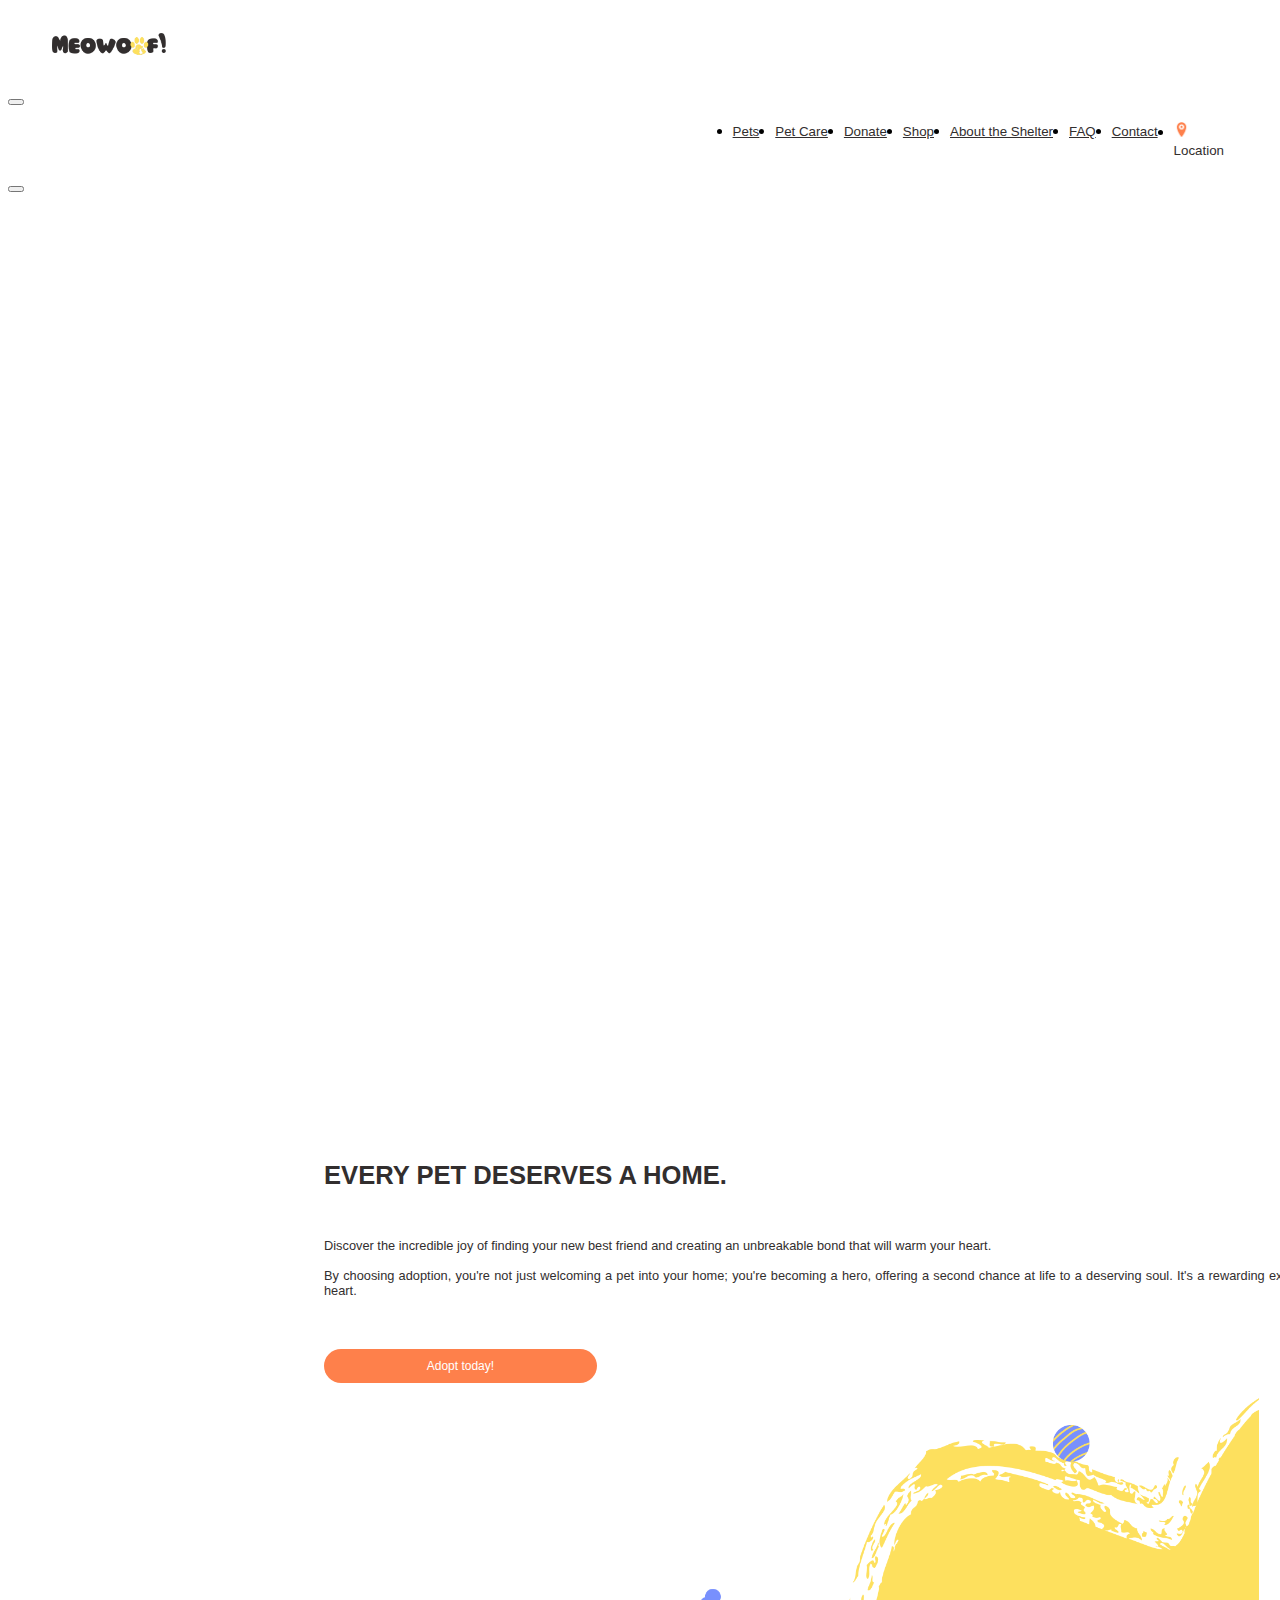
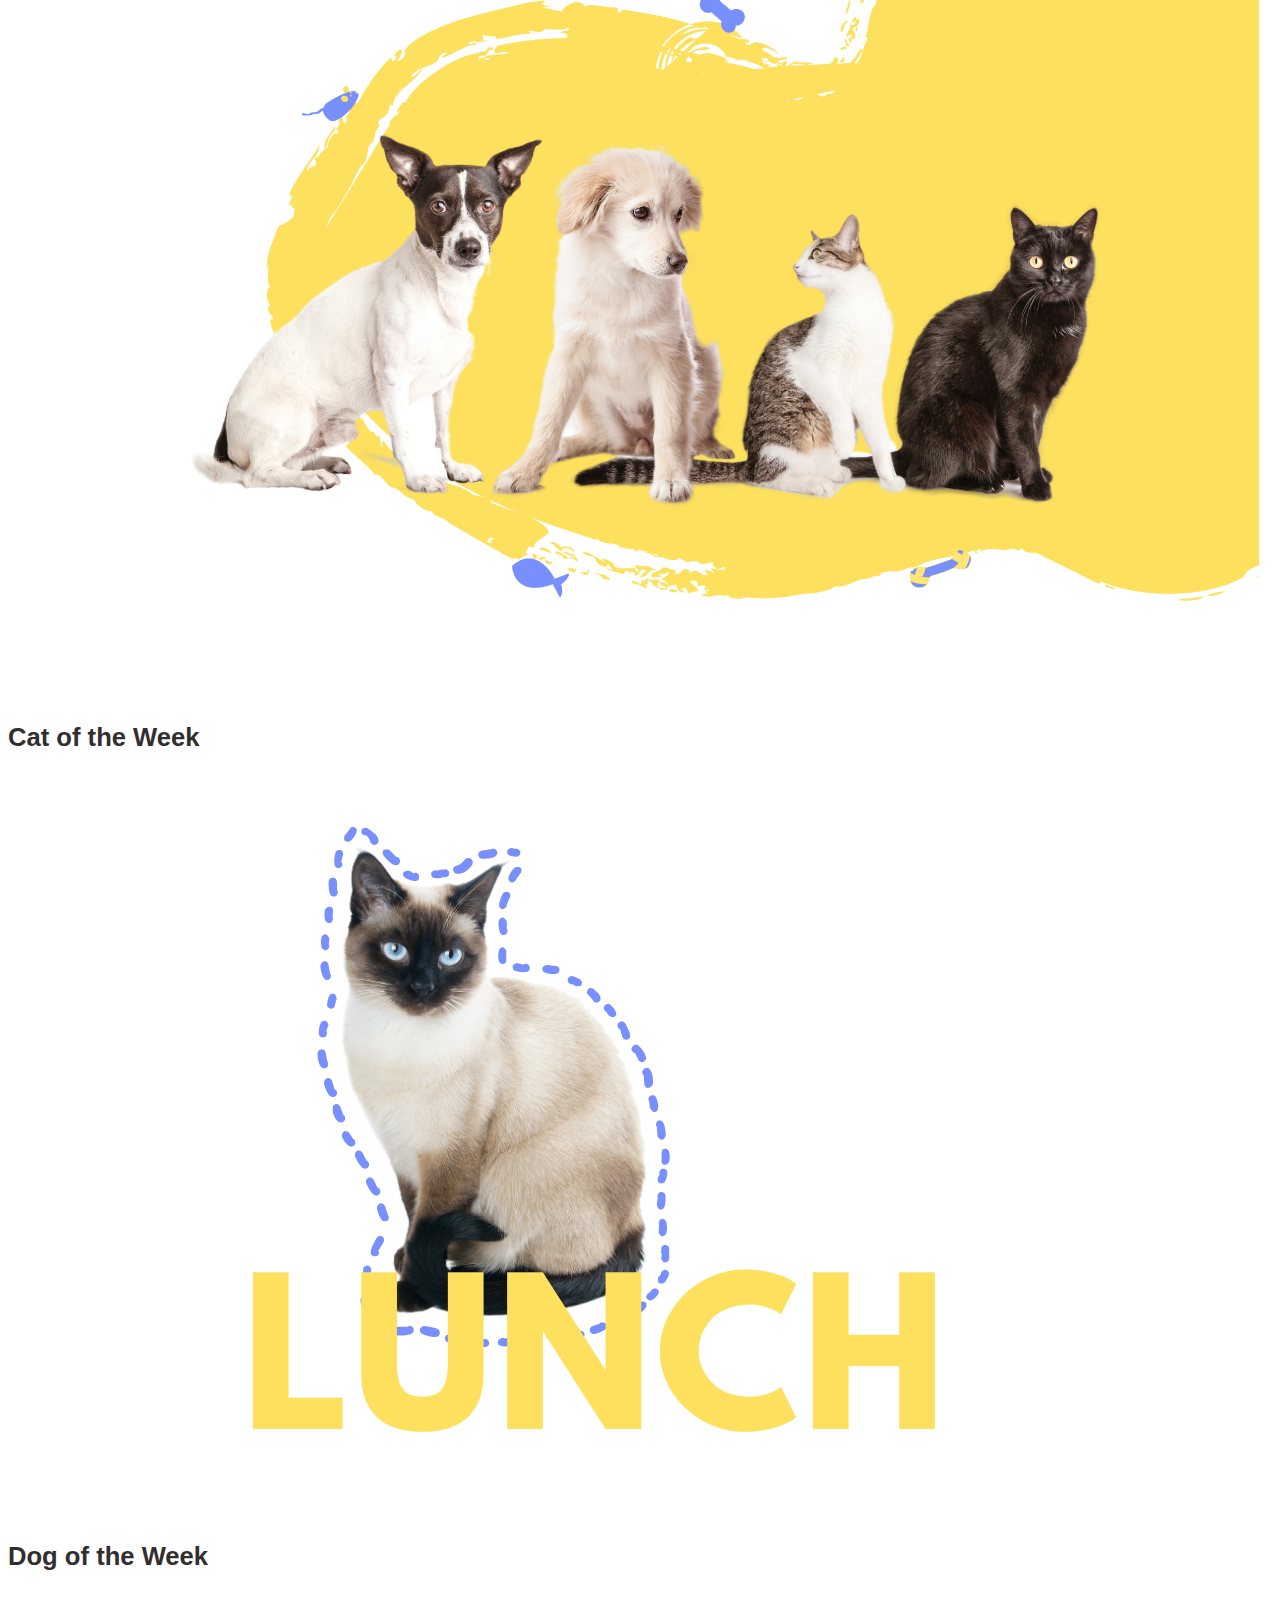
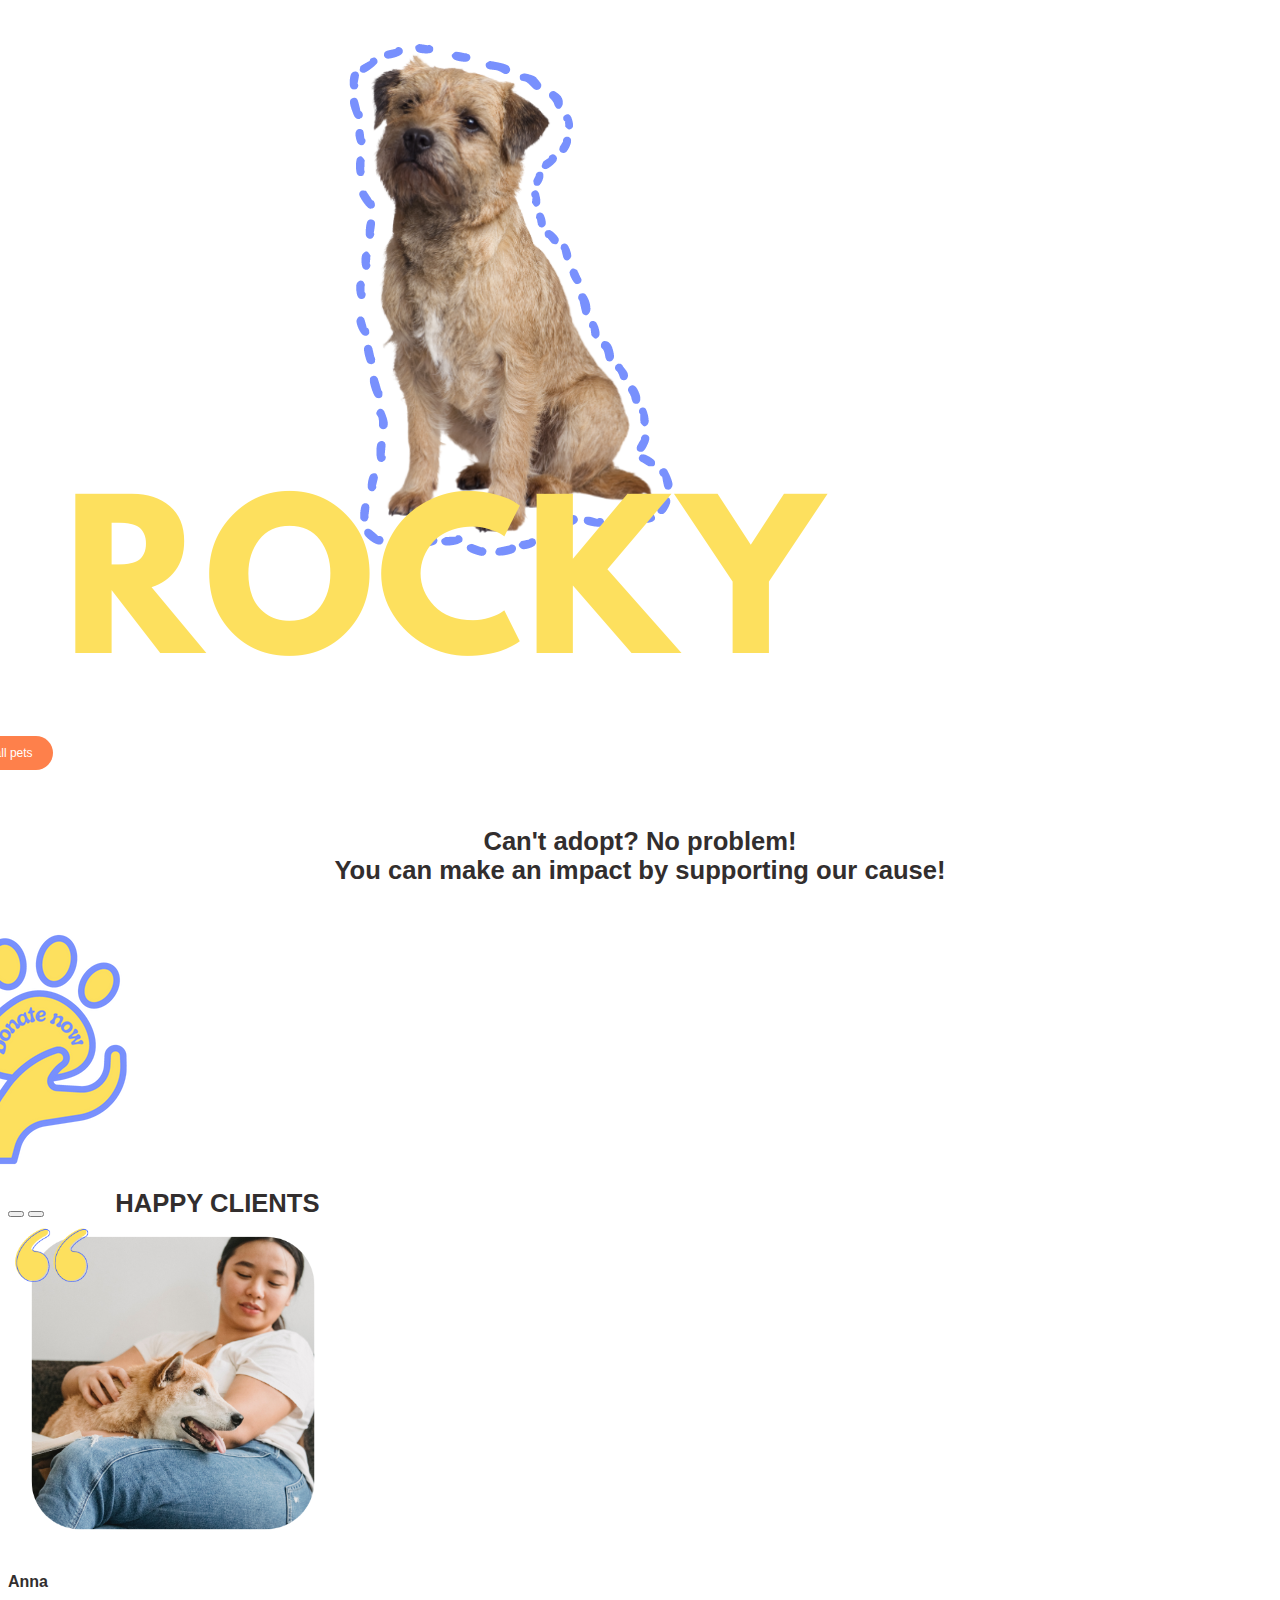
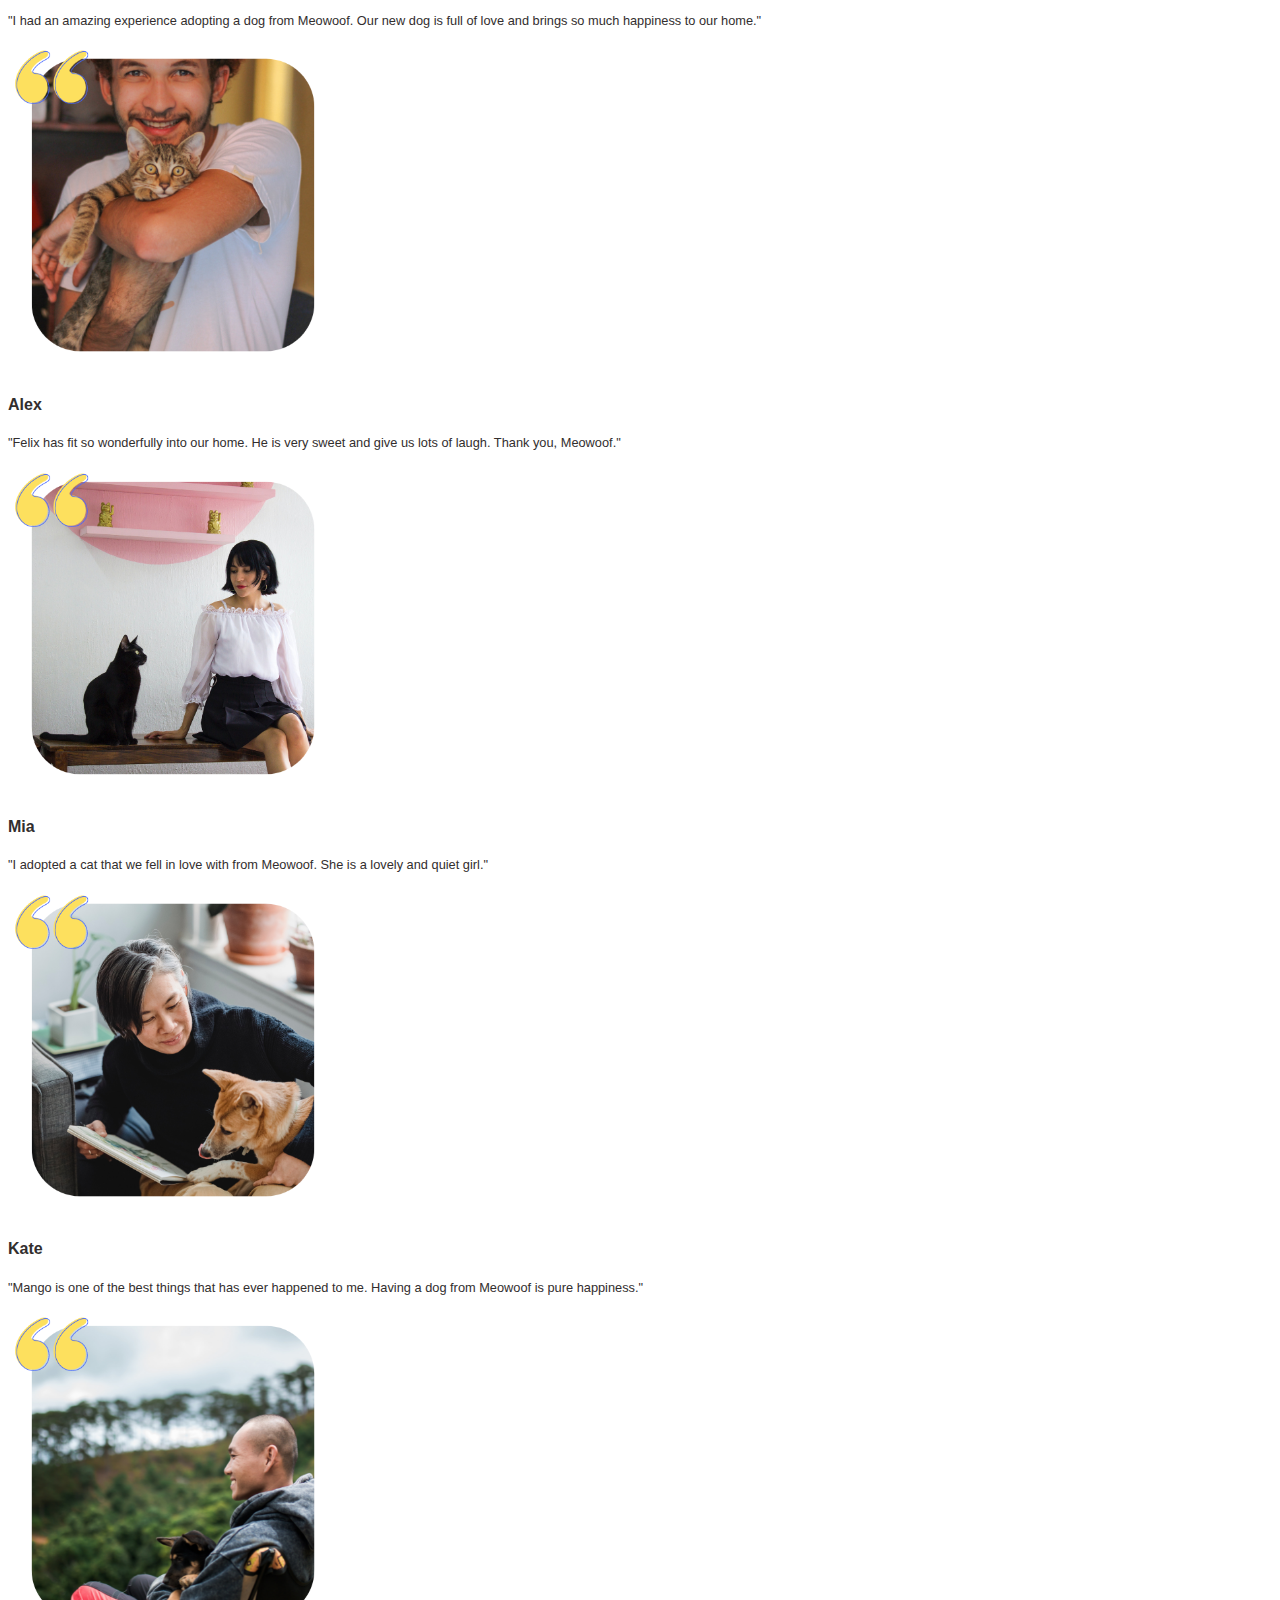
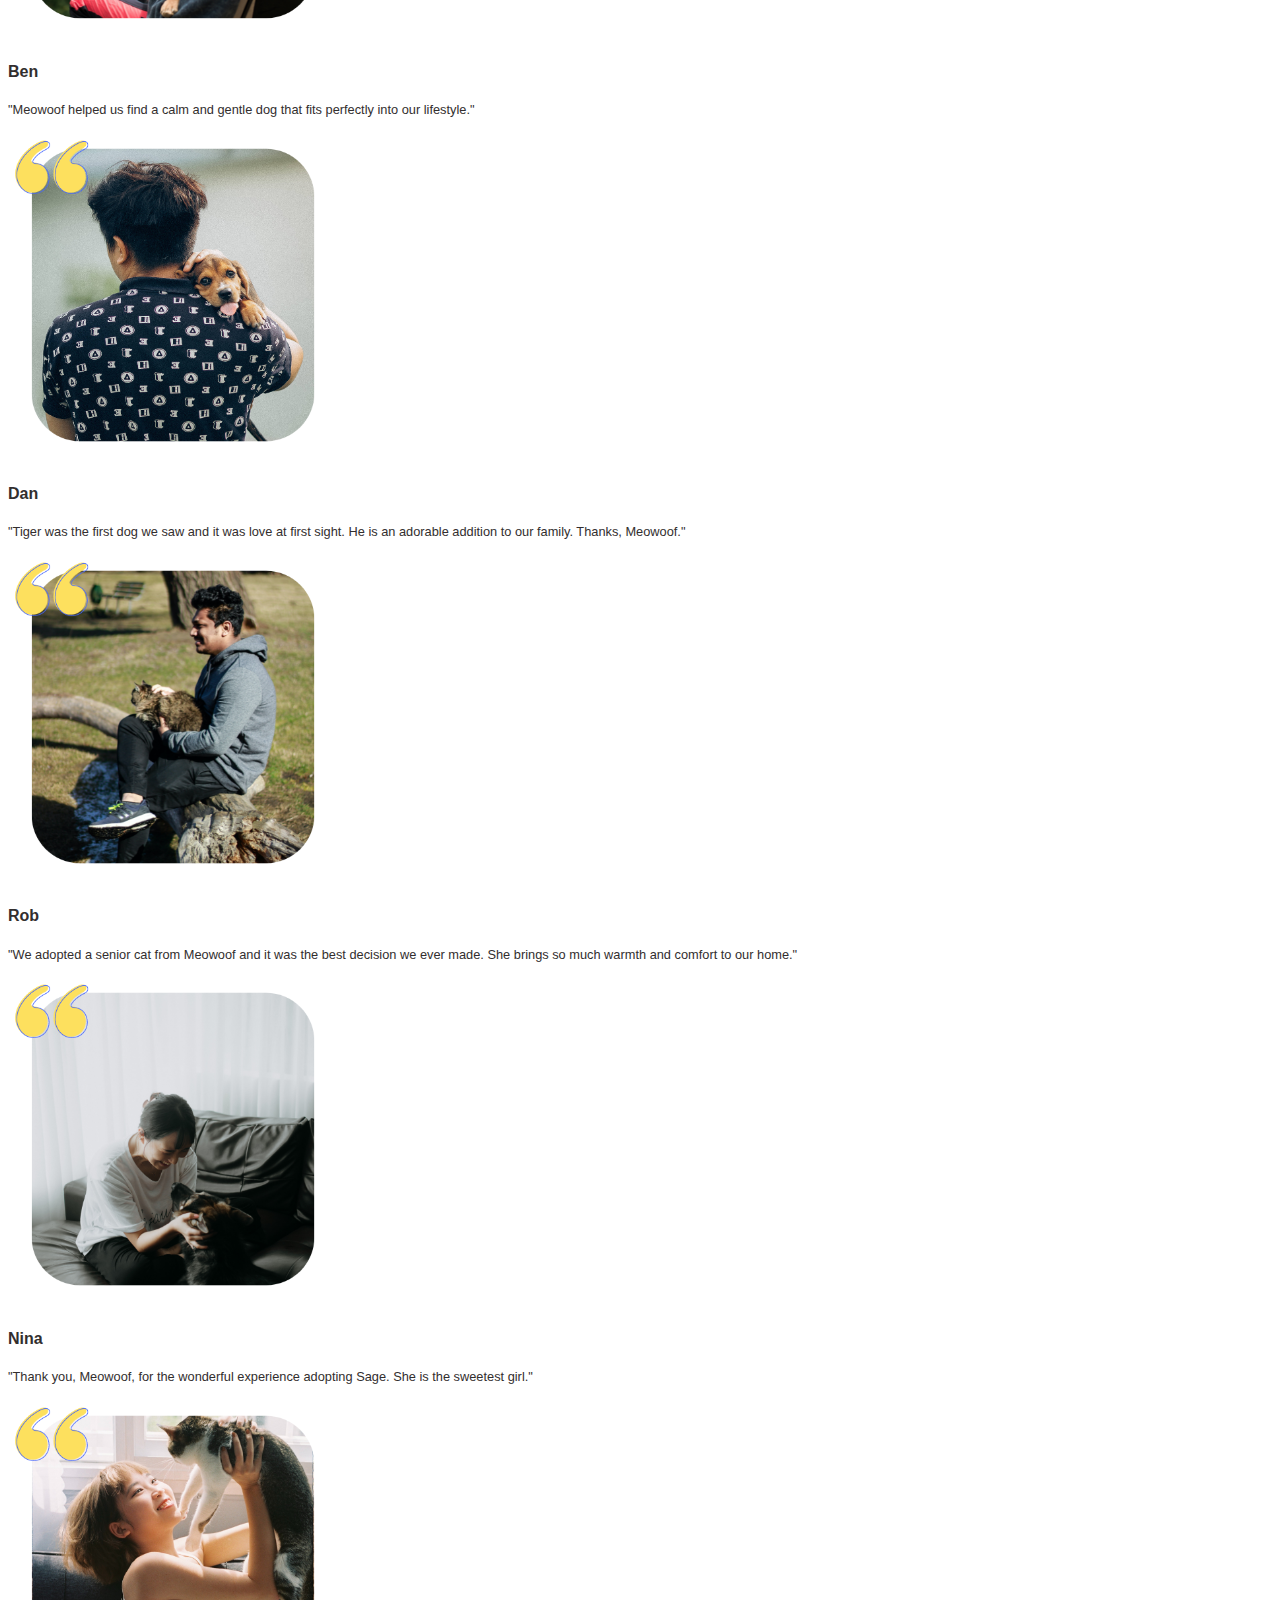
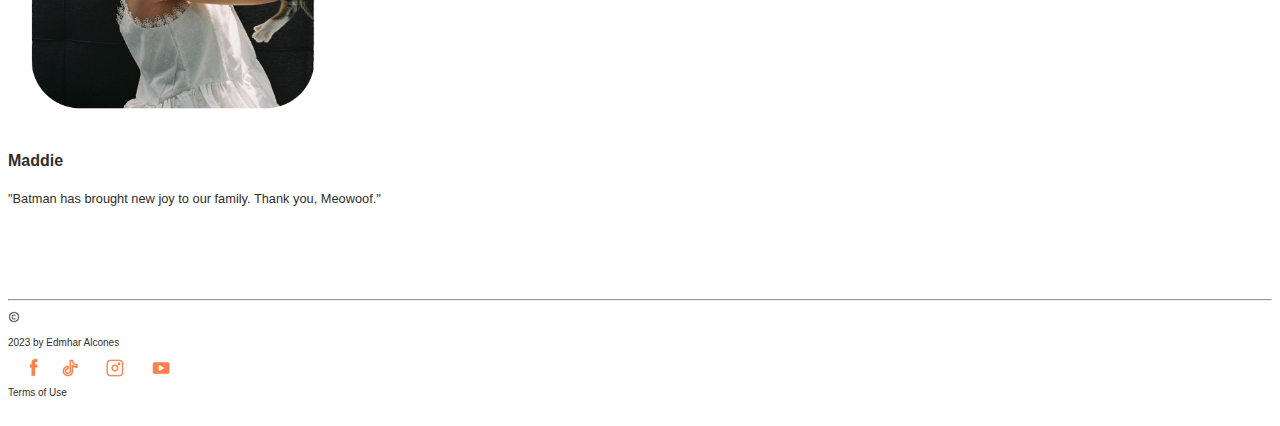
<file: index.html>
<!DOCTYPE html>
<html lang="en">
<head>
    <meta charset="UTF-8">
    <meta http-equiv="X-UA-Compatible" content="IE=edge">
    <meta name="viewport" content="width=device-width, initial-scale=1.0">
    <link rel="stylesheet" type="text/css" href="style.css">
    <link href="https://cdn.jsdelivr.net/npm/bootstrap@5.3.0-alpha3/dist/css/bootstrap.min.css" rel="stylesheet" integrity="sha384-KK94CHFLLe+nY2dmCWGMq91rCGa5gtU4mk92HdvYe+M/SXH301p5ILy+dN9+nJOZ" crossorigin="anonymous">
    <script src="https://cdn.jsdelivr.net/npm/bootstrap@5.3.0-alpha3/dist/js/bootstrap.bundle.min.js" integrity="sha384-ENjdO4Dr2bkBIFxQpeoTz1HIcje39Wm4jDKdf19U8gI4ddQ3GYNS7NTKfAdVQSZe" crossorigin="anonymous"></script> 
    <meta name="viewport" content="width=device-width, initial-scale=1">
    <link rel="icon" href="resources/icon.png">
    <style>
      #header{
        position: relative;
        left: 25%;
        padding-top: 30%;
        padding-bottom: 1%;
      }


@media screen and (max-width: 600px) {
  #header{
    left: 0%;
    padding-top: 5%;
    padding-bottom: 0%;
  }
}


    </style>
    <title>Meowoof!</title>
</head>
<body>
<!-- Navigation bar -->

<nav class="navbar navbar-expand-lg">
  <div class="container-fluid">
      <div class="navbar-brands" >
        <a class="nav-link" href="index.html" ><img src="resources/logo.png" class="logo"></a>
      </div>
      <button class="navbar-toggler" type="button" data-bs-toggle="collapse" data-bs-target="#navbarNavDropdown" 
      aria-controls="navbarNavDropdown" aria-expanded="false" aria-label="Toggle navigation">
          <span class="navbar-toggler-icon"></span>
      </button>
      <div class="collapse navbar-collapse justify-content-end" id="navbarNavDropdown"  style="margin-right: 40px;">
          <ul class="navbar-nav" style="display:flex; justify-content:end;">
              <li class="nav-item">
                  <a class="nav-link" href="pets.html">Pets</a>
              </li>
              <li class="nav-item">
                  <a class="nav-link" href="petcare.html">Pet Care</a>
              </li>
              <li class="nav-item">
                  <a class="nav-link" href="donate.html" >Donate</a>
              </li>
              <li class="nav-item">
                  <a class="nav-link" href="shop.html" >Shop</a>
              </li>
              <li class="nav-item">
                  <a class="nav-link" href="about.html">About the Shelter</a>
              </li>
              <li class="nav-item">
                <a class="nav-link" href="faq.html" >FAQ</a>
            </li>
            <li class="nav-item">
              <a class="nav-link" href="contact.html" >Contact</a>
          </li>
            <li class="nav-item">
              <div class="container">
                <div class="row">
              <div class="col-1 p-0"><img src="resources/pin.png" class="navimg"></div>
              <div class="col p-0 text-nowrap"> <a class="nav-link" data-bs-toggle="modal" data-bs-target="#mymodal">Location</a></div>
            </div>
            </div>
          </li>
          </ul>
      </div>
  </div>
</nav>


  <div class="modal" id="mymodal">
    <div class="modal-dialog">
        <div class="modal-content">
            <!-- Modal header -->
            <div class="modal-header">
              <button typ="button" class="btn btn-danger btn-close" data-bs-dismiss="modal"></button>  
                
            </div>
            <!-- Modal Body -->
            <div class="modal-body">
              <!-- Google map -->
            <div class="row">
           <div class="d-flex justify-content-center" style="margin-bottom: 100px;">
          <iframe src="https://www.google.com/maps/embed?pb=!1m18!1m12!1m3!1d1931.8297235176572!2d120.91463153770376!3d14.
          446779252897281!2m3!1f0!2f0!3f0!3m2!1i1024!2i768!4f13.1!3m3!1m2!1s0x3397d2a23f40d999%3A0xa1fd6aa5ac99573d!2sBinakayan%
          0-%20Kanluran%2C%20Kawit%2C%204104%20Cavite!5e0!3m2!1sen!2sph!4v1684539420101!5m2!1sen!2sph" width="600" height="450" style="border:0;" 
          allowfullscreen="" loading="lazy" referrerpolicy="no-referrer-when-downgrade"></iframe>
           </div>

</div>
            </div>
            
            <!-- Modal Footer -->
            <div class="modal-footer">
                
            </div>
        </div>
    </div>
</div> 
<br>
<!-- Quote -->
<div class="container-fluid">
  <div class="row">
      <!-- link -->
      <div class="col-12 col-md-4 d-flex order-md-0">
        <div class="col d-flex flex-column" id="header">
              <h1 style="font-weight: 700; text-align:left;" class="headers">EVERY PET DESERVES A HOME.</h1>
              <br>
             <p class="indextext" >Discover the incredible joy of finding your new best friend and creating an unbreakable bond that will warm your heart.
            <br><br> By choosing adoption, you're not just welcoming a pet into your home; you're becoming a hero, offering a second chance at life to a deserving soul.
            It's a rewarding experience that will leave an indelible paw print on your heart.
          </p>
         
 
<br>
          <div class="d-flex align-items-center justify-content-left" style="padding-top: 20px;">
            <a class="btn-secondary text-nowrap" href="pets.html" role="button">Adopt today!</a>
          </div>
        </div>
        
      </div>
      
      <!-- center photo -->
      <div class="col-12 col-md-7 d-flex order-md-1 justify-content-end p-0" >
          <img src="resources/center.png" class="center">
      </div>
  </div>
</div>
  <br>
  <br>
  <br>
  <br>
    <!-- featured pets -->
 
  
  <div class="container-fluid" >
    <div class="row">
      <div class="col-6 p-0" >
          <div class=" col jumbotron jumbotron-fluid text-center">
            <div class="container ps-auto">
              <h5 class="display-6 headers" >Cat of the Week</h5>
            </div>
          </div>
          <div class="col d-flex justify-content-evenly p-0">
            <img class="feature" src="resources/catoftheweek.png"/>
          </div>  
      </div>
      <div class="col-6  p-0">
        <div class=" col jumbotron jumbotron-fluid text-center">
          <div class="container ps-auto">
            <h5 class="display-6 headers" >Dog of the Week</h5>
          </div>
        </div>
          <div class="col d-flex justify-content-evenly p-0" >
            <img class="feature" src="resources/dogoftheweek.png">
            </div>
      </div>
    </div>
    <br>
    <div class="col-12  justify-content-end px-5 d-flex" >
      <a href="pets.html" role="button" class="btn-pets text-nowrap">View all pets</a>
    </div>
  </div>

  <!-- Donate -->
<br>
<br>

  <div id="footer" class="py-5"  >
    <div class="container text-center" >
         <h2  class="headers" style="font-weight: 600;">Can't adopt? No problem! <br> You can make an impact by supporting our cause!</h2> <br>
         <a href="donate.html" class="btn-tertiary" style=" padding: 0; margin: 0;"><img src="resources/donate.png" style=" display: flex; position: relative; right: 92px;"  width="250px" height="250px"></a>
       </div>
     </div>  

    <!-- Testimonials -->
    <br>
    <br>
    <br>
    <br>
    <br>
    <br>
    <br>
    <br>
    <br>
    <div class=" col jumbotron jumbotron-fluid text-left" >
      <div class="container-fluid" >
        <h5 class="display-6 d-flex headers" style="position: absolute; left: 9%;" >HAPPY  CLIENTS</h5>
      </div>
    </div>
    <br>
    <br>
    <br>
    <div id="slider" class="carousel slide carousel-dark text-center" data-interval="false">
      <button class="carousel-control-prev" type="button" data-bs-target="#slider" data-bs-slide="prev">
        <span class="carousel-control-prev-icon"></span>
      </button>
      <button class="carousel-control-next" type="button" data-bs-target="#slider" data-bs-slide="next">
        <span class="carousel-control-next-icon"></span>
      </button>
 
        <!-- The slideshow/carousel -->
        <div class="carousel-inner">
          <!-- 1st slide -->
          <div class="carousel-item active">
            <div class="container">
              <div class="row">
                <div class="col-lg-4">
                  <img class="mb-4"
                    src="resources/Anna.png"
                    style="width: 330px;" />
                  <h4 class="mb-3">Anna</h4>
                  <p class="comment">
        
                    "I had an amazing experience adopting a dog from Meowoof. Our new dog is full of 
                    love and brings so much happiness to our home."
                  </p>
                
                </div>
      
                <div class="col-lg-4 d-lg-block">
                  <img class="mb-4"
                    src="resources/Alex.png"
                    style="width: 330px;" />
                  <h4 class="mb-3">Alex</h4>
                  <p class="comment">
                
                    "Felix has fit so wonderfully into our home. He is very sweet and give us lots of 
                    laugh. Thank you, Meowoof."
                  </p>
              
                </div>
      
                <div class="col-lg-4  d-lg-block">
                  <img class="mb-4"
                  src="resources/Mia.png"
                    style="width: 330px;" />
                  <h4 class="mb-3">Mia</h4>
                  <p class="comment">
                    "I adopted a cat that we fell in love with from Meowoof. She is a lovely and quiet girl."
                  </p>
                </div>
              </div>
            </div>
          </div>
      
          <!-- 2nd slide -->
          <div class="carousel-item">
            <div class="container">
              <div class="row">
                <div class="col-lg-4">
                  <img class="mb-4"
                  src="resources/Kate.png"
                    style="width: 330px;" />
                  <h4 class="mb-3">Kate</h4>
                  <p class="comment">
                 
                    "Mango is one of the best things that has ever happened to me. Having a dog 
                    from Meowoof is pure happiness."

                  </p>
                </div>
      
                <div class="col-lg-4 d-lg-block">
                  <img class="mb-4"
                  src="resources/Ben.png"
                    style="width: 330px;" />
                  <h4 class="mb-3">Ben</h4>
                  <p class="comment">
                 
                    "Meowoof helped us find a calm and gentle dog that fits perfectly 
                    into our lifestyle."

                  </p>
                  
                </div>
      
                <div class="col-lg-4 d-lg-block">
                  <img class="mb-4"
                  src="resources/Dan.png"
                    style="width: 330px;" />
                  <h4 class="mb-3">Dan</h4>
                  <p class="comment">
                   
                    "Tiger was the first dog we saw and it was love at first sight. 
                    He is an adorable addition to our family. Thanks, Meowoof."
                  </p>
                 
                </div>
              </div>
            </div>
          </div>
      
          <!-- 3rd slide -->
          <div class="carousel-item">
            <div class="container">
              <div class="row">
                <div class="col-lg-4">
                  <img class="mb-4"
                  src="resources/Rob.png"
                    style="width: 330px;" />
                  <h4 class="mb-3">Rob</h4>
                  <p class="comment">
            
                    "We adopted a senior cat from Meowoof and it was the best decision we 
                    ever made. She brings so much warmth and comfort to our home."
                  </p>
                  
                </div>
      
                <div class="col-lg-4  d-lg-block">
                  <img class="mb-4"
                  src="resources/Nina.png"
                    style="width: 330px;" />
                  <h4 class="mb-3">Nina</h4>
                  <p class="comment">
             
                    "Thank you, Meowoof, for the wonderful experience adopting Sage. 
                    She is the sweetest girl."
                  </p>
                  
                </div>
      
                <div class="col-lg-4  d-lg-block">
                  <img class="mb-4"
                  src="resources/Maddie.png"
                    style="width: 330px;" />
                  <h4 class="mb-3">Maddie</h4>
                  <p class="comment">
                 
                    "Batman has brought new joy to our family. Thank you, Meowoof."

                  </p>
                 
                </div>
              </div>
            </div>
          </div>
        </div>
      </div>
     
<br>
<br>
<br>
<br>

<!-- Footer -->
<footer>
  <hr>
  <div class="container-fluid">
    <div class="row d-flex justify-content-center align-items-center">
      <div class="col-12 col-md-4 order-1 order-md-0 d-flex justify-content-center mb-3 mb-md-0">
        <img src="resources/copyright.png" style="width: 12px; height: 12px;">
        <p class="text-nowrap" style="font-size: 10px;">2023 by Edmhar Alcones</p>
      </div>
      <div class="col-12 col-md-4 order-0 order-md-1 d-flex justify-content-center mb-3 mb-md-0">
        <a href="https://www.facebook.com/" target="_blank"><img src="resources/fb.png" class="socials"></a>
        <a href="https://www.tiktok.com/en/" target="_blank"><img src="resources/tiktok.png" class="socials"></a>
        <a href="https://www.instagram.com/" target="_blank"><img src="resources/ig.png" class="socials"></a>
        <a href="https://www.youtube.com//" target="_blank"><img src="resources/yt.png" class="socials"></a>
      </div>
      <div class="col-12 col-md-4 order-2 order-md-2 d-flex justify-content-center">
        <a href="terms.html" class="link px-2 text-nowrap" style="font-size: 10px;">Terms of Use</a>
      </div>
    </div>
  </div>
  <br>
</footer>
</body>
</html>
</file>
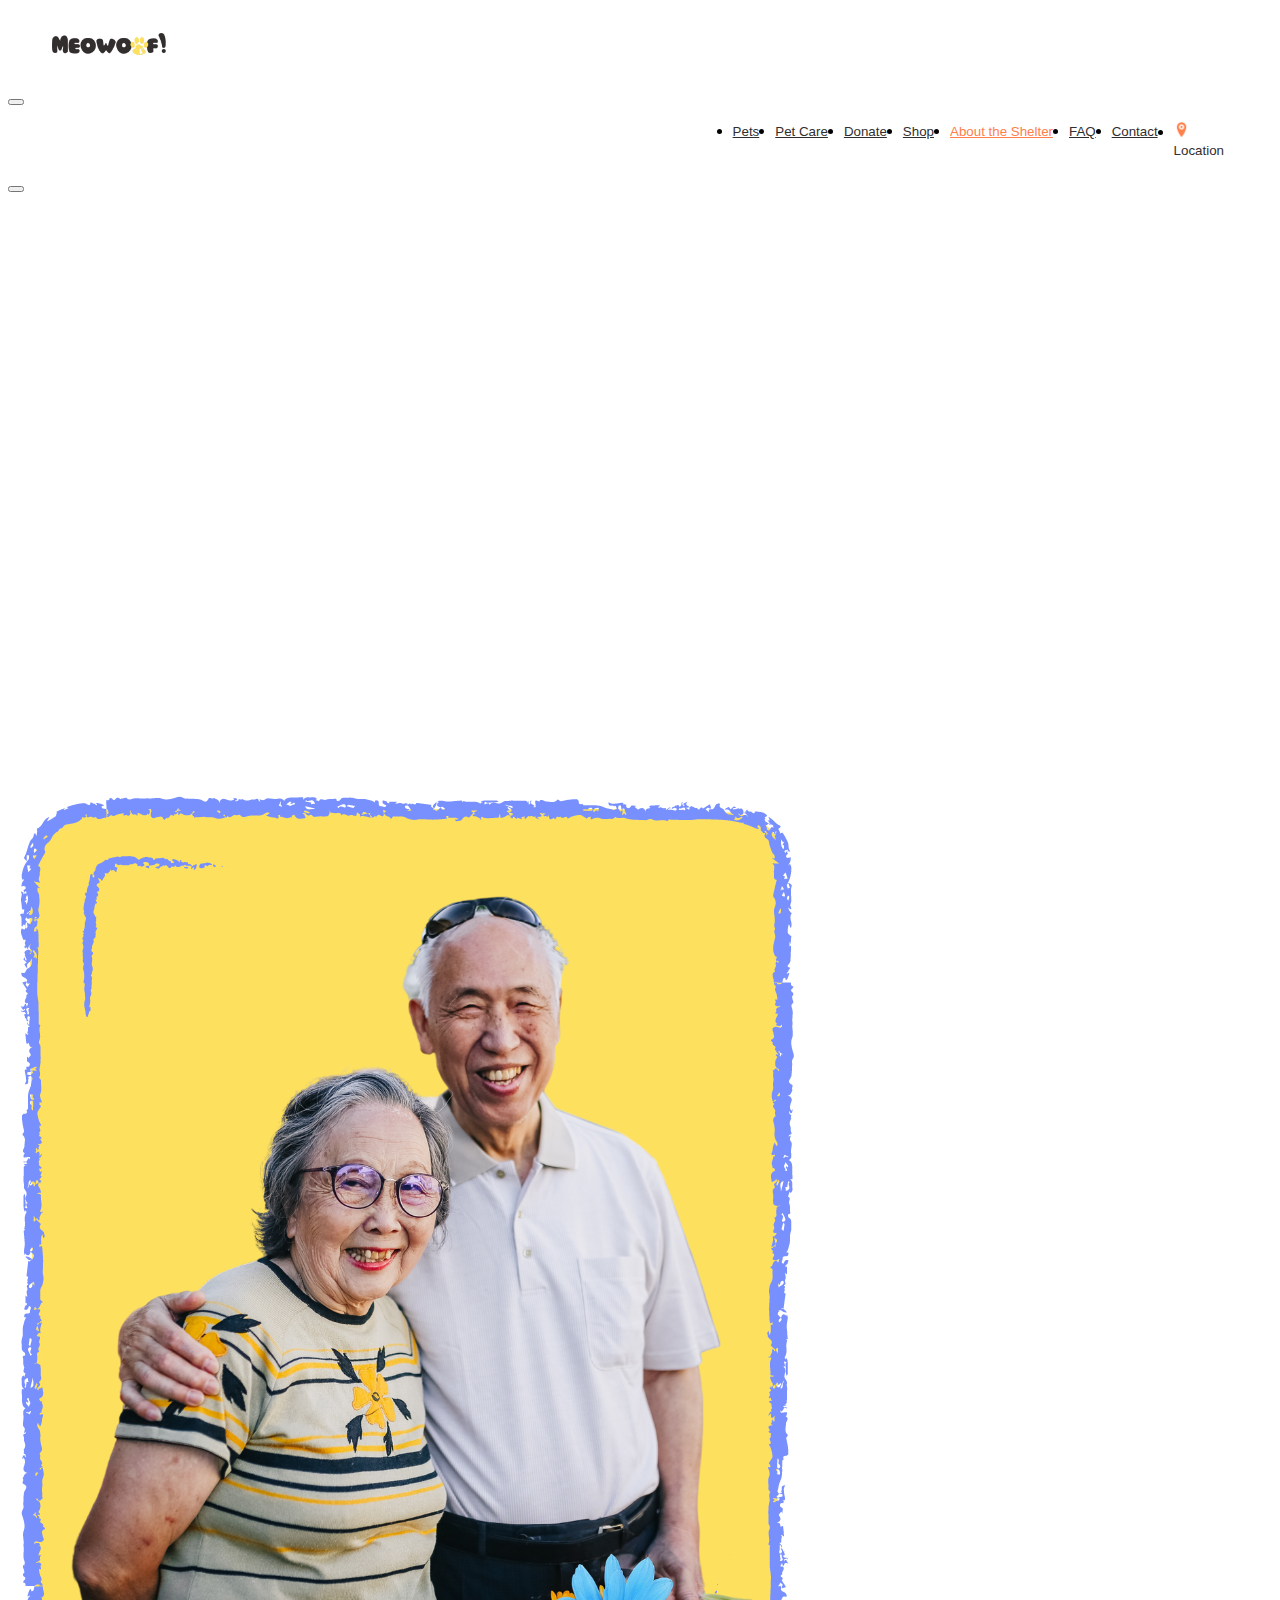
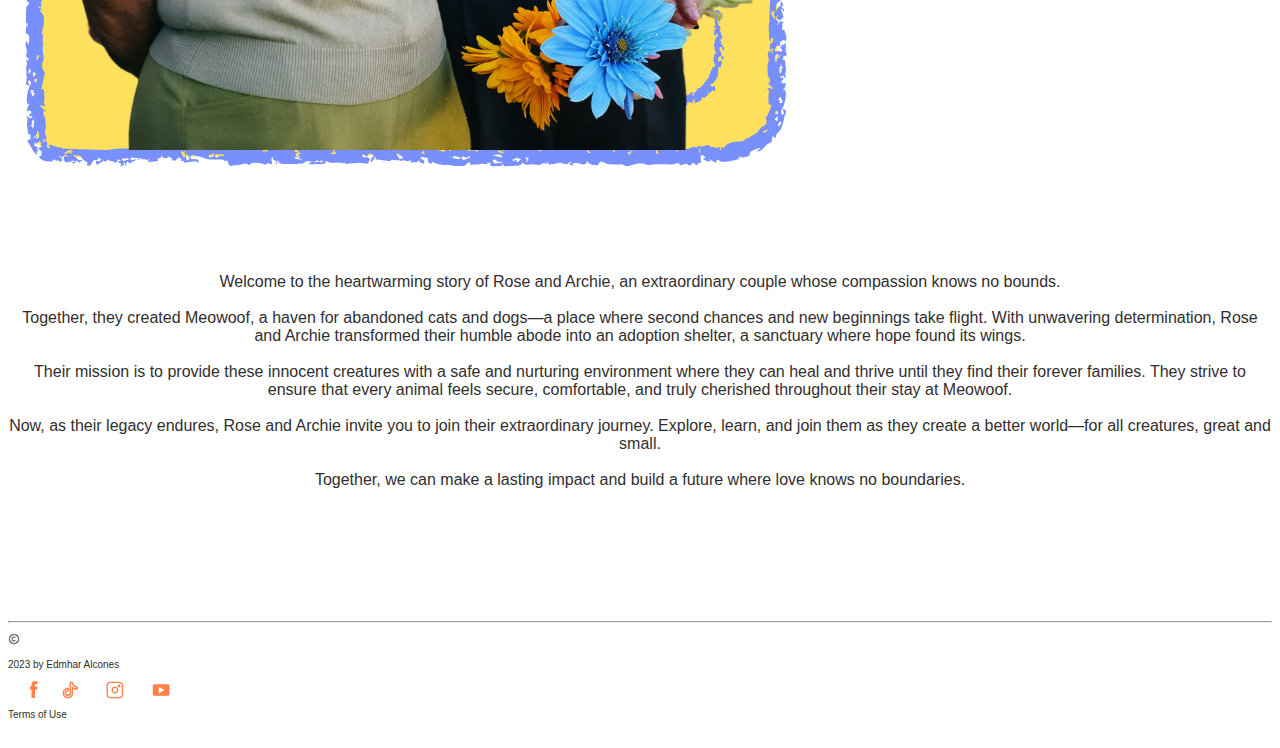
<file: about.html>
<!DOCTYPE html>
<html lang="en">
<head>
    <meta charset="UTF-8">
    <meta http-equiv="X-UA-Compatible" content="IE=edge">
    <meta name="viewport" content="width=device-width, initial-scale=1.0">
    <link rel="stylesheet" type="text/css" href="style.css">
    <link href="https://cdn.jsdelivr.net/npm/bootstrap@5.3.0-alpha3/dist/css/bootstrap.min.css" rel="stylesheet" integrity="sha384-KK94CHFLLe+nY2dmCWGMq91rCGa5gtU4mk92HdvYe+M/SXH301p5ILy+dN9+nJOZ" crossorigin="anonymous">
    <script src="https://cdn.jsdelivr.net/npm/bootstrap@5.3.0-alpha3/dist/js/bootstrap.bundle.min.js" integrity="sha384-ENjdO4Dr2bkBIFxQpeoTz1HIcje39Wm4jDKdf19U8gI4ddQ3GYNS7NTKfAdVQSZe" crossorigin="anonymous"></script> 
    <link rel="icon" href="resources/icon.png">
    <title>Meowoof!</title>

    <style>

.col-5 img{
  width: 100%;
  height: auto;
}

@media screen and (max-width: 600px) {
  .col-5 img{
    width: 100%;
   height: auto;
  }
}


    </style>

</head>
<body>
    <!-- Navigation bar -->
    <nav class="navbar navbar-expand-lg">
      <div class="container-fluid">
          <div class="navbar-brands" >
            <a class="nav-link" href="index.html" ><img src="resources/logo.png" class="logo"></a>
          </div>
          <button class="navbar-toggler" type="button" data-bs-toggle="collapse" data-bs-target="#navbarNavDropdown" 
          aria-controls="navbarNavDropdown" aria-expanded="false" aria-label="Toggle navigation">
              <span class="navbar-toggler-icon"></span>
          </button>
          <div class="collapse navbar-collapse justify-content-end" id="navbarNavDropdown"  style="margin-right: 40px;">
              <ul class="navbar-nav" style="display:flex; justify-content:end;">
                  <li class="nav-item">
                      <a class="nav-link" href="pets.html" >Pets</a>
                  </li>
                  <li class="nav-item">
                      <a class="nav-link" href="petcare.html">Pet Care</a>
                  </li>
                  <li class="nav-item">
                      <a class="nav-link" href="donate.html">Donate</a>
                  </li>
                  <li class="nav-item">
                      <a class="nav-link" href="shop.html">Shop</a>
                  </li>
                  <li class="nav-item">
                      <a class="nav-link" href="about.html"   name="active-page">About the Shelter</a>
                  </li>
                  <li class="nav-item">
                    <a class="nav-link" href="faq.html" >FAQ</a>
                </li>
                  <li class="nav-item">
                    <div class="container">
                      <div class="row">
                    <div class="col p-0"> <a class="nav-link" href="contact.html">Contact</a></div>
                
                  </div>
                  </div>
                </li>
                <li class="nav-item">
                  <div class="container">
                    <div class="row">
                  <div class="col-1 p-0"><img src="resources/pin.png" class="navimg"></div>
                  <div class="col p-0 text-nowrap"> <a class="nav-link" data-bs-toggle="modal" data-bs-target="#mymodal">Location</a></div>
                </div>
                </div>
              </li>
              </ul>
          </div>
      </div>
    </nav>
    
      <div class="modal" id="mymodal">
        <div class="modal-dialog">
            <div class="modal-content">
                <!-- Modal header -->
                <div class="modal-header">
                  <button typ="button" class="btn btn-danger btn-close" data-bs-dismiss="modal"></button>  
                    
                </div>
                <!-- Modal Body -->
                <div class="modal-body">
                  <!-- Google map -->
                <div class="row">
               <div class="d-flex justify-content-center" style="margin-bottom: 100px;">
              <iframe src="https://www.google.com/maps/embed?pb=!1m18!1m12!1m3!1d1931.8297235176572!2d120.91463153770376!3d14.
              446779252897281!2m3!1f0!2f0!3f0!3m2!1i1024!2i768!4f13.1!3m3!1m2!1s0x3397d2a23f40d999%3A0xa1fd6aa5ac99573d!2sBinakayan%
              0-%20Kanluran%2C%20Kawit%2C%204104%20Cavite!5e0!3m2!1sen!2sph!4v1684539420101!5m2!1sen!2sph" width="600" height="450" style="border:0;" 
              allowfullscreen="" loading="lazy" referrerpolicy="no-referrer-when-downgrade"></iframe>
               </div>
    
    
    </div>
                </div>
                <!-- Modal Footer -->
                <div class="modal-footer">
                    
                </div>
            </div>
        </div>
    </div>
<!-- our ate and kuya -->

  
<div class="container px-3 d-flex justify-content-center">
  <div class="row">
    <div class="col-12 col-md-5 d-flex order-md-0">
      <img src="resources/kuyaandate.png" class="w-100">
    </div>
    <div class="col-12 col-md-7 d-flex order-md-1">
      <p class="abouttext">
        <br>
        <br>
      
        Welcome to the heartwarming story of Rose and Archie, 
        an extraordinary couple whose compassion knows no bounds.
        <br><br>
        Together, they created Meowoof, a haven for abandoned cats 
         and dogs—a place where second chances and new beginnings take flight.
        With unwavering determination, Rose and Archie transformed their 
        humble abode into an adoption shelter, a sanctuary where hope found 
        its wings.
        <br><br>
        Their mission is to provide these innocent creatures with 
        a safe and nurturing environment where they can heal and thrive until
         they find their forever families. They strive to ensure that every animal
          feels secure, comfortable, and truly cherished throughout their stay at Meowoof.
        <br><br>
        Now, as their legacy endures, Rose and Archie invite you to join their extraordinary 
        journey. Explore, learn, and join them as they create a better world—for all creatures, 
        great and small.
        <br><br>
        Together, we can make a lasting impact and build a future where 
        love knows no boundaries.
      </p>
    </div>
    
  </div>
</div>
<br>
<br>
<br>
<br>
<br>
<br>

<!-- Footer -->
<footer>
  <hr>
  <div class="container-fluid">
    <div class="row d-flex justify-content-center align-items-center">
      <div class="col-12 col-md-4 order-1 order-md-0 d-flex justify-content-center mb-3 mb-md-0">
        <img src="resources/copyright.png" style="width: 12px; height: 12px;">
        <p class="text-nowrap" style="font-size: 10px;">2023 by Edmhar Alcones</p>
      </div>
      <div class="col-12 col-md-4 order-0 order-md-1 d-flex justify-content-center mb-3 mb-md-0">
        <a href="https://www.facebook.com/" target="_blank"><img src="resources/fb.png" class="socials"></a>
        <a href="https://www.tiktok.com/en/" target="_blank"><img src="resources/tiktok.png" class="socials"></a>
        <a href="https://www.instagram.com/" target="_blank"><img src="resources/ig.png" class="socials"></a>
        <a href="https://www.youtube.com//" target="_blank"><img src="resources/yt.png" class="socials"></a>
      </div>
      <div class="col-12 col-md-4 order-2 order-md-2 d-flex justify-content-center">
        <a href="terms.html" class="link px-2 text-nowrap" style="font-size: 10px;">Terms of Use</a>
      </div>
    </div>
  </div>
  <br>
</footer>


</body>
</html>
</file>
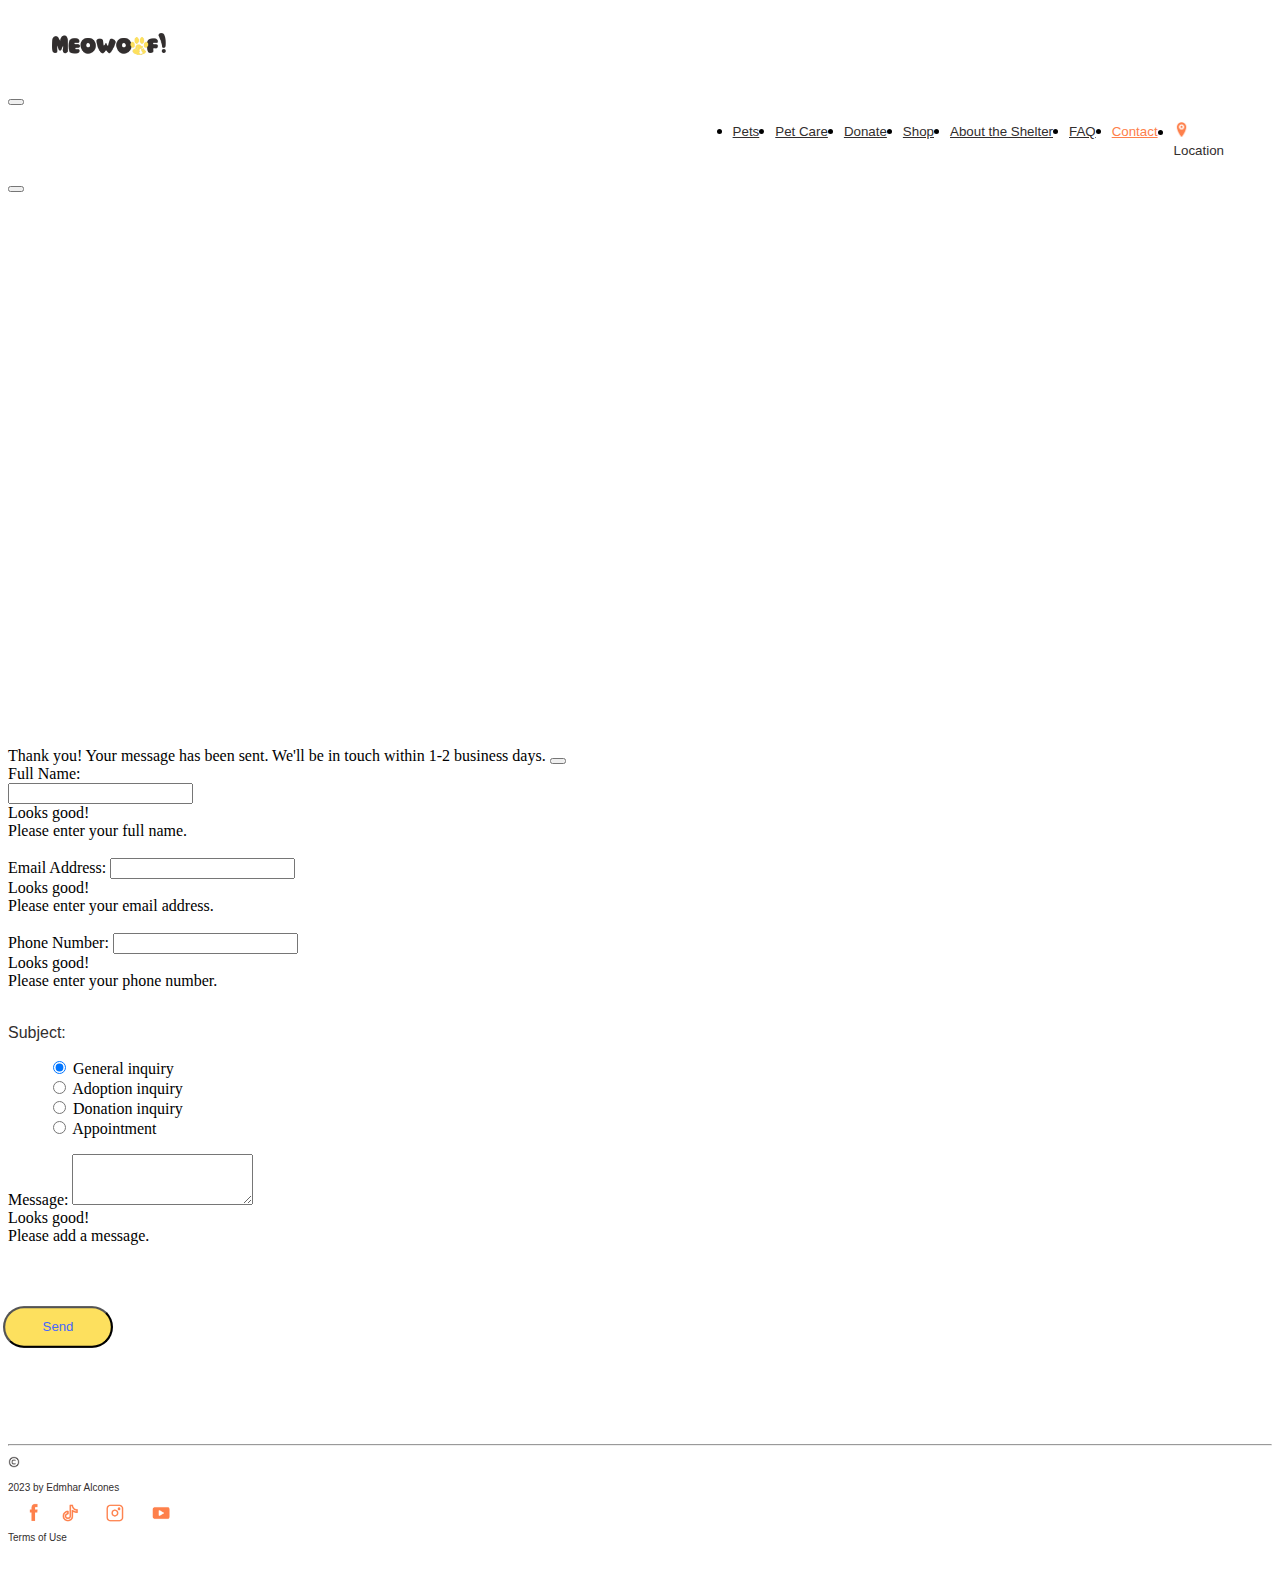
<file: contact.html>
<!DOCTYPE html>
<html lang="en">
<head>
    <meta charset="UTF-8">
    <meta http-equiv="X-UA-Compatible" content="IE=edge">
    <meta name="viewport" content="width=device-width, initial-scale=1.0">
    <link rel="stylesheet" type="text/css" href="style.css">
    <link href="https://cdn.jsdelivr.net/npm/bootstrap@5.3.0-alpha3/dist/css/bootstrap.min.css" rel="stylesheet" integrity="sha384-KK94CHFLLe+nY2dmCWGMq91rCGa5gtU4mk92HdvYe+M/SXH301p5ILy+dN9+nJOZ" crossorigin="anonymous">
    <script src="https://cdn.jsdelivr.net/npm/bootstrap@5.3.0-alpha3/dist/js/bootstrap.bundle.min.js" integrity="sha384-ENjdO4Dr2bkBIFxQpeoTz1HIcje39Wm4jDKdf19U8gI4ddQ3GYNS7NTKfAdVQSZe" crossorigin="anonymous"></script> 
    <meta name="viewport" content="width=device-width, initial-scale=1">
    <link rel="icon" href="resources/icon.png">
    <style>
         input::-webkit-outer-spin-button,
      input::-webkit-inner-spin-button {
      -webkit-appearance: none;
      margin: 0;
      }
    </style>
    <title>Meowoof!</title>
</head>
<body>
<!-- Navigation bar -->
<nav class="navbar navbar-expand-lg">
  <div class="container-fluid">
      <div class="navbar-brands" >
        <a class="nav-link" href="index.html" ><img src="resources/logo.png" class="logo"></a>
      </div>
      <button class="navbar-toggler" type="button" data-bs-toggle="collapse" data-bs-target="#navbarNavDropdown" 
      aria-controls="navbarNavDropdown" aria-expanded="false" aria-label="Toggle navigation">
          <span class="navbar-toggler-icon"></span>
      </button>
      <div class="collapse navbar-collapse justify-content-end" id="navbarNavDropdown"  style="margin-right: 40px;">
          <ul class="navbar-nav" style="display:flex; justify-content:end;">
              <li class="nav-item">
                  <a class="nav-link" href="pets.html" >Pets</a>
              </li>
              <li class="nav-item">
                  <a class="nav-link" href="petcare.html">Pet Care</a>
              </li>
              <li class="nav-item">
                  <a class="nav-link" href="donate.html">Donate</a>
              </li>
              <li class="nav-item">
                  <a class="nav-link" href="shop.html">Shop</a>
              </li>
              <li class="nav-item">
                  <a class="nav-link" href="about.html">About the Shelter</a>
              </li>
              <li class="nav-item">
                <a class="nav-link" href="faq.html" >FAQ</a>
            </li>
              <li class="nav-item">  
                <div class="col p-0"> <a class="nav-link" href="contact.html" name="active-page">Contact</a></div>
            </li>
            <li class="nav-item">
              <div class="container">
                <div class="row">
              <div class="col-1 p-0"><img src="resources/pin.png" class="navimg"></div>
              <div class="col p-0 text-nowrap"> <a class="nav-link" data-bs-toggle="modal" data-bs-target="#mymodal">Location</a></div>
            </div>
            </div>
          </li>
          </ul>
      </div>
  </div>
</nav>

  <div class="modal" id="mymodal">
    <div class="modal-dialog">
        <div class="modal-content">
            <!-- Modal header -->
            <div class="modal-header">
              <button typ="button" class="btn btn-danger btn-close" data-bs-dismiss="modal"></button>  
                
            </div>
            <!-- Modal Body -->
            <div class="modal-body">
              <!-- Google map -->
            <div class="row">
           <div class="d-flex justify-content-center" style="margin-bottom: 100px;">
          <iframe src="https://www.google.com/maps/embed?pb=!1m18!1m12!1m3!1d1931.8297235176572!2d120.91463153770376!3d14.
          446779252897281!2m3!1f0!2f0!3f0!3m2!1i1024!2i768!4f13.1!3m3!1m2!1s0x3397d2a23f40d999%3A0xa1fd6aa5ac99573d!2sBinakayan%
          0-%20Kanluran%2C%20Kawit%2C%204104%20Cavite!5e0!3m2!1sen!2sph!4v1684539420101!5m2!1sen!2sph" width="600" height="450" style="border:0;" 
          allowfullscreen="" loading="lazy" referrerpolicy="no-referrer-when-downgrade"></iframe>
           </div>


</div>
            </div>
            <!-- Modal Footer -->
            <div class="modal-footer">
                
            </div>
        </div>
    </div>
</div>
<!-- Contact -->
<div class="alert alert-success alert-dismissible fade" role="alert" id="successAlert">
  Thank you! Your message has been sent. We'll be in touch within 1-2 business days.
  <button type="button" class="btn-close" data-bs-dismiss="alert" aria-label="Close"></button>
</div>
<div class="container-fluid">
<div class="container">

 <form class="needs-validation"  novalidate> 
        <label for="validationFullName" class="form-label " >Full Name:</label> <br>
        <input type="text" class="form-control" id="validationFullName"   pattern="[a-zA-Z\s]*" required>
        <div class="valid-feedback">Looks good!</div>
        <div class="invalid-feedback">Please enter your full name.</div>
      <br>
        <label for="validationEmail" class="form-label">Email Address:</label>
        <input type="email" class="form-control" id="validationEmail" required>
        <div class="valid-feedback">Looks good!</div>
        <div class="invalid-feedback">Please enter your email address.</div>
      <br>
        <label for="validationPhone" class="form-label" >Phone Number:</label>
          <input type="number" class="form-control" id="validationPhone" required>
          <div class="valid-feedback">Looks good!</div>
          <div class="invalid-feedback">Please enter your phone number.</div>
      
      <br>
      <div class="col">
        <p>Subject:</p>
        <ul style="list-style-type: none;">
          <li>
            <div class="form-check">
              <input class="form-check-input" type="radio" name="choice" id="choice1" checked required>
              <label class="form-check-label" for="choice1">
                General inquiry
              </label>
            </div>
          </li>
          <li>
            <div class="form-check">
              <input class="form-check-input" type="radio" name="choice" id="choice2" required>
              <label class="form-check-label" for="choice2">
                Adoption inquiry
              </label>
            </div>
          </li>
          <li>
            <div class="form-check">
              <input class="form-check-input" type="radio" name="choice" id="choice3" required>
              <label class="form-check-label" for="choice3">
                Donation inquiry
              </label>
            </div>
          </li>
          <li>
            <div class="form-check">
              <input class="form-check-input" type="radio" name="choice" id="choice4" required>
              <label class="form-check-label" for="choice4">
                Appointment
              </label>
            </div>
          </li>
        </ul>
      </div>
      
        <div class="col">
          <label for="Message" class="form-label">Message:</label>
          <textarea class="form-control" id="Message" rows="3" required></textarea>
          <div class="valid-feedback">Looks good!</div>
        <div class="invalid-feedback">Please add a message. </div>
        </div>

      <div class="col" style="margin-top: 5%;">
        <button class="btn-petcare shadow-none border-0" type="submit">Send</button>
    
      </div>
    </form>  
</div>
</div>
<br>
<br>
<br>
<br>
<br>
<!-- Footer -->
<footer>
  <hr>
  <div class="container-fluid">
    <div class="row d-flex justify-content-center align-items-center">
      <div class="col-12 col-md-4 order-1 order-md-0 d-flex justify-content-center mb-3 mb-md-0">
        <img src="resources/copyright.png" style="width: 12px; height: 12px;">
        <p class="text-nowrap" style="font-size: 10px;">2023 by Edmhar Alcones</p>
      </div>
      <div class="col-12 col-md-4 order-0 order-md-1 d-flex justify-content-center mb-3 mb-md-0">
        <a href="https://www.facebook.com/" target="_blank"><img src="resources/fb.png" class="socials"></a>
        <a href="https://www.tiktok.com/en/" target="_blank"><img src="resources/tiktok.png" class="socials"></a>
        <a href="https://www.instagram.com/" target="_blank"><img src="resources/ig.png" class="socials"></a>
        <a href="https://www.youtube.com//" target="_blank"><img src="resources/yt.png" class="socials"></a>
      </div>
      <div class="col-12 col-md-4 order-2 order-md-2 d-flex justify-content-center">
        <a href="terms.html" class="link px-2 text-nowrap" style="font-size: 10px;">Terms of Use</a>
      </div>
    </div>
  </div>
  <br>
</footer>



</body>
<script>
   (function () {
    'use strict'
  
    var forms = document.querySelectorAll('.needs-validation')
  
    Array.prototype.slice.call(forms)
      .forEach(function (form) {
        form.addEventListener('submit', function (event) {
          if (!form.checkValidity()) {
            event.preventDefault()
            event.stopPropagation()
          } else {
            event.preventDefault()
            event.stopPropagation()
            var successAlert = document.getElementById('successAlert');
            successAlert.classList.add('show');
          }
  
          form.classList.add('was-validated')
        }, false)
      })
  })()
  </script>
  
</html>
</file>
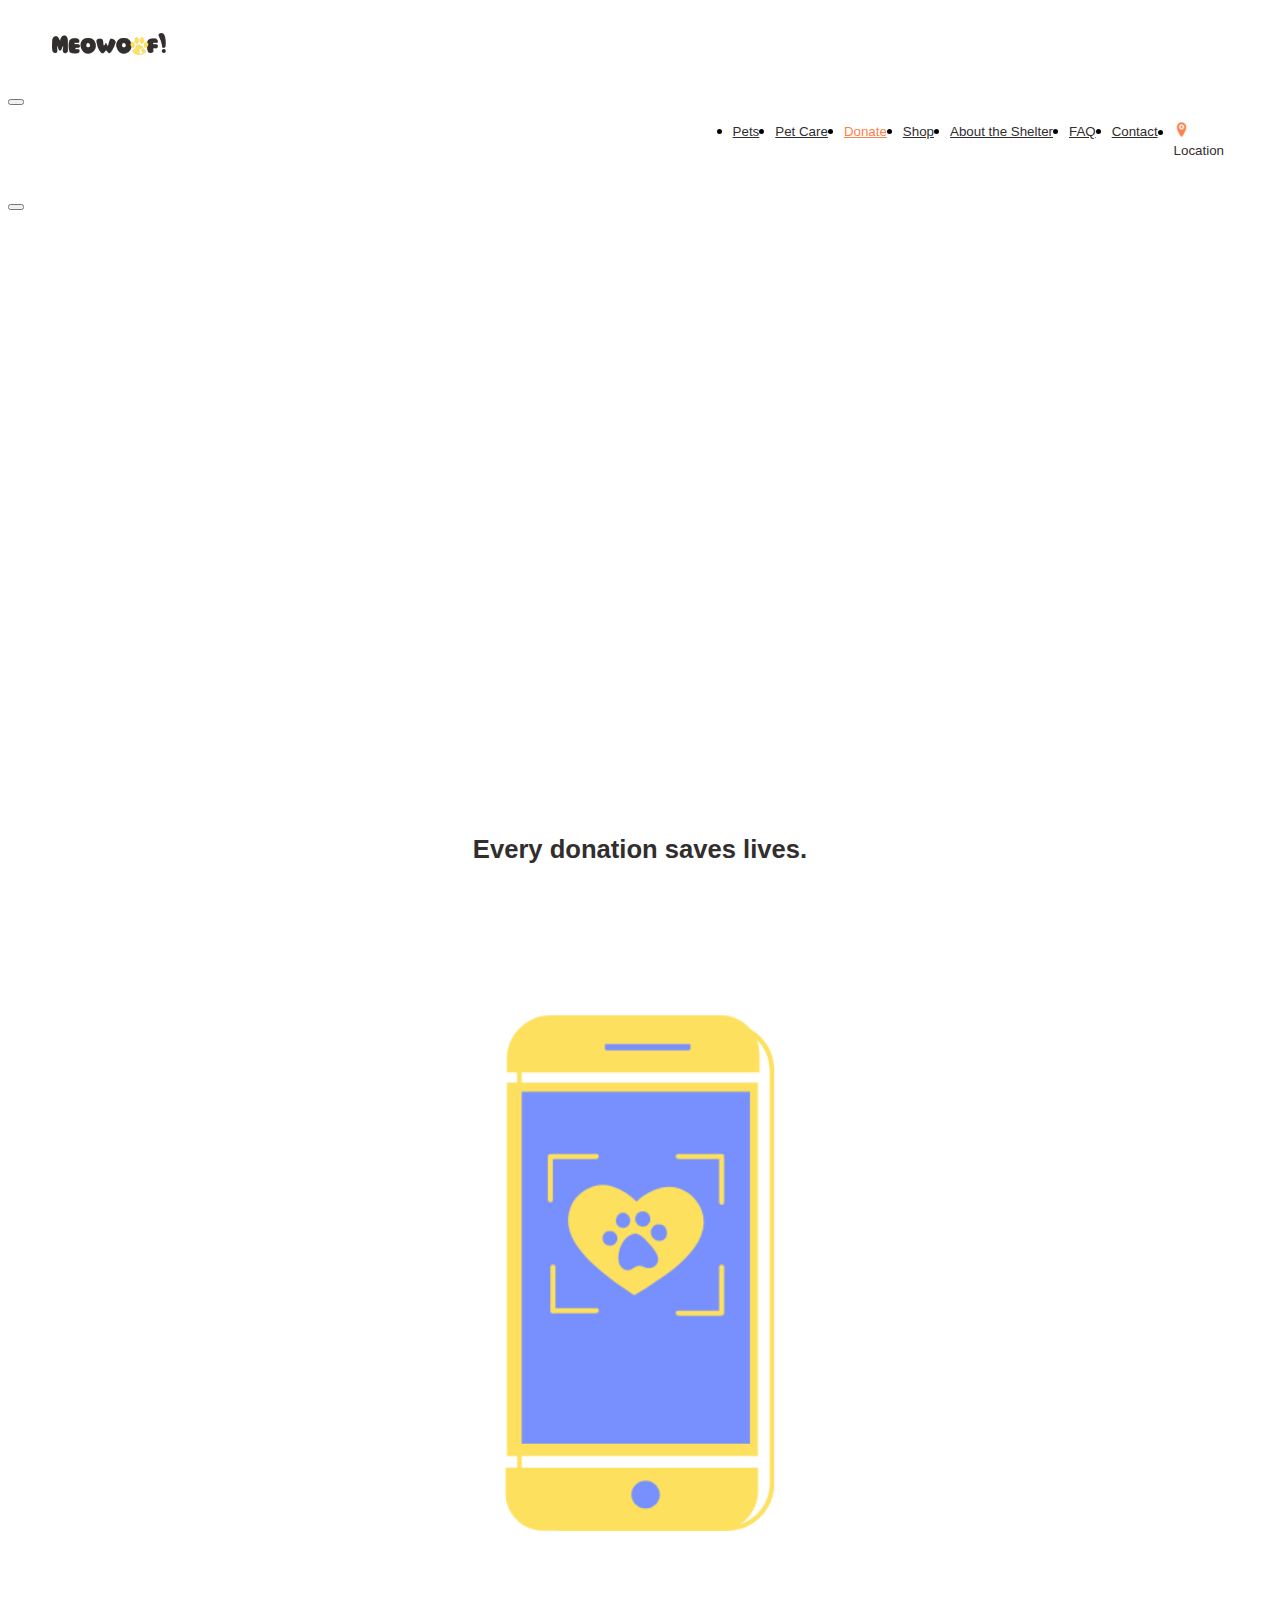
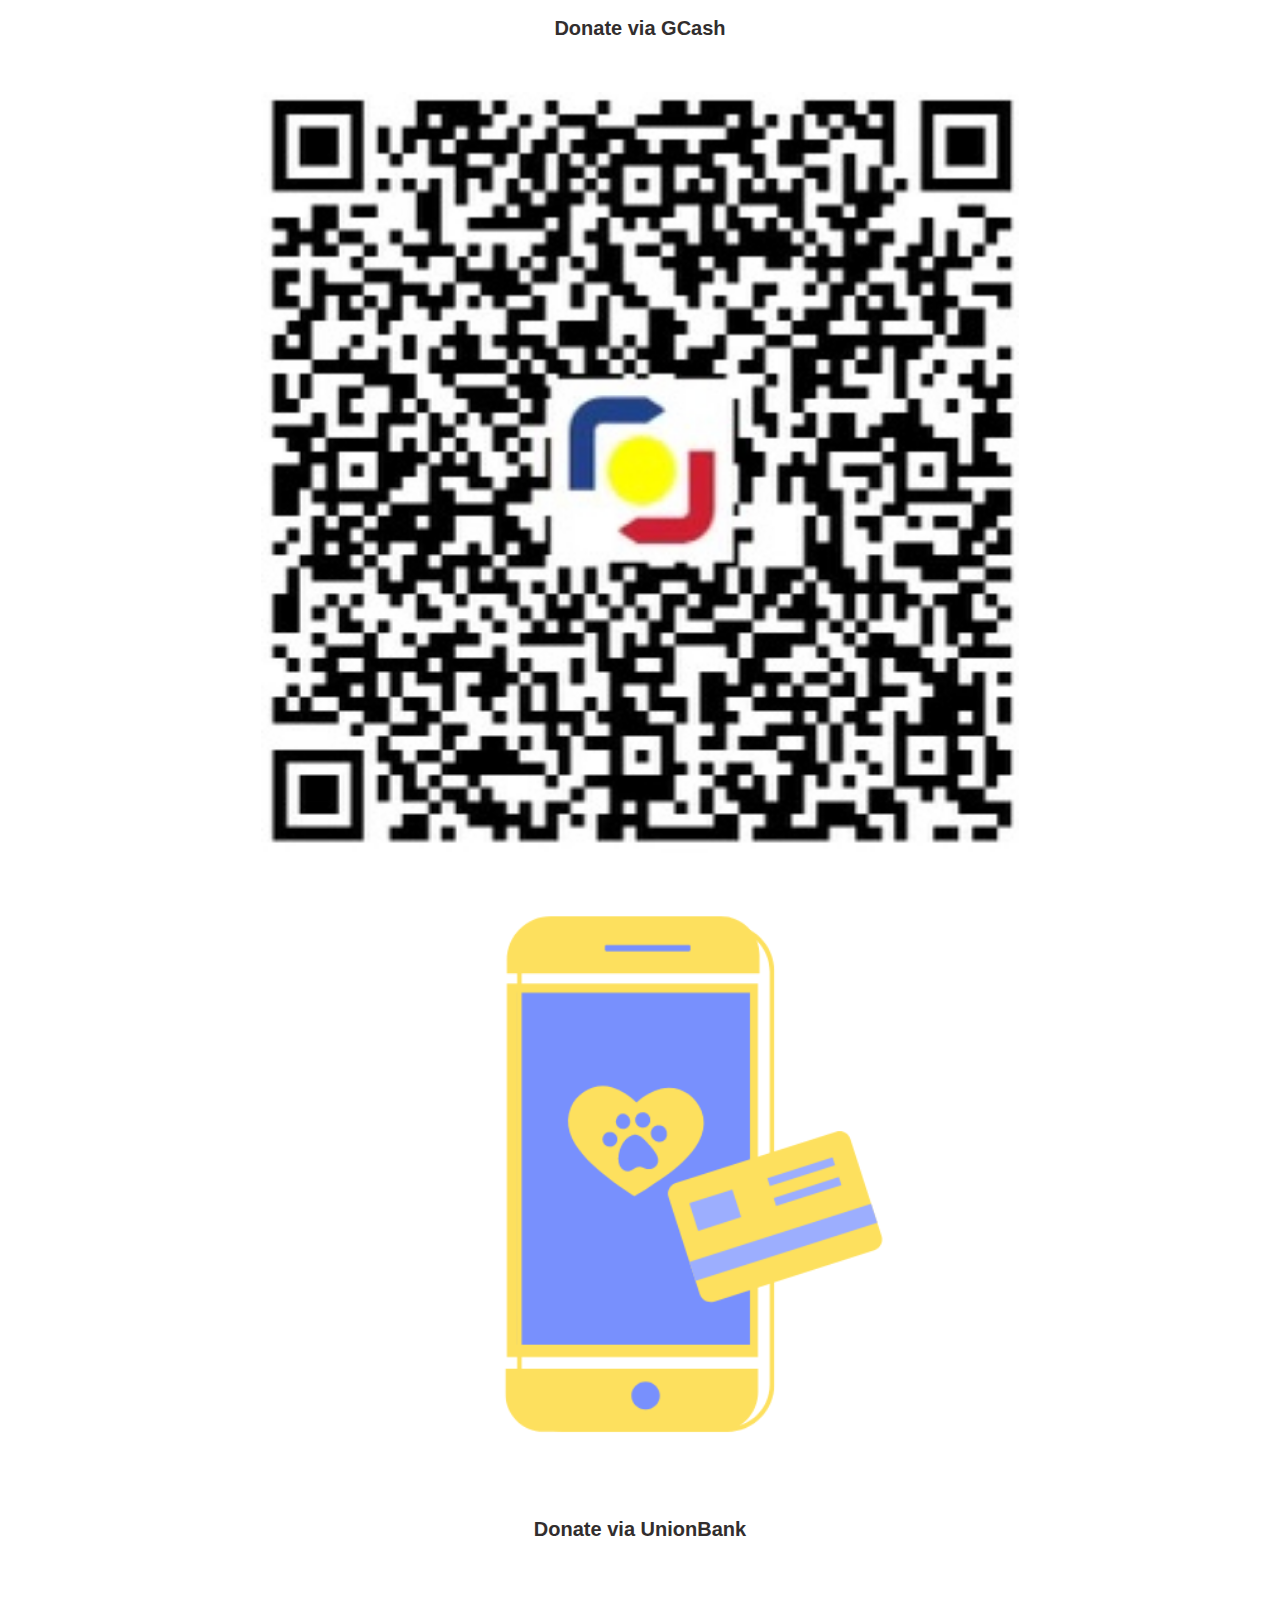
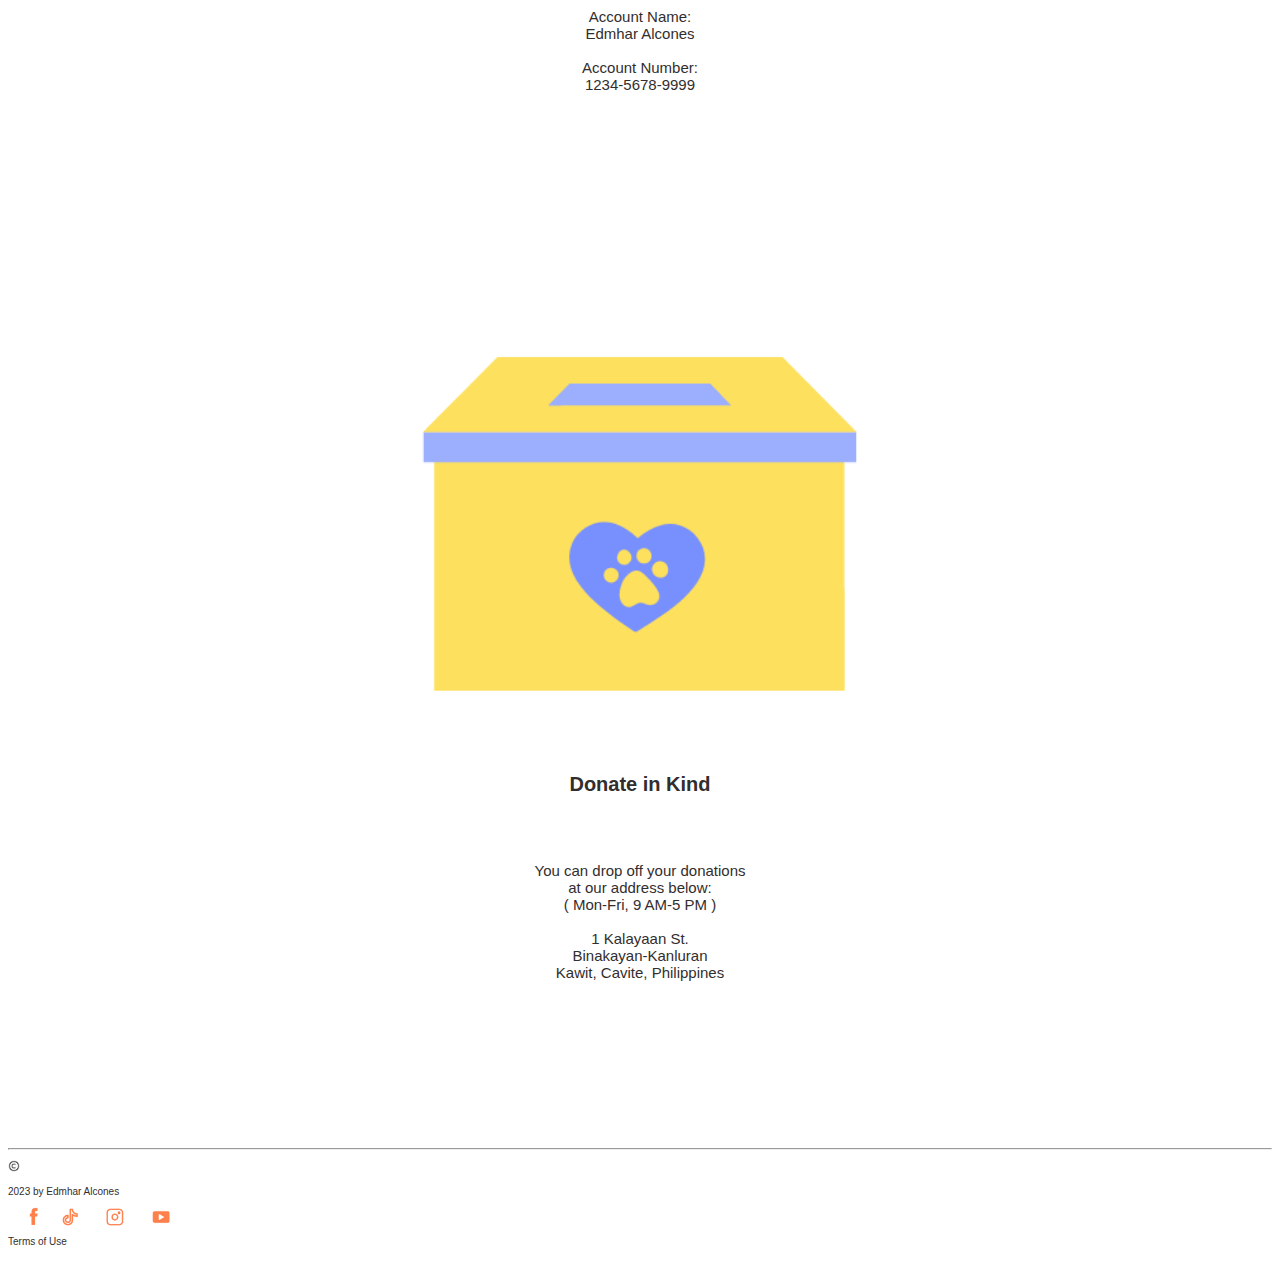
<file: donate.html>
<!DOCTYPE html>
<html lang="en">
<head>
    <meta charset="UTF-8">
    <meta http-equiv="X-UA-Compatible" content="IE=edge">
    <meta name="viewport" content="width=device-width, initial-scale=1.0">
    <link rel="stylesheet" type="text/css" href="style.css">
    <link href="https://cdn.jsdelivr.net/npm/bootstrap@5.3.0-alpha3/dist/css/bootstrap.min.css" rel="stylesheet" integrity="sha384-KK94CHFLLe+nY2dmCWGMq91rCGa5gtU4mk92HdvYe+M/SXH301p5ILy+dN9+nJOZ" crossorigin="anonymous">
    <script src="https://cdn.jsdelivr.net/npm/bootstrap@5.3.0-alpha3/dist/js/bootstrap.bundle.min.js" integrity="sha384-ENjdO4Dr2bkBIFxQpeoTz1HIcje39Wm4jDKdf19U8gI4ddQ3GYNS7NTKfAdVQSZe" crossorigin="anonymous"></script> 
    <meta name="viewport" content="width=device-width, initial-scale=1">
    <link rel="icon" href="resources/icon.png">
    <style>
   
   input::-webkit-outer-spin-button,
      input::-webkit-inner-spin-button {
      -webkit-appearance: none;
      margin: 0;
      }
      
    </style>
  
    <title>Meowoof!</title>

   
</head>
<body >
  

<!-- Navigation bar -->
<nav class="navbar navbar-expand-lg">
  <div class="container-fluid">
      <div class="navbar-brands" >
        <a class="nav-link" href="index.html" ><img src="resources/logo.png" class="logo"></a>
      </div>
      <button class="navbar-toggler" type="button" data-bs-toggle="collapse" data-bs-target="#navbarNavDropdown" 
      aria-controls="navbarNavDropdown" aria-expanded="false" aria-label="Toggle navigation">
          <span class="navbar-toggler-icon"></span>
      </button>
      <div class="collapse navbar-collapse justify-content-end" id="navbarNavDropdown"  style="margin-right: 40px;">
          <ul class="navbar-nav" style="display:flex; justify-content:end;">
              <li class="nav-item">
                  <a class="nav-link" href="pets.html">Pets</a>
              </li>
              <li class="nav-item">
                  <a class="nav-link" href="petcare.html">Pet Care</a>
              </li>
              <li class="nav-item">
                  <a class="nav-link" href="donate.html" name="active-page">Donate</a>
              </li>
              <li class="nav-item">
                  <a class="nav-link" href="shop.html">Shop</a>
              </li>
              <li class="nav-item">
                  <a class="nav-link" href="about.html">About the Shelter</a>
              </li>
              <li class="nav-item">
                <a class="nav-link" href="faq.html" >FAQ</a>
            </li>
              <li class="nav-item">
                <div class="container">
                  <div class="row">
                <div class="col p-0"> <a class="nav-link" href="contact.html" >Contact</a></div>
            
              </div>
              </div>
            </li>
            <li class="nav-item">
              <div class="container">
                <div class="row">
              <div class="col-1 p-0"><img src="resources/pin.png" class="navimg"></div>
              <div class="col p-0 text-nowrap"> <a class="nav-link" data-bs-toggle="modal" data-bs-target="#mymodal">Location</a></div>
            </div>
            </div>
          </li>
          </ul>
      </div>
  </div>
</nav>
<br>

  <div class="modal" id="mymodal">
    <div class="modal-dialog">
        <div class="modal-content">
            <!-- Modal header -->
            <div class="modal-header">
              <button typ="button" class="btn btn-danger btn-close" data-bs-dismiss="modal"></button>  
                
            </div>
            <!-- Modal Body -->
            <div class="modal-body">
              <!-- Google map -->
            <div class="row">
           <div class="d-flex justify-content-center" style="margin-bottom: 100px;">
          <iframe src="https://www.google.com/maps/embed?pb=!1m18!1m12!1m3!1d1931.8297235176572!2d120.91463153770376!3d14.
          446779252897281!2m3!1f0!2f0!3f0!3m2!1i1024!2i768!4f13.1!3m3!1m2!1s0x3397d2a23f40d999%3A0xa1fd6aa5ac99573d!2sBinakayan%
          0-%20Kanluran%2C%20Kawit%2C%204104%20Cavite!5e0!3m2!1sen!2sph!4v1684539420101!5m2!1sen!2sph" width="600" height="450" style="border:0;" 
          allowfullscreen="" loading="lazy" referrerpolicy="no-referrer-when-downgrade"></iframe>
           </div>
<br>
<br>
</div>
            </div>
            <!-- Modal Footer -->
            <div class="modal-footer">
                
            </div>
        </div>
    </div>
</div>

<!-- Form -->

<div class="container">
    <div class=" col jumbotron jumbotron-fluid">
        <div class="container">
          <h4 class="display-5 headers">Every donation saves lives.</h4>
        </div>
      </div>
    </div>    
      <br>
      <br>
      <br>
      <div class="container">
        <div class="row">
          <div class="col-4">
        <img src="resources/GCash.png" class="donateimage">
        <h5 class="donatetext" >Donate via GCash</h5> <br>
          <img src="resources/gcash.jpeg" class="donategcash">
        </div>
        <div class="col-4">
          <img src="resources/UB.png" class="donateimage">
          <h5 class="donatetext" >Donate via UnionBank</h5> <br>
          <p class="donatetext2">Account Name: <br> Edmhar Alcones<br> <br>
          Account Number: <br> 1234-5678-9999</p>
        </div>
        <div class="col-4">
        <img src="resources/dropoff.png" class="donateimage">
        <h5 class="donatetext" >Donate in Kind</h5> <br>
        <p class="donatetext2">You can drop off your donations <br> at our address below:<br>
          ( Mon-Fri, 9 AM-5 PM )
             <br>
             <br>
        1 Kalayaan St. <br>
        Binakayan-Kanluran<br>
        Kawit, Cavite, Philippines
              </p> 
          <br>
           

        </div>
</div>
</div>
<br>
<br>
<br>
<br>
<br>
<br>
<br>   





<!-- Footer -->
<footer>
  <hr>
  <div class="container-fluid">
    <div class="row d-flex justify-content-center align-items-center">
      <div class="col-12 col-md-4 order-1 order-md-0 d-flex justify-content-center mb-3 mb-md-0">
        <img src="resources/copyright.png" style="width: 12px; height: 12px;">
        <p class="text-nowrap" style="font-size: 10px;">2023 by Edmhar Alcones</p>
      </div>
      <div class="col-12 col-md-4 order-0 order-md-1 d-flex justify-content-center mb-3 mb-md-0">
        <a href="https://www.facebook.com/" target="_blank"><img src="resources/fb.png" class="socials"></a>
        <a href="https://www.tiktok.com/en/" target="_blank"><img src="resources/tiktok.png" class="socials"></a>
        <a href="https://www.instagram.com/" target="_blank"><img src="resources/ig.png" class="socials"></a>
        <a href="https://www.youtube.com//" target="_blank"><img src="resources/yt.png" class="socials"></a>
      </div>
      <div class="col-12 col-md-4 order-2 order-md-2 d-flex justify-content-center">
        <a href="terms.html" class="link px-2 text-nowrap" style="font-size: 10px;">Terms of Use</a>
      </div>
    </div>
  </div>
  <br>
</footer>



</body>
</html>
</file>
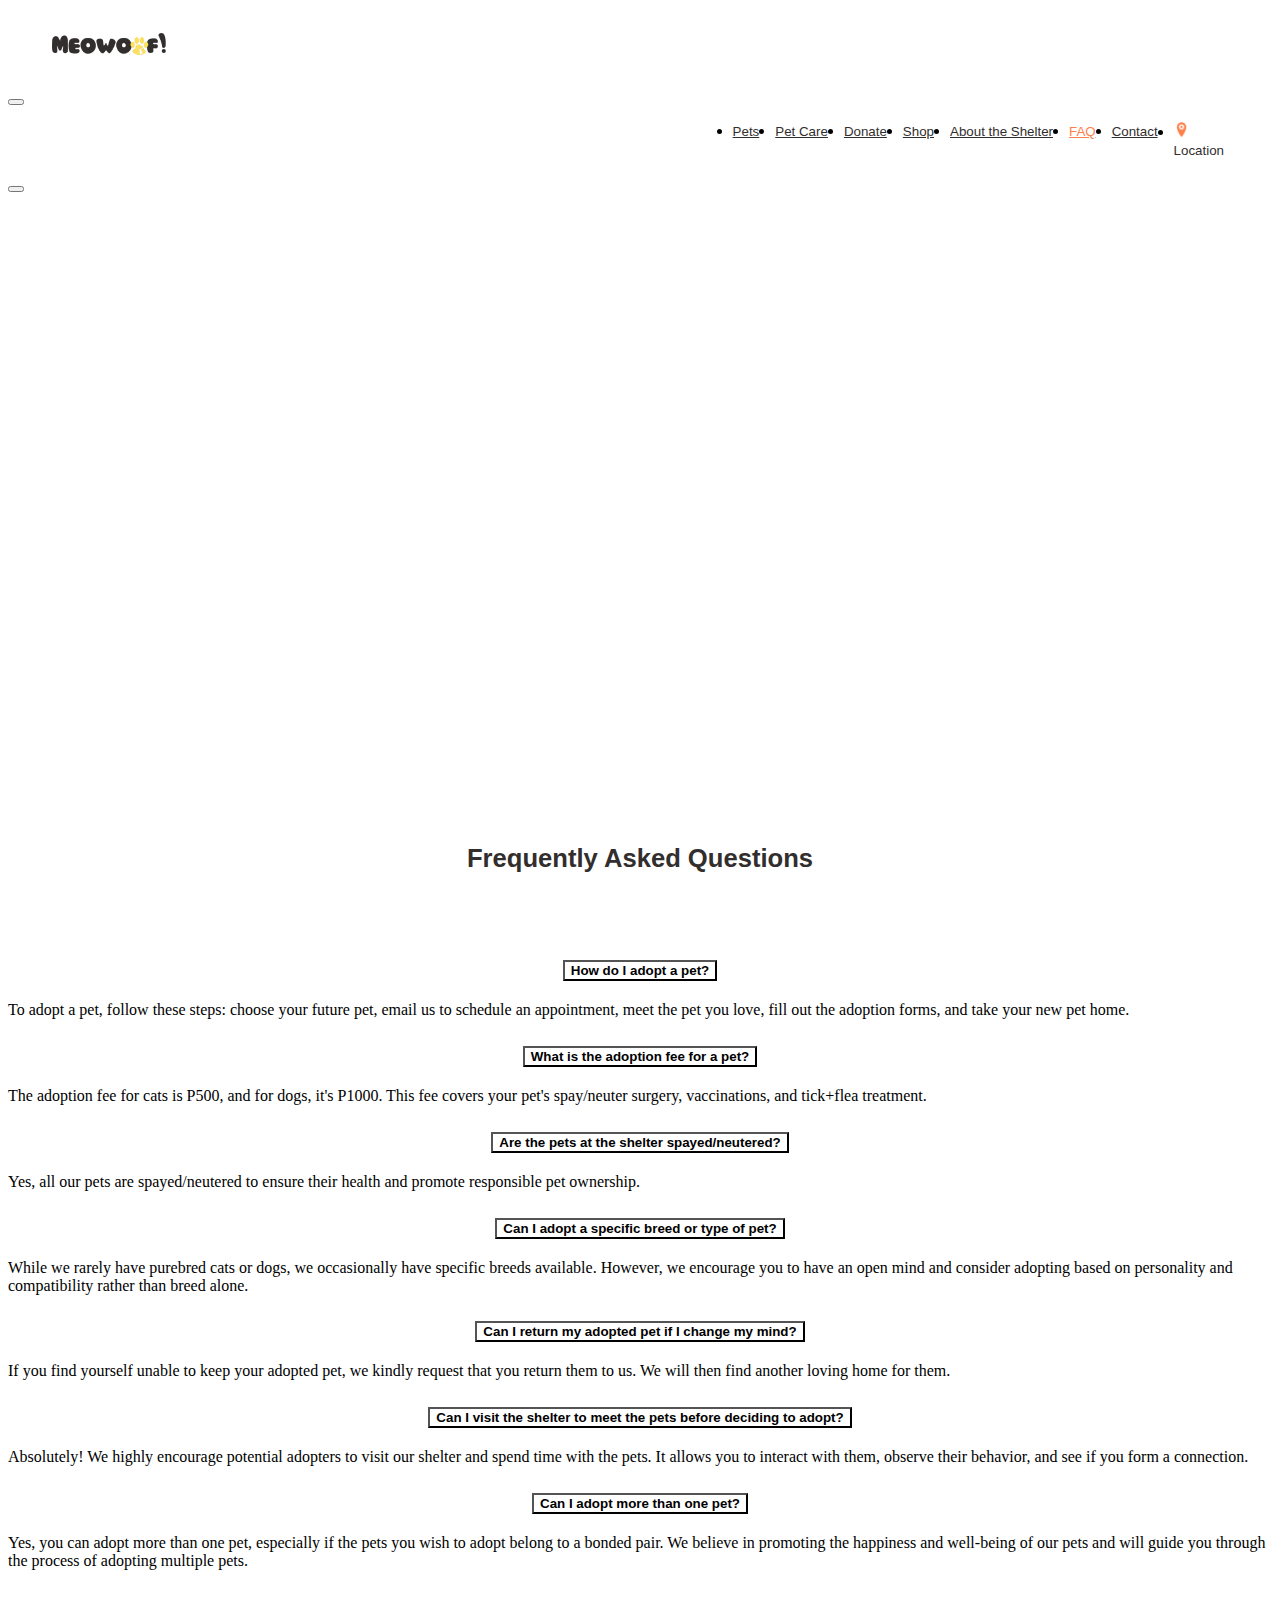
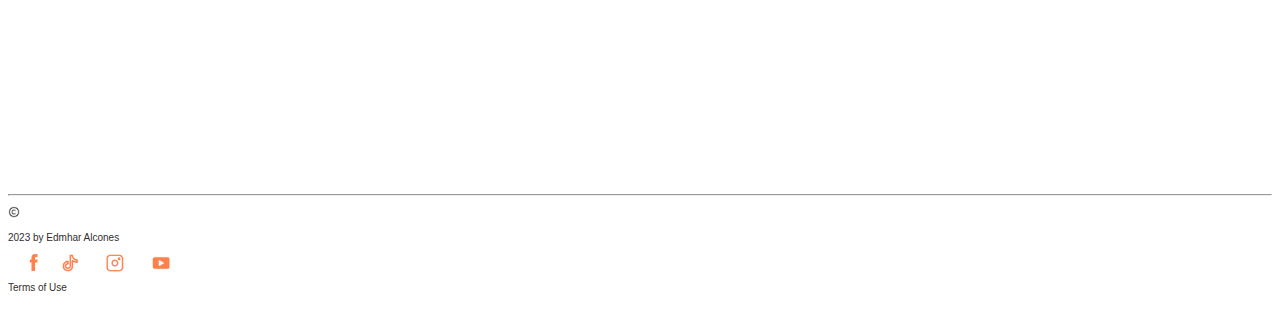
<file: faq.html>
<!DOCTYPE html>
<html lang="en">
<head>
    <meta charset="UTF-8">
    <meta http-equiv="X-UA-Compatible" content="IE=edge">
    <meta name="viewport" content="width=device-width, initial-scale=1.0">
    <link rel="stylesheet" type="text/css" href="style.css">
    <link href="https://cdn.jsdelivr.net/npm/bootstrap@5.3.0-alpha3/dist/css/bootstrap.min.css" rel="stylesheet" integrity="sha384-KK94CHFLLe+nY2dmCWGMq91rCGa5gtU4mk92HdvYe+M/SXH301p5ILy+dN9+nJOZ" crossorigin="anonymous">
    <script src="https://cdn.jsdelivr.net/npm/bootstrap@5.3.0-alpha3/dist/js/bootstrap.bundle.min.js" integrity="sha384-ENjdO4Dr2bkBIFxQpeoTz1HIcje39Wm4jDKdf19U8gI4ddQ3GYNS7NTKfAdVQSZe" crossorigin="anonymous"></script> 
    <meta name="viewport" content="width=device-width, initial-scale=1">
    <link rel="icon" href="resources/icon.png">
    <title>Meowoof!</title>

   
</head>
<body >
  

<!-- Navigation bar -->
<nav class="navbar navbar-expand-lg">
  <div class="container-fluid">
      <div class="navbar-brands" >
        <a class="nav-link" href="index.html" ><img src="resources/logo.png" class="logo"></a>
      </div>
      <button class="navbar-toggler" type="button" data-bs-toggle="collapse" data-bs-target="#navbarNavDropdown" 
      aria-controls="navbarNavDropdown" aria-expanded="false" aria-label="Toggle navigation">
          <span class="navbar-toggler-icon"></span>
      </button>
      <div class="collapse navbar-collapse justify-content-end" id="navbarNavDropdown"  style="margin-right: 40px;">
          <ul class="navbar-nav" style="display:flex; justify-content:end;">
              <li class="nav-item">
                  <a class="nav-link" href="pets.html">Pets</a>
              </li>
              <li class="nav-item">
                  <a class="nav-link" href="petcare.html">Pet Care</a>
              </li>
              <li class="nav-item">
                  <a class="nav-link" href="donate.html" >Donate</a>
              </li>
              <li class="nav-item">
                  <a class="nav-link" href="shop.html" >Shop</a>
              </li>
              <li class="nav-item">
                  <a class="nav-link" href="about.html" >About the Shelter</a>
              </li>
              <li class="nav-item">
                <a class="nav-link" href="faq.html" name="active-page" >FAQ</a>
            </li>
              <li class="nav-item">
                <div class="container">
                  <div class="row">
                <div class="col p-0"> <a class="nav-link" href="contact.html" >Contact</a></div>
            
              </div>
              </div>
            </li>
            <li class="nav-item">
              <div class="container">
                <div class="row">
              <div class="col-1 p-0"><img src="resources/pin.png" class="navimg"></div>
              <div class="col p-0 text-nowrap"> <a class="nav-link" data-bs-toggle="modal" data-bs-target="#mymodal">Location</a></div>
            </div>
            </div>
          </li>
          </ul>
      </div>
  </div>
</nav>

  <div class="modal" id="mymodal">
    <div class="modal-dialog">
        <div class="modal-content">
            <!-- Modal header -->
            <div class="modal-header">
              <button typ="button" class="btn btn-danger btn-close" data-bs-dismiss="modal"></button>  
                
            </div>
            <!-- Modal Body -->
            <div class="modal-body">
              <!-- Google map -->
            <div class="row">
           <div class="d-flex justify-content-center" style="margin-bottom: 100px;">
          <iframe src="https://www.google.com/maps/embed?pb=!1m18!1m12!1m3!1d1931.8297235176572!2d120.91463153770376!3d14.
          446779252897281!2m3!1f0!2f0!3f0!3m2!1i1024!2i768!4f13.1!3m3!1m2!1s0x3397d2a23f40d999%3A0xa1fd6aa5ac99573d!2sBinakayan%
          0-%20Kanluran%2C%20Kawit%2C%204104%20Cavite!5e0!3m2!1sen!2sph!4v1684539420101!5m2!1sen!2sph" width="600" height="450" style="border:0;" 
          allowfullscreen="" loading="lazy" referrerpolicy="no-referrer-when-downgrade"></iframe>
           </div>
<br>
<br>

</div>
            </div>
            <!-- Modal Footer -->
            <div class="modal-footer">
                
            </div>
        </div>
    </div>
</div>

<!-- FAQ -->
<br>
<div class="col jumbotron jumbotron-fluid text-center">
    <div class="container ps-auto">
        <h5 class="display-5 headers" style="text-align: center;">Frequently Asked Questions</h5>
        <br>
    </div>
</div>

<div class="container">
    <div class="accordion accordion-flush custom-accordion" id="accordionExample">
    <div class="accordion-item">
      <h2 class="accordion-header" id="headingOne">
        <button class="accordion-button" type="button" data-bs-toggle="collapse" data-bs-target="#collapseOne" aria-expanded="true" aria-controls="collapseOne">
           <strong> How do I adopt a pet?</strong>
        </button>
      </h2>
      <div id="collapseOne" class="accordion-collapse collapse show" aria-labelledby="headingOne" data-bs-parent="#accordionExample">
        <div class="accordion-body">
            To adopt a pet, follow these steps: choose your future pet, email us to schedule an appointment,
             meet the pet you love, fill out the adoption forms, and take your new pet home.

        </div>
      </div>
    </div>
    <div class="accordion-item">
      <h2 class="accordion-header" id="headingTwo">
        <button class="accordion-button collapsed" type="button" data-bs-toggle="collapse" data-bs-target="#collapseTwo" aria-expanded="false" aria-controls="collapseTwo">
            <strong>What is the adoption fee for a pet?</strong>
        </button>
      </h2>
      <div id="collapseTwo" class="accordion-collapse collapse" aria-labelledby="headingTwo" data-bs-parent="#accordionExample">
        <div class="accordion-body">
            The adoption fee for cats is P500, and for dogs, it's P1000. This fee covers your pet's 
            spay/neuter surgery, vaccinations, and tick+flea treatment.

        </div>
      </div>
    </div>
    <div class="accordion-item">
      <h2 class="accordion-header" id="headingThree">
        <button class="accordion-button collapsed" type="button" data-bs-toggle="collapse" data-bs-target="#collapseThree" aria-expanded="false" aria-controls="collapseThree">
            <strong>Are the pets at the shelter spayed/neutered?</strong>
        </button>
      </h2>
      <div id="collapseThree" class="accordion-collapse collapse" aria-labelledby="headingThree" data-bs-parent="#accordionExample">
        <div class="accordion-body">
            Yes, all our pets are spayed/neutered to ensure their health and promote responsible pet ownership.
        </div>
      </div>
    </div>
    <div class="accordion-item">
        <h2 class="accordion-header" id="headingFour">
          <button class="accordion-button collapsed" type="button" data-bs-toggle="collapse" data-bs-target="#collapseFour" aria-expanded="false" aria-controls="collapseFour">
            <strong>Can I adopt a specific breed or type of pet?</strong>
          </button>
        </h2>
        <div id="collapseFour" class="accordion-collapse collapse" aria-labelledby="headingFour" data-bs-parent="#accordionExample">
          <div class="accordion-body">
            While we rarely have purebred cats or dogs, we occasionally have specific breeds available. However,
             we encourage you to have an open mind and consider adopting 
            based on personality and compatibility rather than breed alone.
          </div>
        </div>
      </div>
      <div class="accordion-item">
        <h2 class="accordion-header" id="headingFive">
          <button class="accordion-button collapsed" type="button" data-bs-toggle="collapse" data-bs-target="#collapseFive" aria-expanded="false" aria-controls="collapseFive">
        <strong> Can I return my adopted pet if I change my mind?</strong>
          </button>
        </h2>
        <div id="collapseFive" class="accordion-collapse collapse" aria-labelledby="headingFive" data-bs-parent="#accordionExample">
          <div class="accordion-body">
            If you find yourself unable to keep your adopted pet, we kindly request that 
            you return them to us. We will then find another loving home for them.
          </div>
        </div>
      </div>
      <div class="accordion-item">
        <h2 class="accordion-header" id="headingSix">
          <button class="accordion-button collapsed" type="button" data-bs-toggle="collapse" data-bs-target="#collapseSix" aria-expanded="false" aria-controls="collapseSix">
        <strong> Can I visit the shelter to meet the pets before deciding to adopt?</strong>
          </button>
        </h2>
        <div id="collapseSix" class="accordion-collapse collapse" aria-labelledby="headingSix" data-bs-parent="#accordionExample">
          <div class="accordion-body">
            Absolutely! We highly encourage potential adopters to visit our shelter and spend time with the pets. 
            It allows you to interact 
            with them, observe their behavior, and see if you form a connection. 
          </div>
        </div>
      </div>
      <div class="accordion-item">
        <h2 class="accordion-header" id="headingSeven">
          <button class="accordion-button collapsed" type="button" data-bs-toggle="collapse" data-bs-target="#collapseSeven" aria-expanded="false" aria-controls="collapseSeven">
        <strong>Can I adopt more than one pet?</strong>
          </button>
        </h2>
        <div id="collapseSeven" class="accordion-collapse collapse" aria-labelledby="headingSeven" data-bs-parent="#accordionExample">
          <div class="accordion-body">
            Yes, you can adopt more than one pet, especially if the pets you wish to adopt belong to a bonded pair. 
            We believe in promoting the happiness and well-being of our pets and will guide you through the process 
            of adopting multiple pets.

          </div>
        </div>
      </div>
  </div>
</div>
 <br>
<br>
<br>
<br>
<br>
<br>
<br>
<br>
<br>
<br>
<br>
<br>
<!-- Footer -->
<footer>
  <hr>
  <div class="container-fluid">
    <div class="row d-flex justify-content-center align-items-center">
      <div class="col-12 col-md-4 order-1 order-md-0 d-flex justify-content-center mb-3 mb-md-0">
        <img src="resources/copyright.png" style="width: 12px; height: 12px;">
        <p class="text-nowrap" style="font-size: 10px;">2023 by Edmhar Alcones</p>
      </div>
      <div class="col-12 col-md-4 order-0 order-md-1 d-flex justify-content-center mb-3 mb-md-0">
        <a href="https://www.facebook.com/" target="_blank"><img src="resources/fb.png" class="socials"></a>
        <a href="https://www.tiktok.com/en/" target="_blank"><img src="resources/tiktok.png" class="socials"></a>
        <a href="https://www.instagram.com/" target="_blank"><img src="resources/ig.png" class="socials"></a>
        <a href="https://www.youtube.com//" target="_blank"><img src="resources/yt.png" class="socials"></a>
      </div>
      <div class="col-12 col-md-4 order-2 order-md-2 d-flex justify-content-center">
        <a href="terms.html" class="link px-2 text-nowrap" style="font-size: 10px;">Terms of Use</a>
      </div>
    </div>
  </div>
  <br>
</footer>
</body>
</html>
</file>
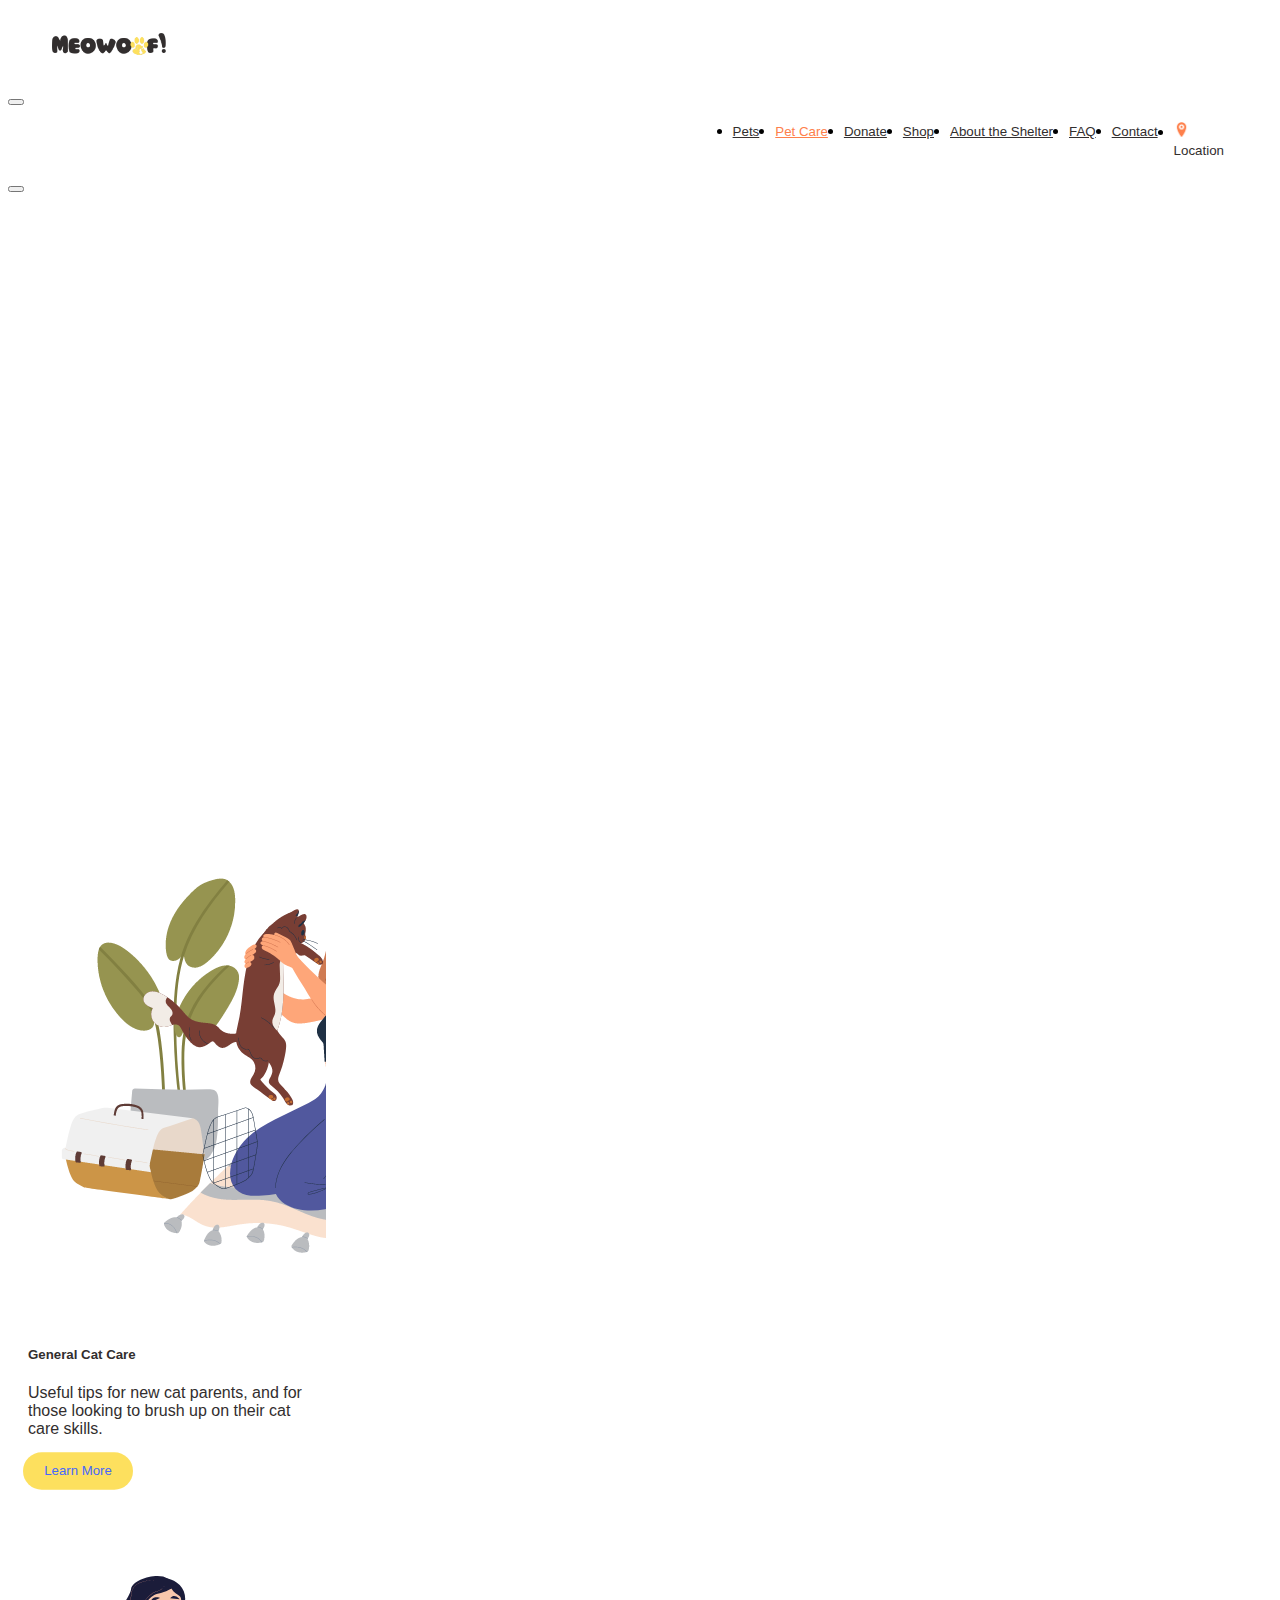
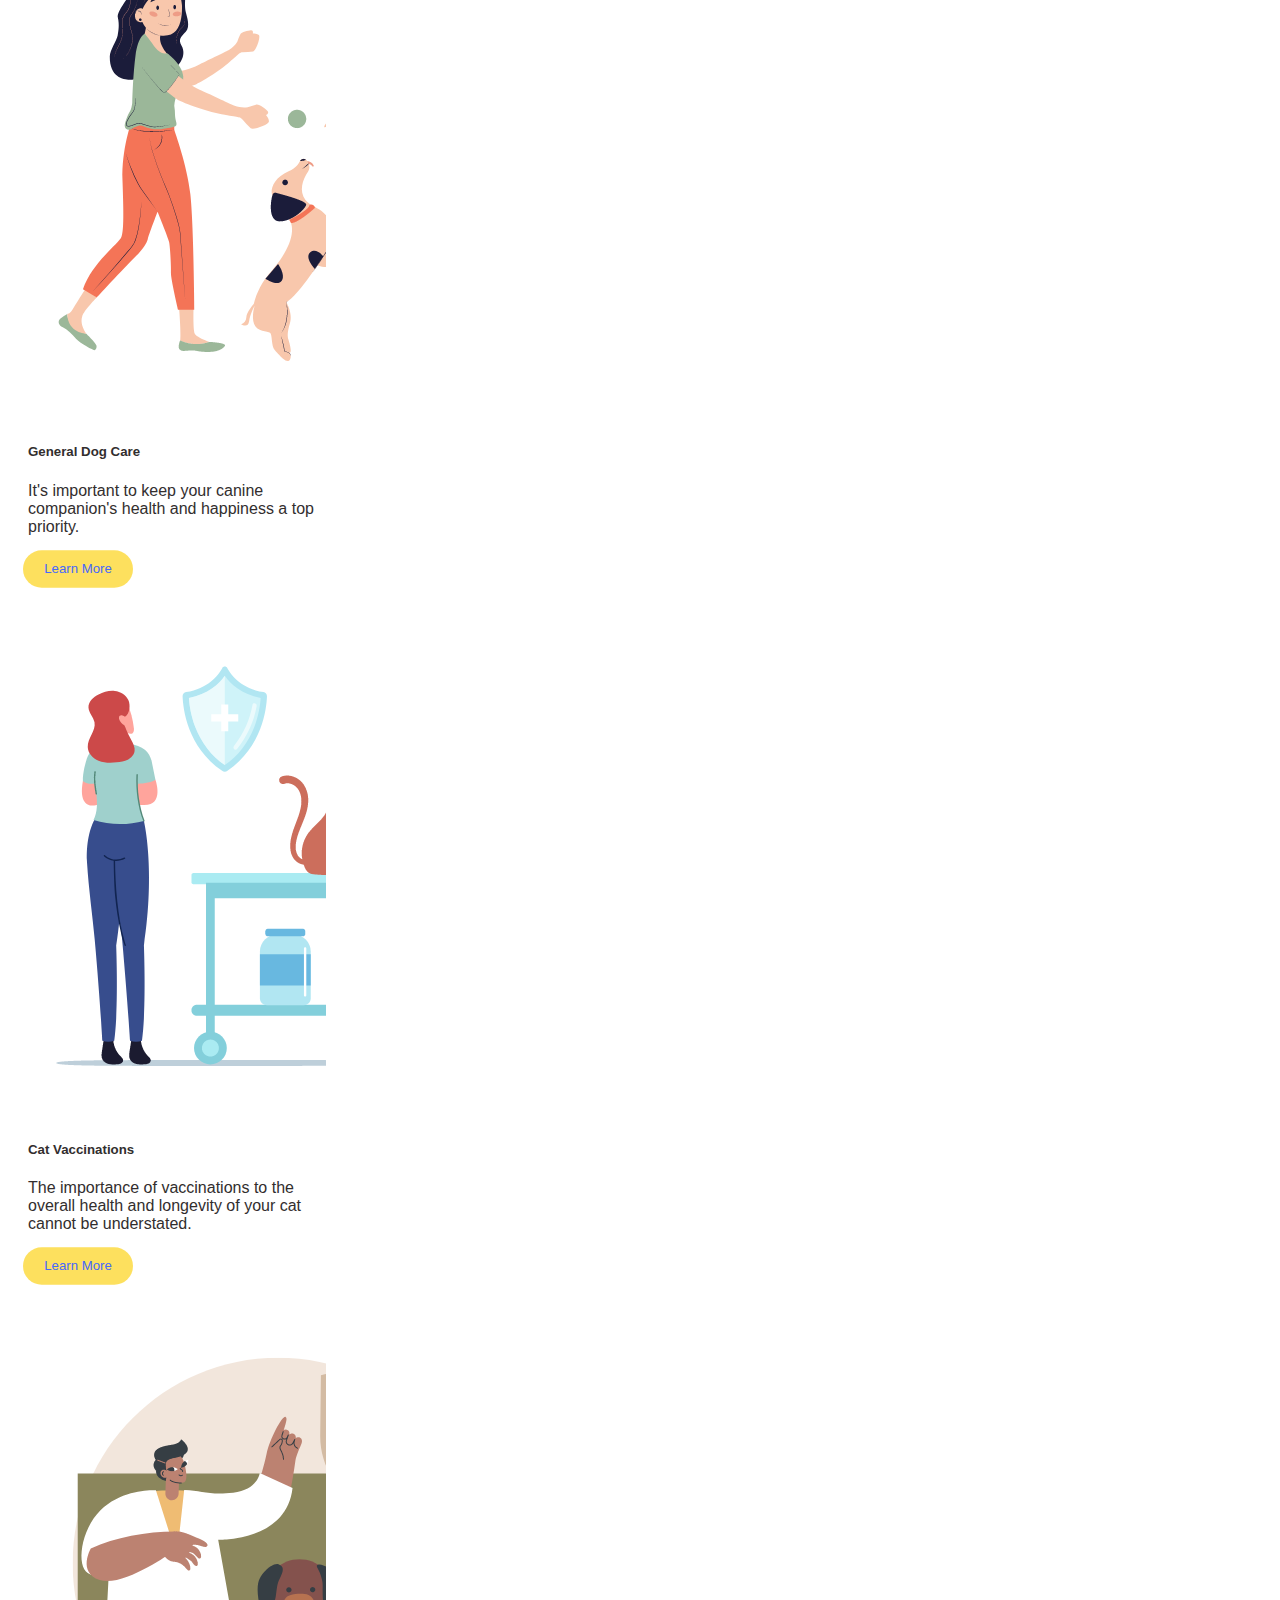
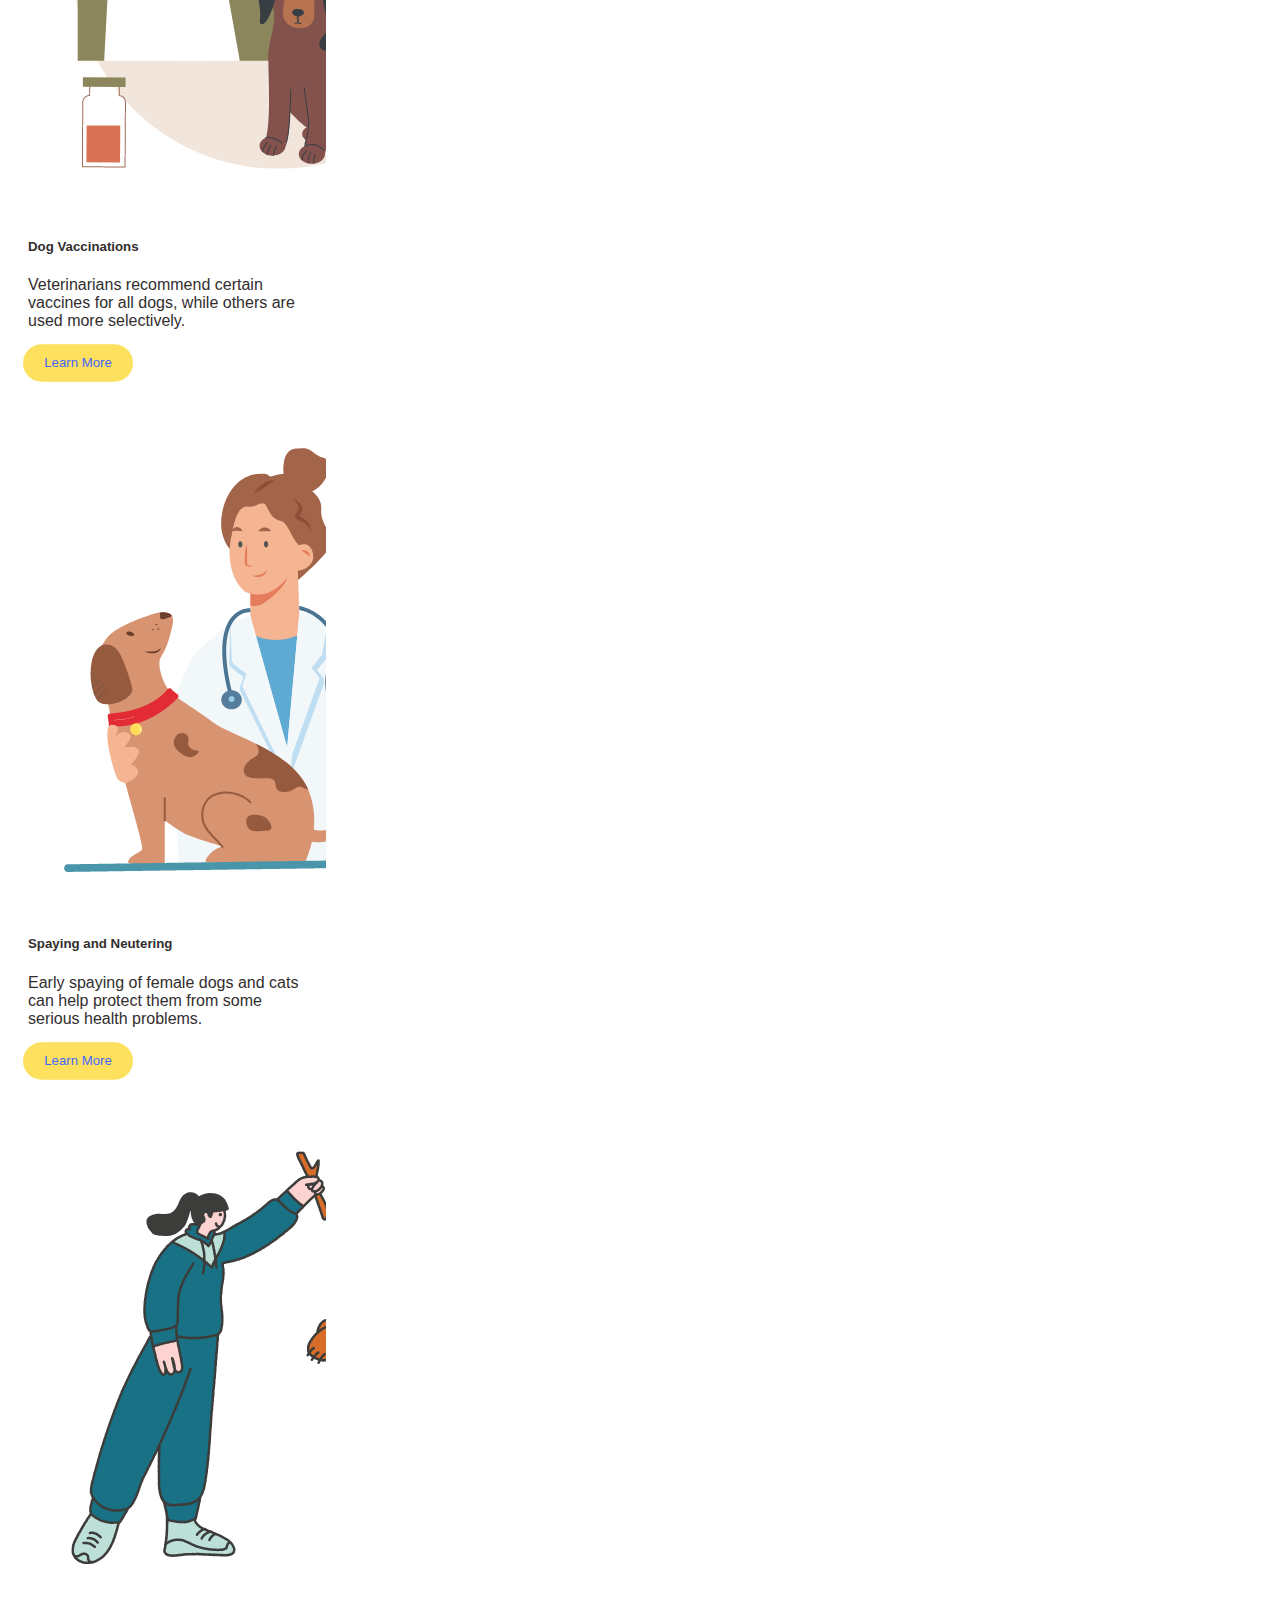
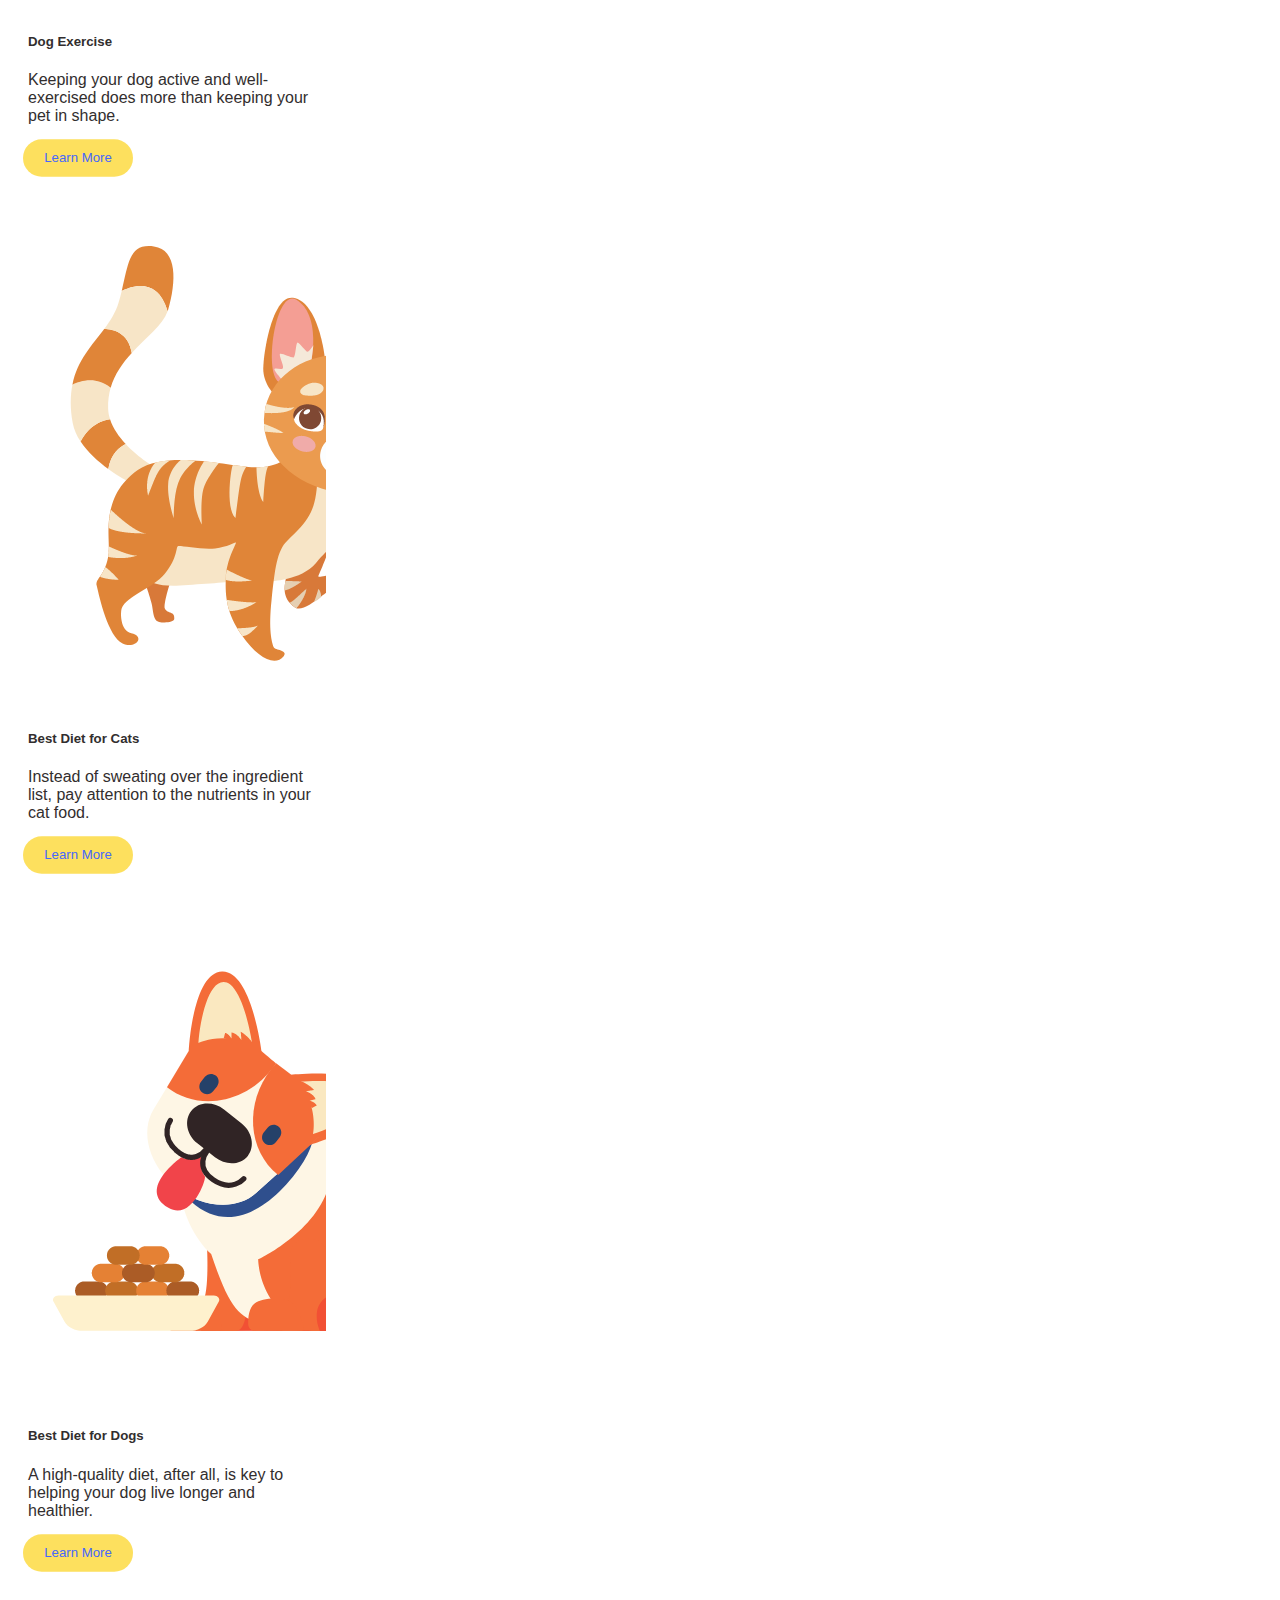
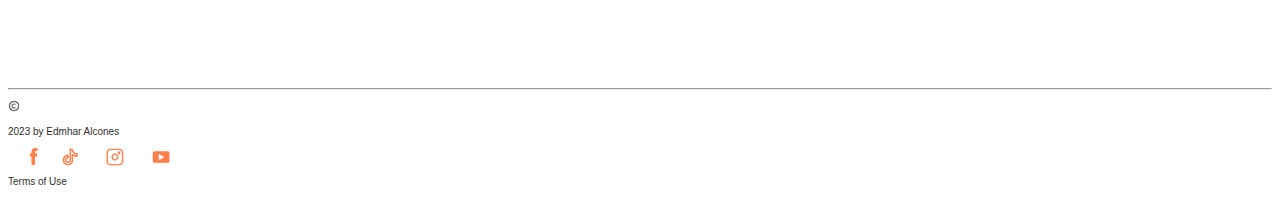
<file: petcare.html>
<!DOCTYPE html>
<html lang="en">
<head>
    <meta charset="UTF-8">
    <meta http-equiv="X-UA-Compatible" content="IE=edge">
    <meta name="viewport" content="width=device-width, initial-scale=1.0">
    <link rel="stylesheet" type="text/css" href="style.css">
    <link href="https://cdn.jsdelivr.net/npm/bootstrap@5.2.2/dist/css/bootstrap.min.css" rel="stylesheet" integrity="sha384-Zenh87qX5JnK2Jl0vWa8Ck2rdkQ2Bzep5IDxbcnCeuOxjzrPF/et3URy9Bv1WTRi" crossorigin="anonymous">
    <script src="https://cdn.jsdelivr.net/npm/bootstrap@5.2.2/dist/js/bootstrap.bundle.min.js" integrity="sha384-OERcA2EqjJCMA+/3y+gxIOqMEjwtxJY7qPCqsdltbNJuaOe923+mo//f6V8Qbsw3" crossorigin="anonymous"></script>
    <link rel="icon" href="resources/icon.png">
    <title>Meowoof!</title>
    <style>
     
     .card{
  position: relative;
  padding:10px;
  margin: 10px;
  overflow: hidden;
}

@media screen and (max-width: 600px) {
  .card{
    width: 50%;
    height: auto;
  }
}



    </style>


</head>
<body>
<!-- Navigation bar -->
<nav class="navbar navbar-expand-lg ">
  <div class="container-fluid">
      <div class="navbar-brands" >
        <a class="nav-link" href="index.html" ><img src="resources/logo.png" class="logo"></a>
      </div>
      <button class="navbar-toggler" type="button" data-bs-toggle="collapse" data-bs-target="#navbarNavDropdown" 
      aria-controls="navbarNavDropdown" aria-expanded="false" aria-label="Toggle navigation">
          <span class="navbar-toggler-icon"></span>
      </button>
      <div class="collapse navbar-collapse justify-content-end" id="navbarNavDropdown"  style="margin-right: 40px;">
          <ul class="navbar-nav" style="display:flex; justify-content:end;">
              <li class="nav-item">
                  <a class="nav-link" href="pets.html" >Pets</a>
              </li>
              <li class="nav-item">
                  <a class="nav-link" href="petcare.html" name="active-page">Pet Care</a>
              </li>
              <li class="nav-item">
                  <a class="nav-link" href="donate.html">Donate</a>
              </li>
              <li class="nav-item">
                  <a class="nav-link" href="shop.html">Shop</a>
              </li>
              <li class="nav-item">
                  <a class="nav-link" href="about.html">About the Shelter</a>
              </li>
              <li class="nav-item">
                <a class="nav-link" href="faq.html" >FAQ</a>
            </li>
              <li class="nav-item">  
                <div class="col p-0"> <a class="nav-link" href="contact.html">Contact</a></div>
            </li>
            <li class="nav-item">
              <div class="container">
                <div class="row">
              <div class="col-1 p-0"><img src="resources/pin.png" class="navimg"></div>
              <div class="col p-0 text-nowrap"> <a class="nav-link" data-bs-toggle="modal" data-bs-target="#mymodal">Location</a></div>
            </div>
            </div>
          </li>
          </ul>
      </div>
  </div>
</nav>

  <div class="modal" id="mymodal">
    <div class="modal-dialog">
        <div class="modal-content">
            <!-- Modal header -->
            <div class="modal-header">
              <button typ="button" class="btn btn-danger btn-close" data-bs-dismiss="modal"></button>  
                
            </div>
            <!-- Modal Body -->
            <div class="modal-body">
              <!-- Google map -->
            <div class="row">
           <div class="d-flex justify-content-center" style="margin-bottom: 100px;">
          <iframe src="https://www.google.com/maps/embed?pb=!1m18!1m12!1m3!1d1931.8297235176572!2d120.91463153770376!3d14.
          446779252897281!2m3!1f0!2f0!3f0!3m2!1i1024!2i768!4f13.1!3m3!1m2!1s0x3397d2a23f40d999%3A0xa1fd6aa5ac99573d!2sBinakayan%
          0-%20Kanluran%2C%20Kawit%2C%204104%20Cavite!5e0!3m2!1sen!2sph!4v1684539420101!5m2!1sen!2sph" width="600" height="450" style="border:0;" 
          allowfullscreen="" loading="lazy" referrerpolicy="no-referrer-when-downgrade"></iframe>
           </div>
<br>

</div>
            </div>
            <!-- Modal Footer -->
            <div class="modal-footer">
                
            </div>
        </div>
    </div>
</div> 
<br>
<br>
  
<div class="container ">
  <div class="row d-flex justify-content-center">

      <div class=" col-3 py-5 card" style="width: 18rem;">
    <img src="resources/catcare.png" class="card-img" alt="...">
    <div class="body">
      <h5 class="title">General Cat Care</h5>
      <p class="text">Useful tips for new cat parents, and for those looking to brush up on their cat care skills.</p>
      <a href="https://www.aspca.org/pet-care/cat-care/general-cat-care" target="_blank" class="btn-petcare">Learn More</a>
    </div>
  </div>



  <div class=" col-3 py-5 card" style="width: 18rem;">
    <img src="resources/dogcare.png" class="card-img" alt="...">
    <div class="body">
      <h5 class="title">General Dog Care</h5>
      <p class="text">It's important to keep your canine companion's health and happiness a top priority.</p>
      <a href="https://www.aspca.org/pet-care/dog-care/general-dog-care" target="_blank" class="btn-petcare">Learn More</a>
    </div>
  </div>



  <div class=" col-3 py-5 card" style="width: 18rem;">
    <img src="resources/catvax.png" class="card-img" alt="...">
    <div class="body">
      <h5 class="title">Cat Vaccinations</h5>
      <p class="text">The importance of vaccinations to the overall health and longevity of your cat cannot be understated.</p>
      <a href="https://www.rauanimalhospital.com/services/cats/vaccinations"  target="_blank" class="btn-petcare">Learn More</a>
    </div>
  </div>



  <div class=" col-3 py-5 card" style="width: 18rem;">
    <img src="resources/dogvax.png" class="card-img" alt="...">
    <div class="body">
      <h5 class="title">Dog Vaccinations</h5>
      <p class="text">Veterinarians recommend certain vaccines for all dogs, while others are used more selectively.</p>
      <a href="https://vcahospitals.com/know-your-pet/vaccines-for-dogs" target="_blank" class="btn-petcare">Learn More</a>
    </div>
  </div>



    <div class=" col-3 py-5 card" style="width: 18rem;">
    <img src="resources/spayneuter.png" class="card-img" alt="...">
    <div class="body">
      <h5 class="title">Spaying and Neutering</h5>
      <p class="text">Early spaying of female dogs and cats can help protect them from some serious health problems.</p>
      <a href="https://www.avma.org/resources/pet-owners/petcare/spaying-and-neutering" target="_blank" class="btn-petcare">Learn More</a>
    </div>
  </div>




    <div class=" col-3 py-5 card" style="width: 18rem;">
    <img src="resources/dogexercise.png" class="card-img" alt="...">
    <div class="body">
      <h5 class="title">Dog Exercise</h5>
      <p class="text">Keeping your dog active and well-exercised does more than keeping your pet in shape.</p>
      <a href="https://www.purina.co.uk/articles/dogs/health/exercise/exercising-to-stay-healthy" target="_blank" class="btn-petcare">Learn More</a>
    </div>
  </div>



    <div class=" col-3 py-5 card" style="width: 18rem;">
    <img src="resources/catdiet.png" class="card-img" alt="...">
    <div class="body">
      <h5 class="title">Best Diet for Cats</h5>
      <p class="text">Instead of sweating over the ingredient list, pay attention to the nutrients in your cat food.</p>
      <a href="https://www.rd.com/list/best-diet-for-cats/" target="_blank" class="btn-petcare">Learn More</a>
    </div>
  </div>



    <div class=" col-3 py-5 card" style="width: 18rem;">
    <img src="resources/dogdiet.png" class="card-img" alt="...">
    <div class="body">
      <h5 class="title">Best Diet for Dogs</h5>
      <p class="text">A high-quality diet, after all, is key to helping your dog live longer and healthier.</p>
      <a href="https://www.rd.com/list/best-diet-for-dogs-according-to-vets/" target="_blank" class="btn-petcare">Learn More</a>
    </div>
  </div>



</div>
</div>
<br>
<br>
<br>
<br>
<br>

      <!-- Footer -->
      <footer>
        <hr>
        <div class="container-fluid">
          <div class="row d-flex justify-content-center align-items-center">
            <div class="col-12 col-md-4 order-1 order-md-0 d-flex justify-content-center mb-3 mb-md-0">
              <img src="resources/copyright.png" style="width: 12px; height: 12px;">
              <p class="text-nowrap" style="font-size: 10px;">2023 by Edmhar Alcones</p>
            </div>
            <div class="col-12 col-md-4 order-0 order-md-1 d-flex justify-content-center mb-3 mb-md-0">
              <a href="https://www.facebook.com/" target="_blank"><img src="resources/fb.png" class="socials"></a>
              <a href="https://www.tiktok.com/en/" target="_blank"><img src="resources/tiktok.png" class="socials"></a>
              <a href="https://www.instagram.com/" target="_blank"><img src="resources/ig.png" class="socials"></a>
              <a href="https://www.youtube.com//" target="_blank"><img src="resources/yt.png" class="socials"></a>
            </div>
            <div class="col-12 col-md-4 order-2 order-md-2 d-flex justify-content-center">
              <a href="terms.html" class="link px-2 text-nowrap" style="font-size: 10px;">Terms of Use</a>
            </div>
          </div>
        </div>
        <br>
      </footer>
      
   
   </body>
   </html>
</file>
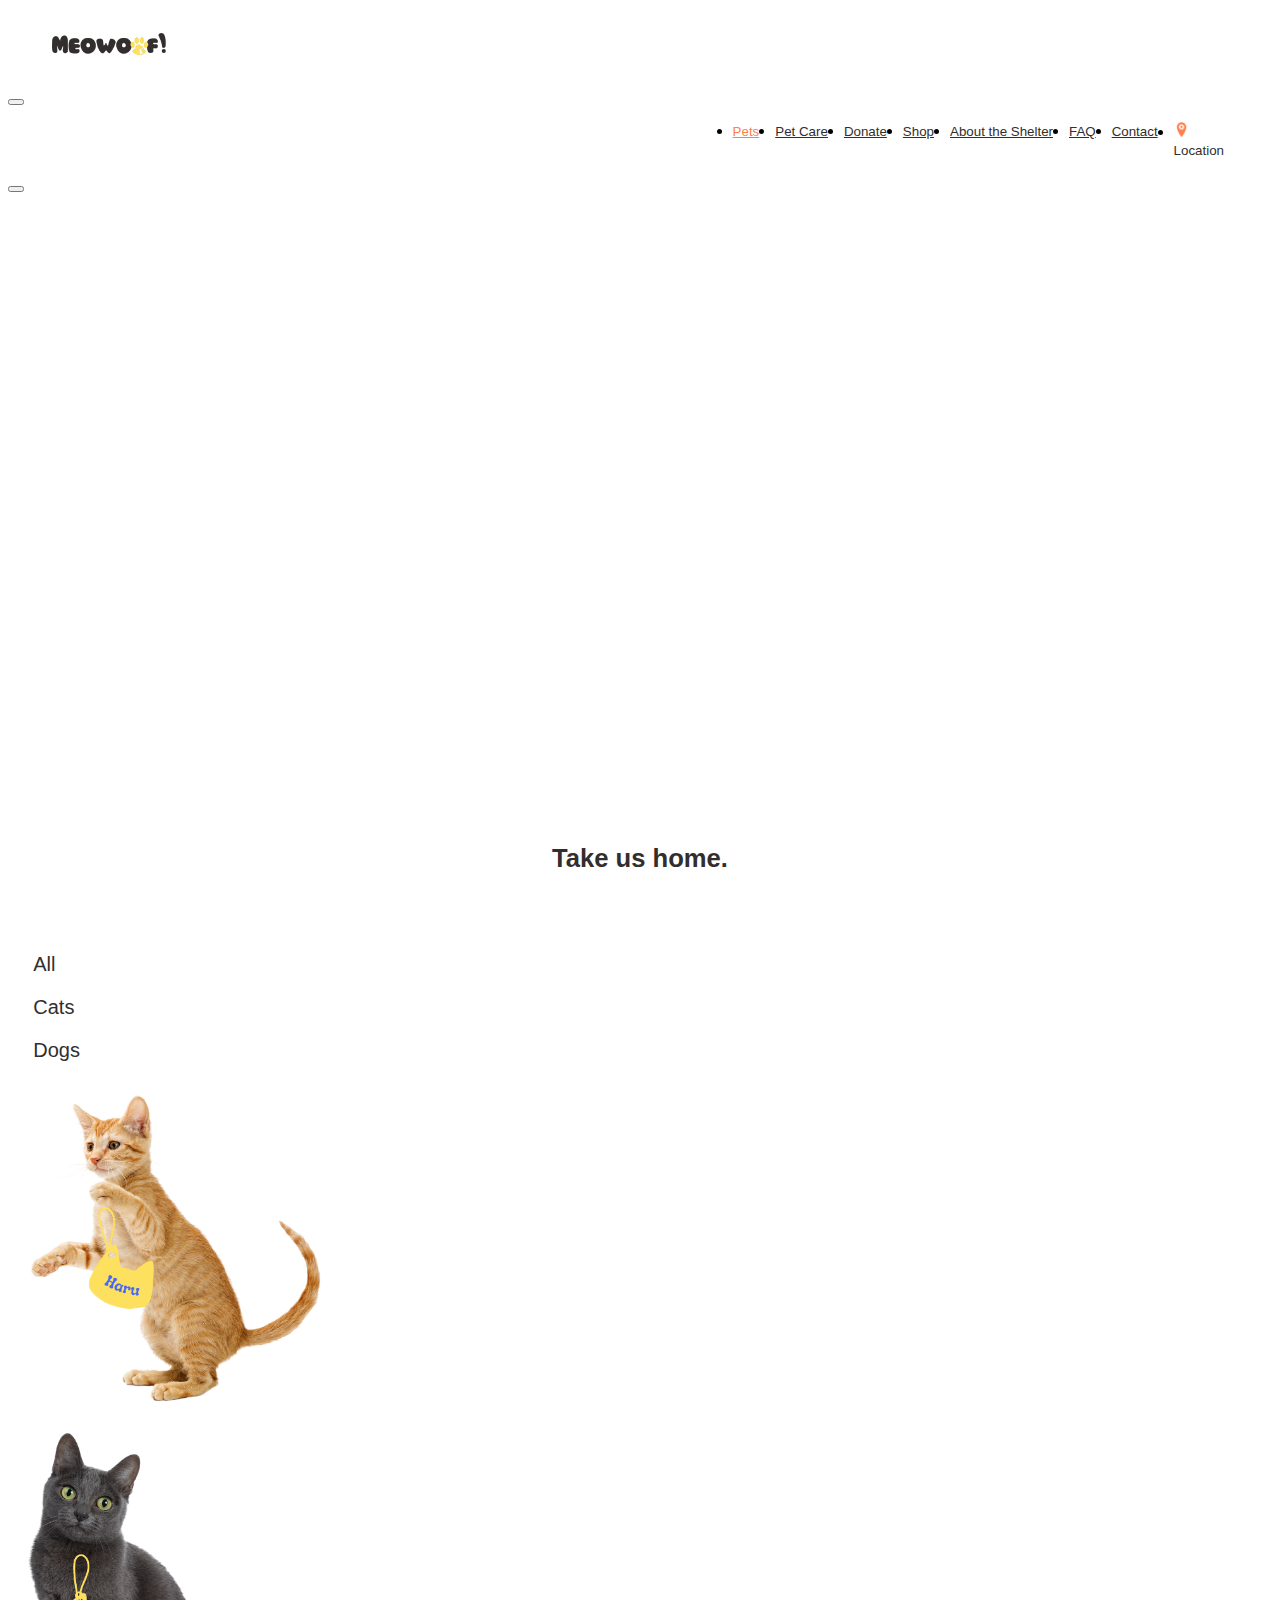
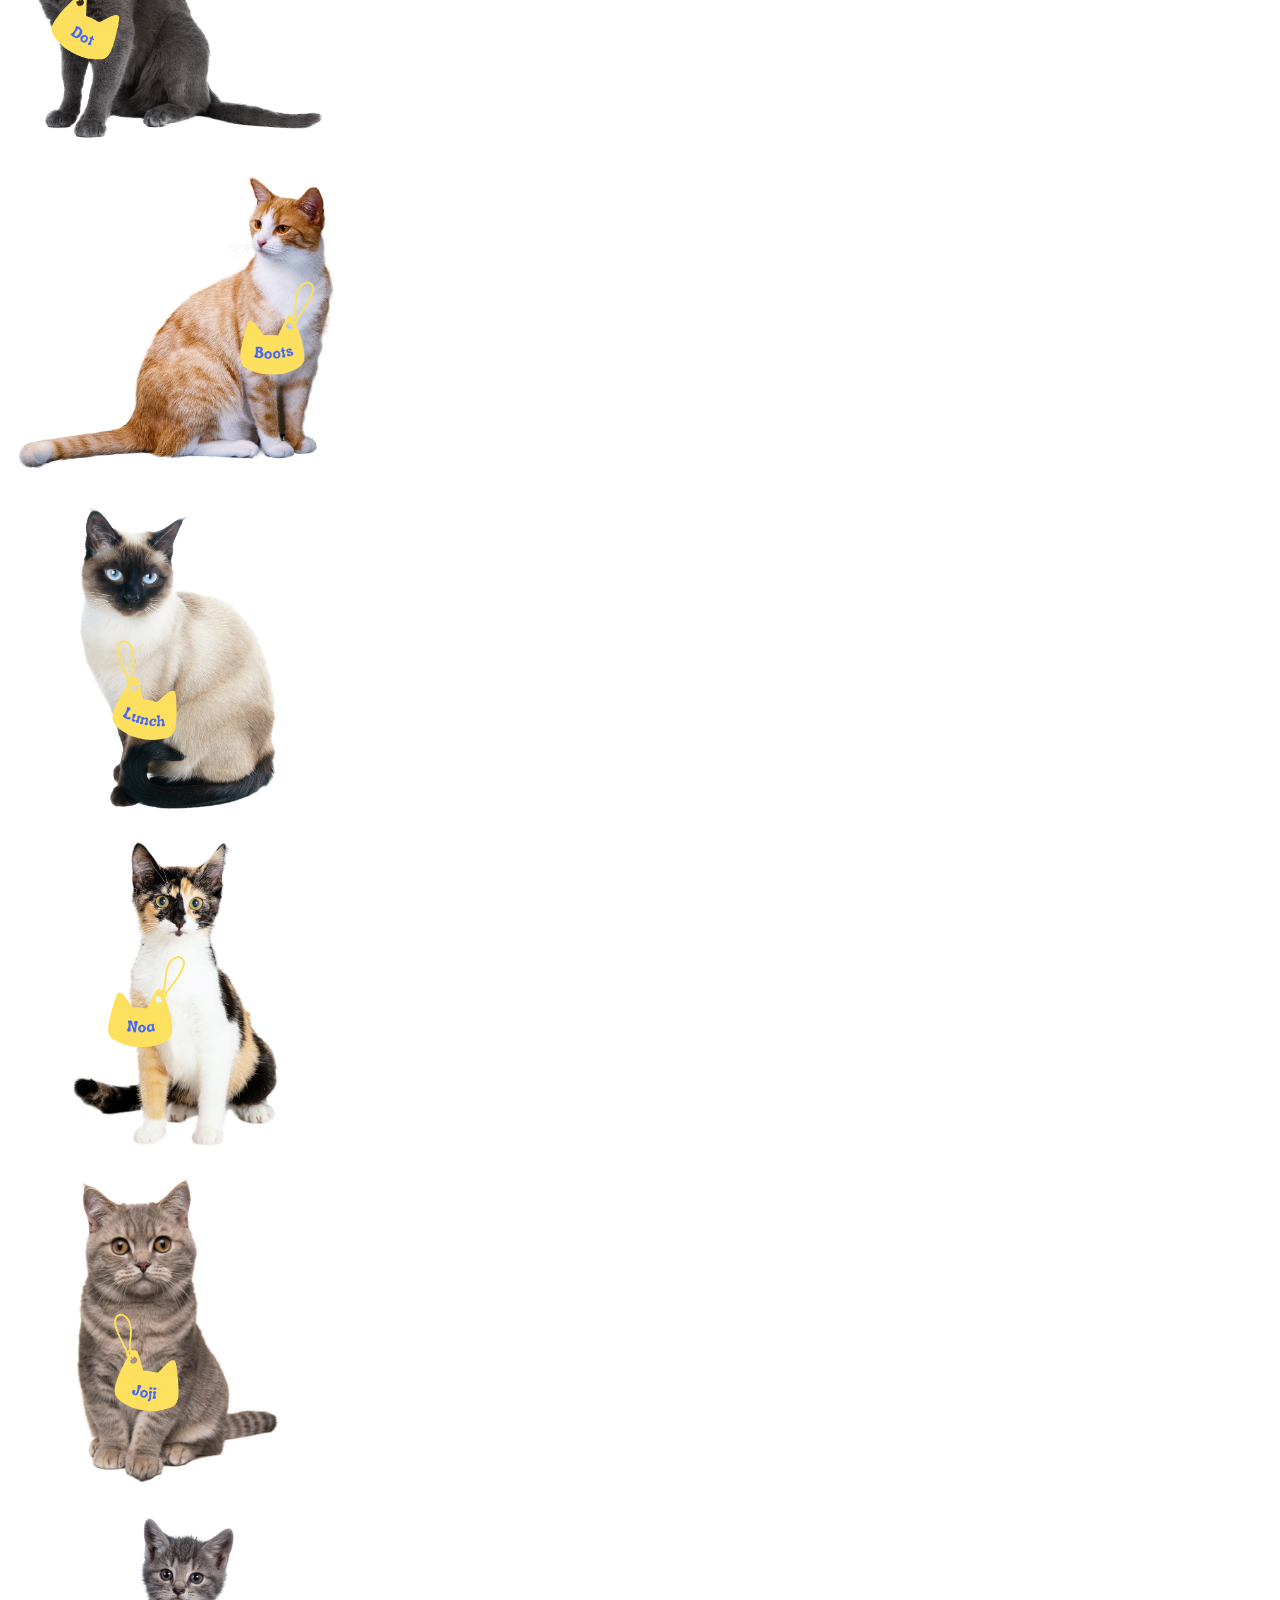
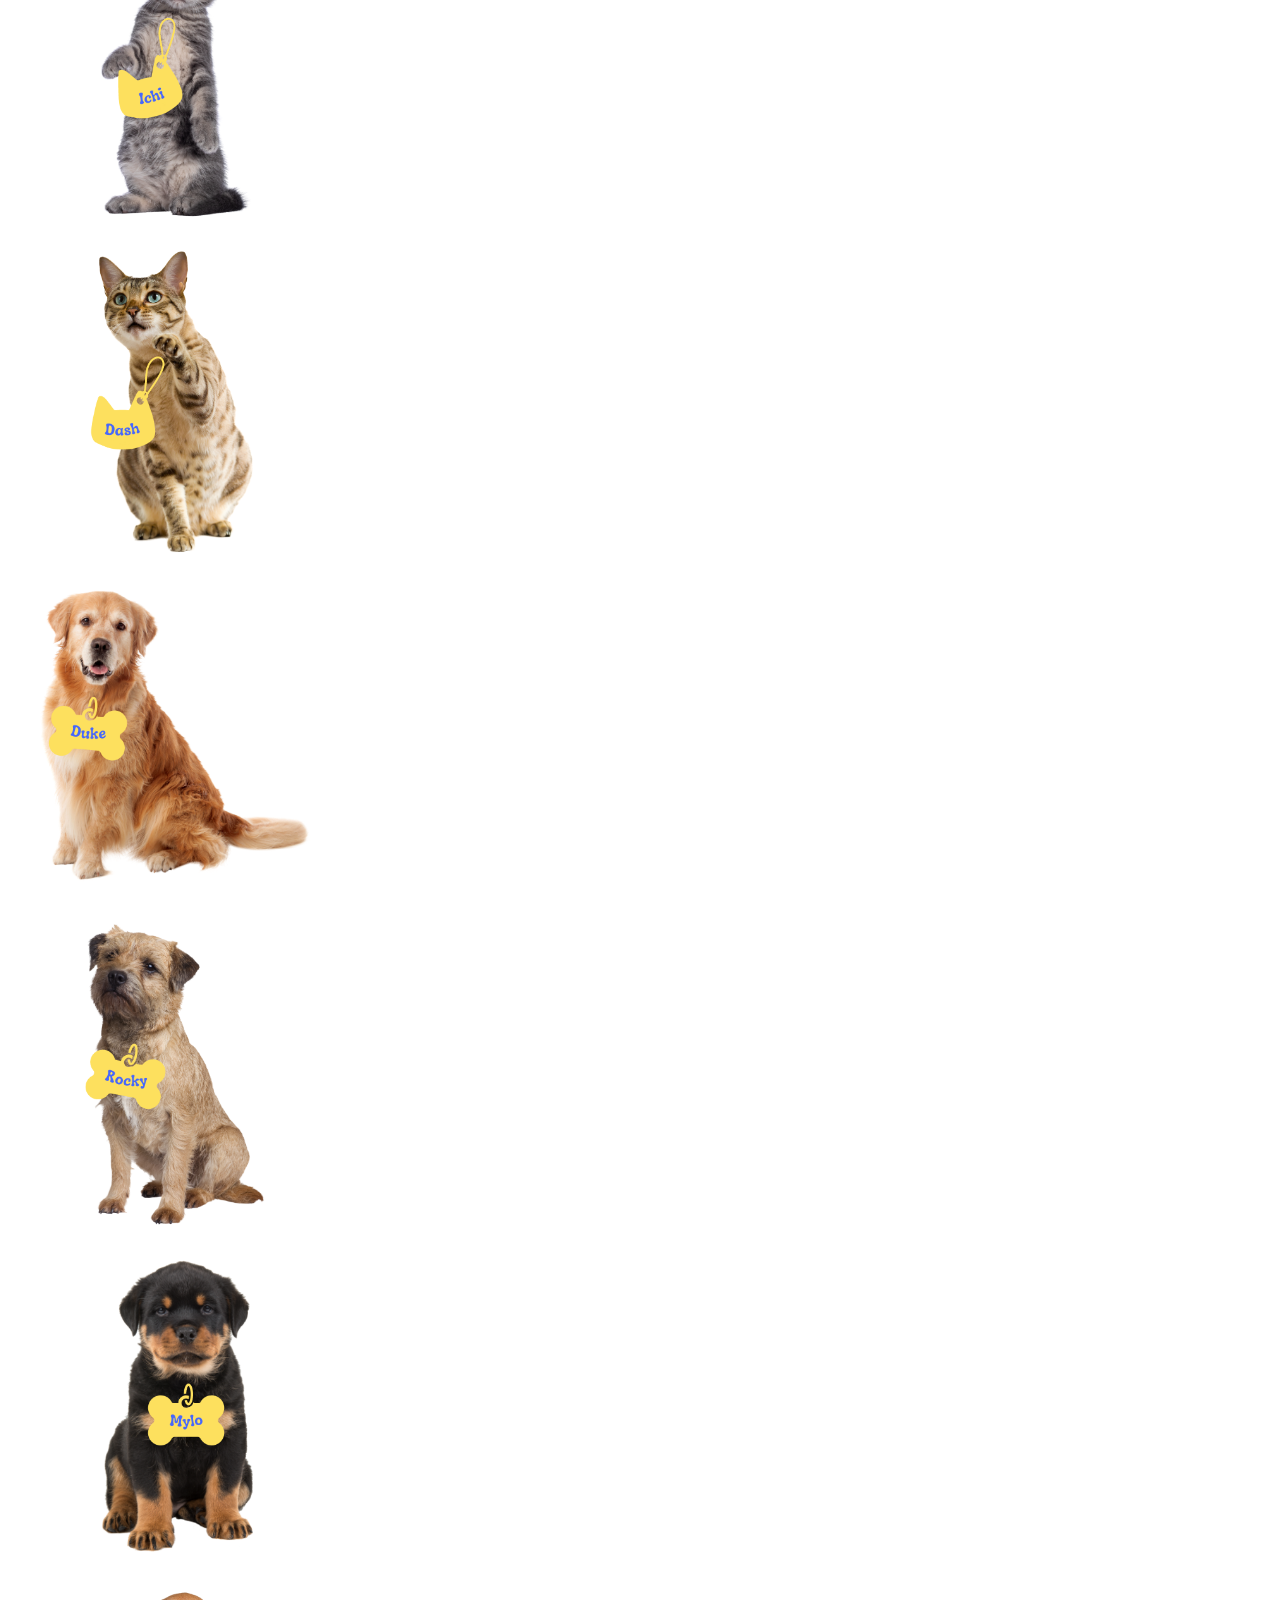
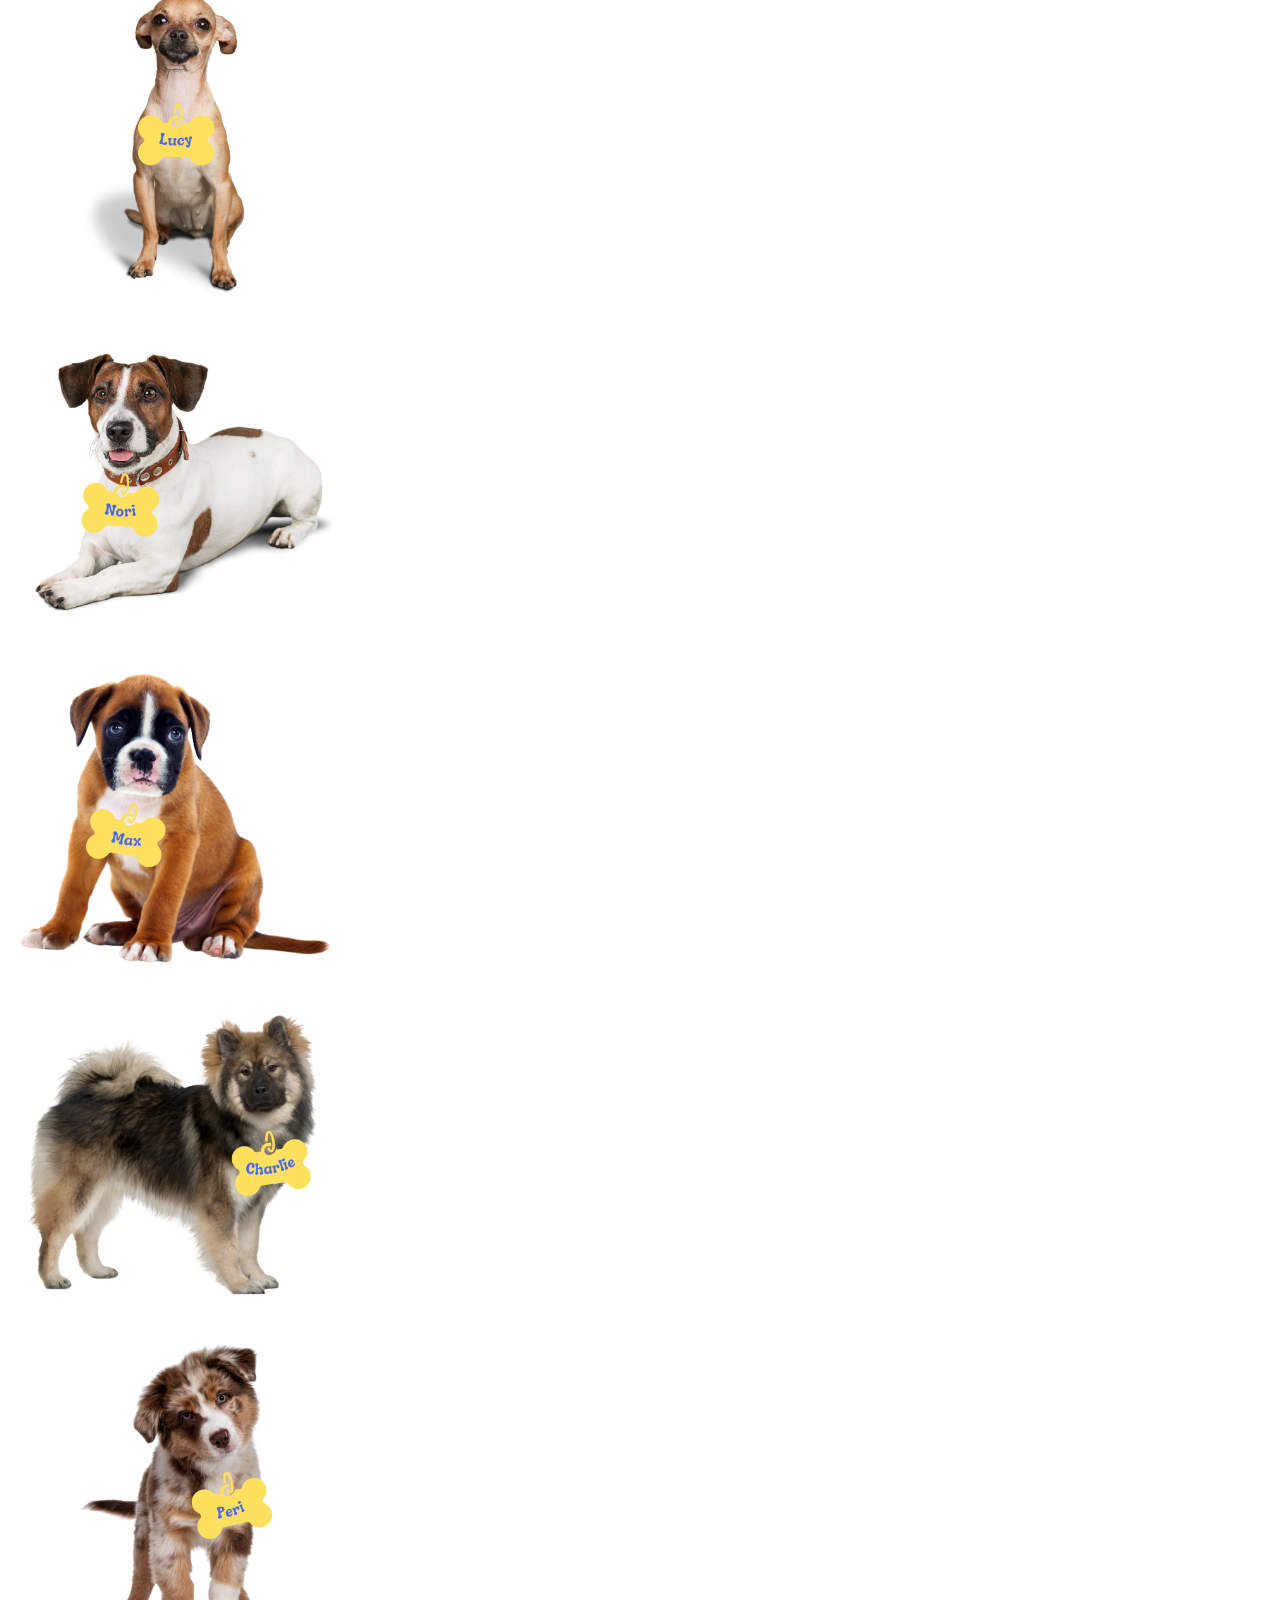
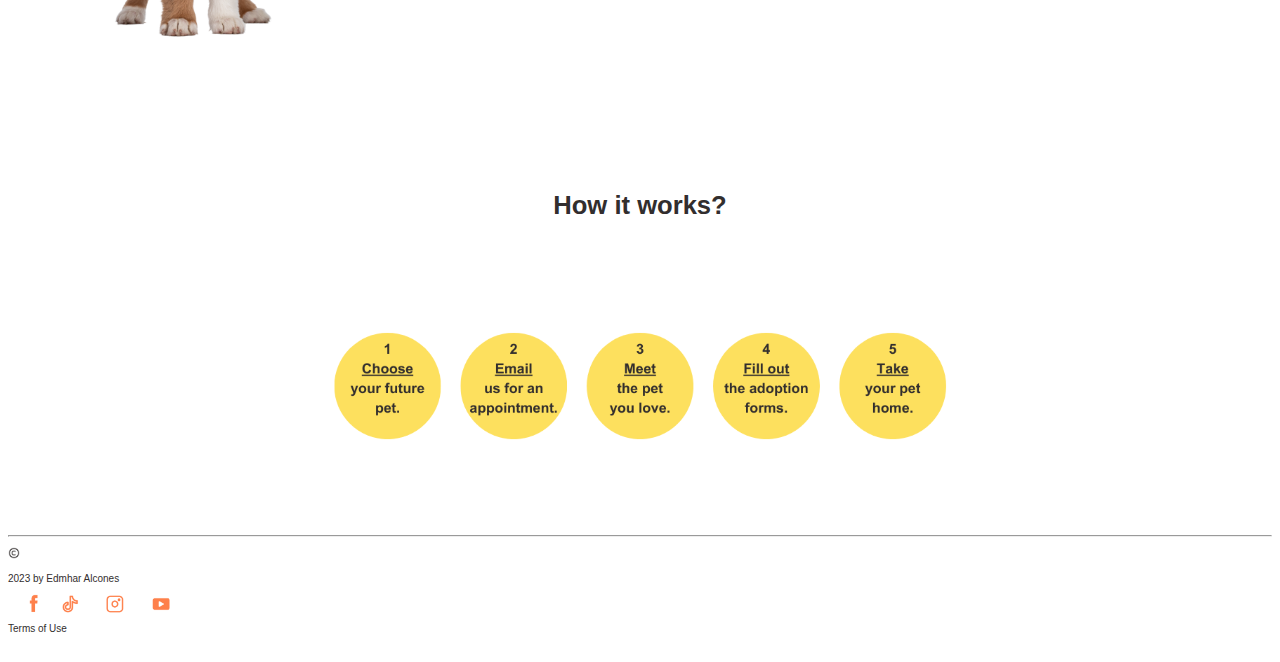
<file: pets.html>
<!DOCTYPE html>
<html lang="en">
<head>
    <meta charset="UTF-8">
    <meta http-equiv="X-UA-Compatible" content="IE=edge">
    <meta name="viewport" content="width=device-width, initial-scale=1.0">
    <link rel="stylesheet" type="text/css" href="style.css">
    <link href="https://cdn.jsdelivr.net/npm/bootstrap@5.3.0-alpha3/dist/css/bootstrap.min.css" rel="stylesheet" integrity="sha384-KK94CHFLLe+nY2dmCWGMq91rCGa5gtU4mk92HdvYe+M/SXH301p5ILy+dN9+nJOZ" crossorigin="anonymous">
    <script src="https://cdn.jsdelivr.net/npm/bootstrap@5.3.0-alpha3/dist/js/bootstrap.bundle.min.js" integrity="sha384-ENjdO4Dr2bkBIFxQpeoTz1HIcje39Wm4jDKdf19U8gI4ddQ3GYNS7NTKfAdVQSZe" crossorigin="anonymous"></script> 
   
    <link rel="icon" href="resources/icon.png">
    <title>Meowoof!</title>
</head>
<style>
  
  .col-3{
  position: relative;
  padding:10px;
  overflow: hidden;
  width: 25%;

}

@media screen and (max-width: 600px) {
  .col-3{
    width: 50%;
  }
}


.col-3:hover img{
  transform: scale(1.1, 1.1);

  transition: all 2s ease-in-out;
}

.col-3:hover div {
  opacity: 1;

}
.col-3 div {
  position: absolute;
    box-sizing: border-box;
    top: 0;
    width: 100%;
    height: 100%;
    opacity: 0;
    transform: scale(1.1, 1.1);
    transition: all 0.2s ease-in;
}

.cover{
  display: flex;
  position: relative;
  top: 80%;
  left: 10%;
  height:auto;
  width:50%;

}

  
</style>
<body>

<!-- Navigation bar -->
<nav class="navbar navbar-expand-lg">
  <div class="container-fluid">
      <div class="navbar-brands" >
        <a class="nav-link" href="index.html" ><img src="resources/logo.png" class="logo"></a>
      </div>
      <button class="navbar-toggler" type="button" data-bs-toggle="collapse" data-bs-target="#navbarNavDropdown" 
      aria-controls="navbarNavDropdown" aria-expanded="false" aria-label="Toggle navigation">
          <span class="navbar-toggler-icon"></span>
      </button>
      <div class="collapse navbar-collapse justify-content-end" id="navbarNavDropdown"  style="margin-right: 40px;">
          <ul class="navbar-nav" style="display:flex; justify-content:end;">
              <li class="nav-item">
                  <a class="nav-link" href="pets.html" name="active-page">Pets</a>
              </li>
              <li class="nav-item">
                  <a class="nav-link" href="petcare.html">Pet Care</a>
              </li>
              <li class="nav-item">
                  <a class="nav-link" href="donate.html" >Donate</a>
              </li>
              <li class="nav-item">
                  <a class="nav-link" href="shop.html" >Shop</a>
              </li>
              <li class="nav-item">
                  <a class="nav-link" href="about.html">About the Shelter</a>
              </li>
              <li class="nav-item">
                <a class="nav-link" href="faq.html" >FAQ</a>
            </li>
              <li class="nav-item">
                <div class="container">
                  <div class="row">
                <div class="col p-0"> <a class="nav-link" href="contact.html" >Contact</a></div>
            
              </div>
              </div>
            </li>
            <li class="nav-item">
              <div class="container">
                <div class="row">
              <div class="col-1 p-0"><img src="resources/pin.png" class="navimg"></div>
              <div class="col p-0 text-nowrap"> <a class="nav-link" data-bs-toggle="modal" data-bs-target="#mymodal">Location</a></div>
            </div>
            </div>
          </li>
          </ul>
      </div>
  </div>
</nav>


<div class="modal" id="mymodal">
  <div class="modal-dialog">
      <div class="modal-content">
          <!-- Modal header -->
          <div class="modal-header">
            <button typ="button" class="btn btn-danger btn-close" data-bs-dismiss="modal"></button>  
              
          </div>
          <!-- Modal Body -->
          <div class="modal-body">
            <!-- Google map -->
          <div class="row">
         <div class="d-flex justify-content-center" style="margin-bottom: 100px;">
        <iframe src="https://www.google.com/maps/embed?pb=!1m18!1m12!1m3!1d1931.8297235176572!2d120.91463153770376!3d14.446779252897281!2m3!1f0!2f0!3f0!3m2!1i1024!2i768!4f13.1!3m3!1m2!1s0x3397d2a23f40d999%3A0xa1fd6aa5ac99573d!2sBinakayan%20-%20Kanluran%2C%20Kawit%2C%204104%20Cavite!5e0!3m2!1sen!2sph!4v1684539420101!5m2!1sen!2sph" width="600" height="450" style="border:0;" allowfullscreen="" loading="lazy" referrerpolicy="no-referrer-when-downgrade"></iframe>
         </div>
<br>
<br>

</div>
          </div>
          <!-- Modal Footer -->
          <div class="modal-footer">
              
          </div>
      </div>
  </div>
</div>

  
<!-- Header note -->
<br>
<div class=" col jumbotron jumbotron-fluid text-center">
  <div class="container ps-auto">
<h5 class="display-5 headers" style="text-align: center;">Take us home.</h5>
<br>

</div>
</div>
  <!-- photos -->
   <div class="container">
    <div class="col-12 d-flex justify-content-center">
      <p class="filter" style="padding-left: 2%; padding-right: 2%;">All</p>
      <p class="filter" style="padding-left: 2%; padding-right: 2%;">Cats</p>
      <p class="filter"style="padding-left: 2%; padding-right: 2%;">Dogs</p>
    </div>
    <div class="row">
          <div class="col-3">
            <img src="resources/cat1-haru.png" class="gallery">
            <div>
              <img src="resources/Haru.png"  class="cover">
            </div>
          </div>
          <div class="col-3">
            <img src="resources/cat2-dot.png" class="gallery">
            <div>
              <img src="resources/Dot.png"  class="cover">
            </div>
          </div>
          <div class="col-3">
            <img src="resources/cat3-boots.png" class="gallery">
            <div>
              <img src="resources/Boots.png" class="cover">
            </div>
          </div>
          <div class="col-3">
            <img src="resources/cat4-lunch.png" class="gallery">
            <div>
              <img src="resources/Lunch.png"  class="cover">
              
            </div>
          </div>
          <div class="col-3">
            <img src="resources/cat5-noa.png" class="gallery">
            <div>
              <img src="resources/Noa.png"  class="cover">
            </div>
          </div>
          <div class="col-3">
            <img src="resources/cat6-joji.png" class="gallery">
            <div>
              <img src="resources/Joji.png"  class="cover">
            </div>
          </div>
          <div class="col-3">
            <img src="resources/cat7-ichi.png" class="gallery">
            <div>
              <img src="resources/Ichi.png" class="cover">
            </div>
          </div>
          <div class="col-3">
            <img src="resources/cat8-dash.png" class="gallery">
            <div>
              <img src="resources/Dash.png"  class="cover">
            </div>
          </div>
          <div class="col-3">
            <img src="resources/dog1-duke.png" class="gallery">
            <div>
              <img src="resources/Duke.png" class="cover">
            </div>
          </div>
          <div class="col-3">
            <img src="resources/dog2-rocky.png" class="gallery">
            <div>
              <img src="resources/Rocky.png" class="cover">
            </div>
          </div>
          <div class="col-3">
            <img src="resources/dog3-mylo.png" class="gallery">
            <div>
              <img src="resources/Mylo.png" class="cover">
            </div>
          </div>
          <div class="col-3">
            <img src="resources/dog4-lucy.png" class="gallery">
            <div>
              <img src="resources/Lucy.png"  class="cover">
            </div>
          </div>
          <div class="col-3">
            <img src="resources/dog5-nori.png" class="gallery">
            <div>
              <img src="resources/Nori.png" class="cover">
            </div>
          </div>
          <div class="col-3">
            <img src="resources/dog6-max.png" class="gallery">
            <div>
              <img src="resources/Max.png"  class="cover">
            </div>
          </div>
          <div class="col-3">
            <img src="resources/dog7-charlie.png" class="gallery">
            <div>
              <img src="resources/Charlie.png" class="cover">
            </div>
          </div>
          <div class="col-3">
            <img src="resources/dog8-peri.png" class="gallery">
            <div>
              <img src="resources/Peri.png"  class="cover">
            </div>
          </div>

       </div> <br> <br> <br> <br> <br>
      </div>
      <div class=" col jumbotron jumbotron-fluid text-center">
            <div class="container ps-auto">
      <h5 class="display-5 headers" style="text-align: center;">How it works?</h5> <br> 
    </div>
  </div>
      <img src="resources/adoption.png"  class="steps">
      <br>
     
      <br>
    
<!-- Footer -->
<footer>
  <hr>
  <div class="container-fluid">
    <div class="row d-flex justify-content-center align-items-center">
      <div class="col-12 col-md-4 order-1 order-md-0 d-flex justify-content-center mb-3 mb-md-0">
        <img src="resources/copyright.png" style="width: 12px; height: 12px;">
        <p class="text-nowrap" style="font-size: 10px;">2023 by Edmhar Alcones</p>
      </div>
      <div class="col-12 col-md-4 order-0 order-md-1 d-flex justify-content-center mb-3 mb-md-0">
        <a href="https://www.facebook.com/" target="_blank"><img src="resources/fb.png" class="socials"></a>
        <a href="https://www.tiktok.com/en/" target="_blank"><img src="resources/tiktok.png" class="socials"></a>
        <a href="https://www.instagram.com/" target="_blank"><img src="resources/ig.png" class="socials"></a>
        <a href="https://www.youtube.com//" target="_blank"><img src="resources/yt.png" class="socials"></a>
      </div>
      <div class="col-12 col-md-4 order-2 order-md-2 d-flex justify-content-center">
        <a href="terms.html" class="link px-2 text-nowrap" style="font-size: 10px;">Terms of Use</a>
      </div>
    </div>
  </div>
  <br>
</footer>


</body>
</html>
</file>
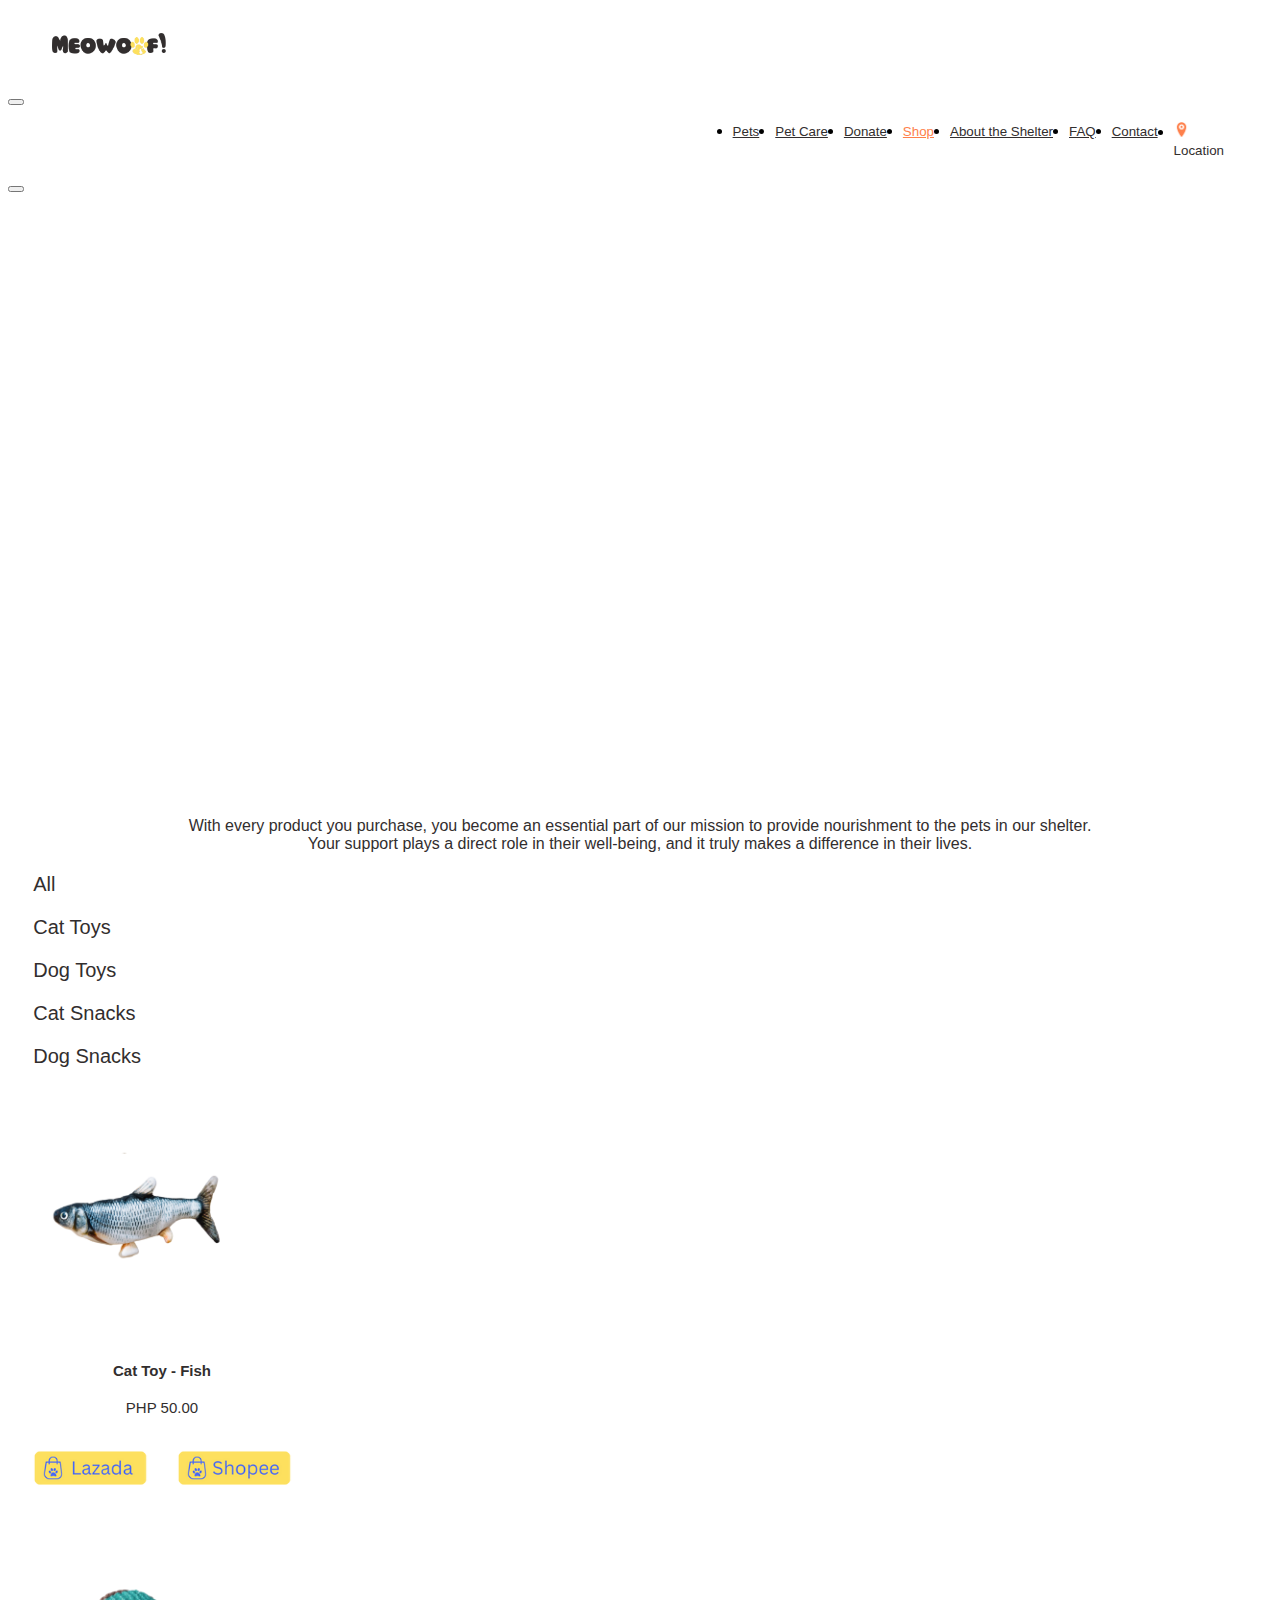
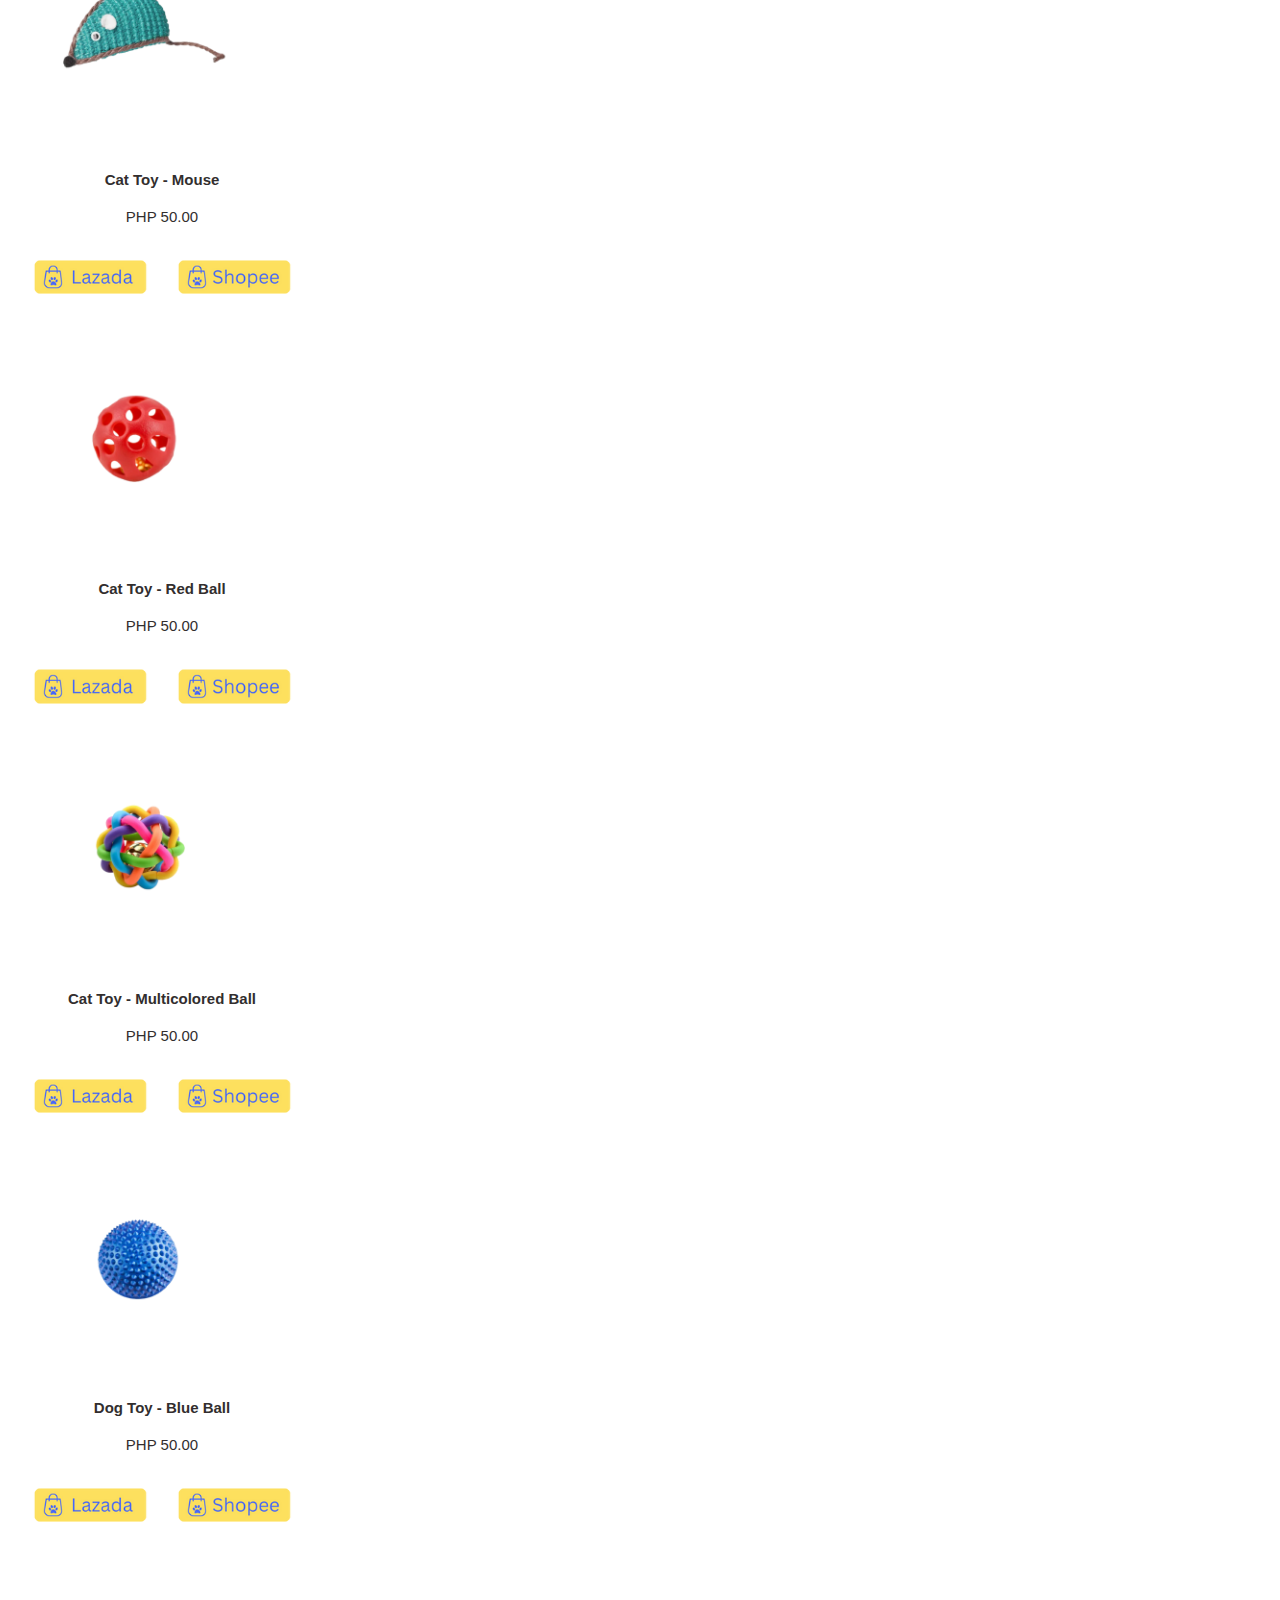
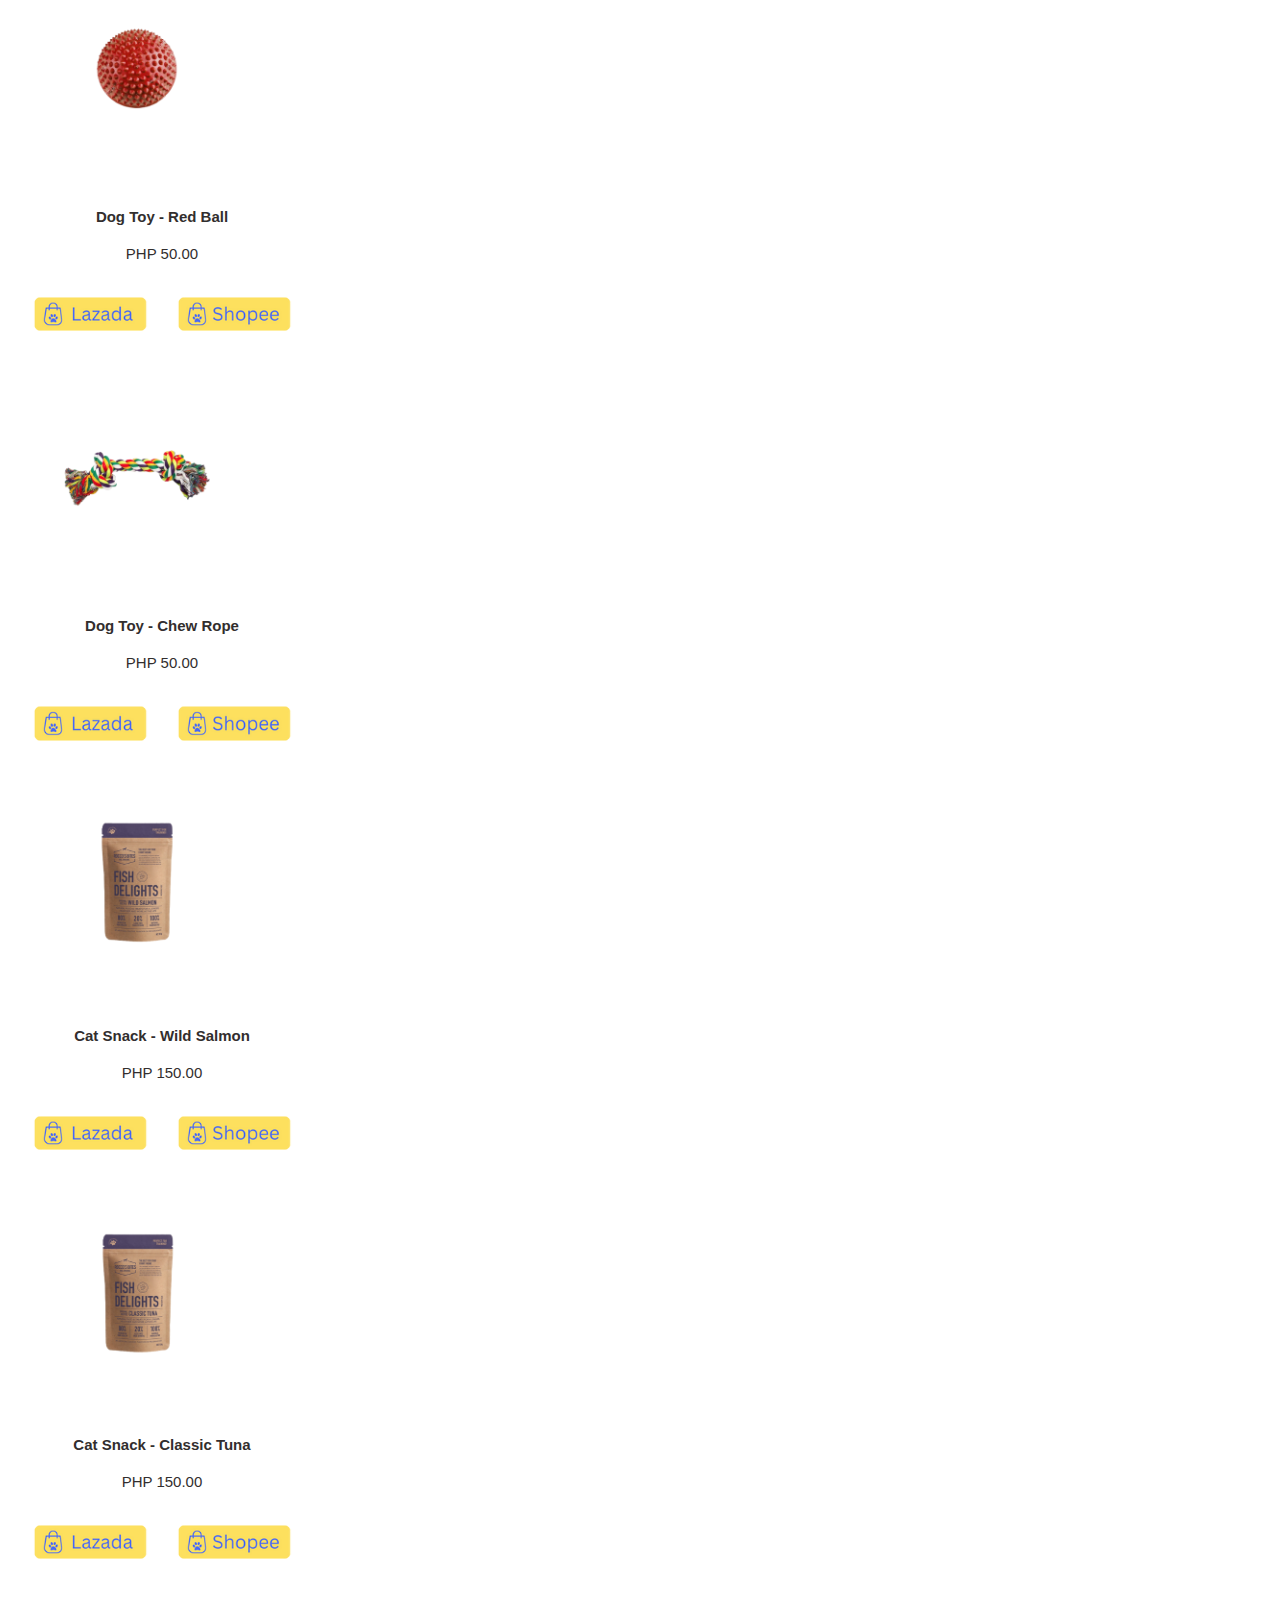
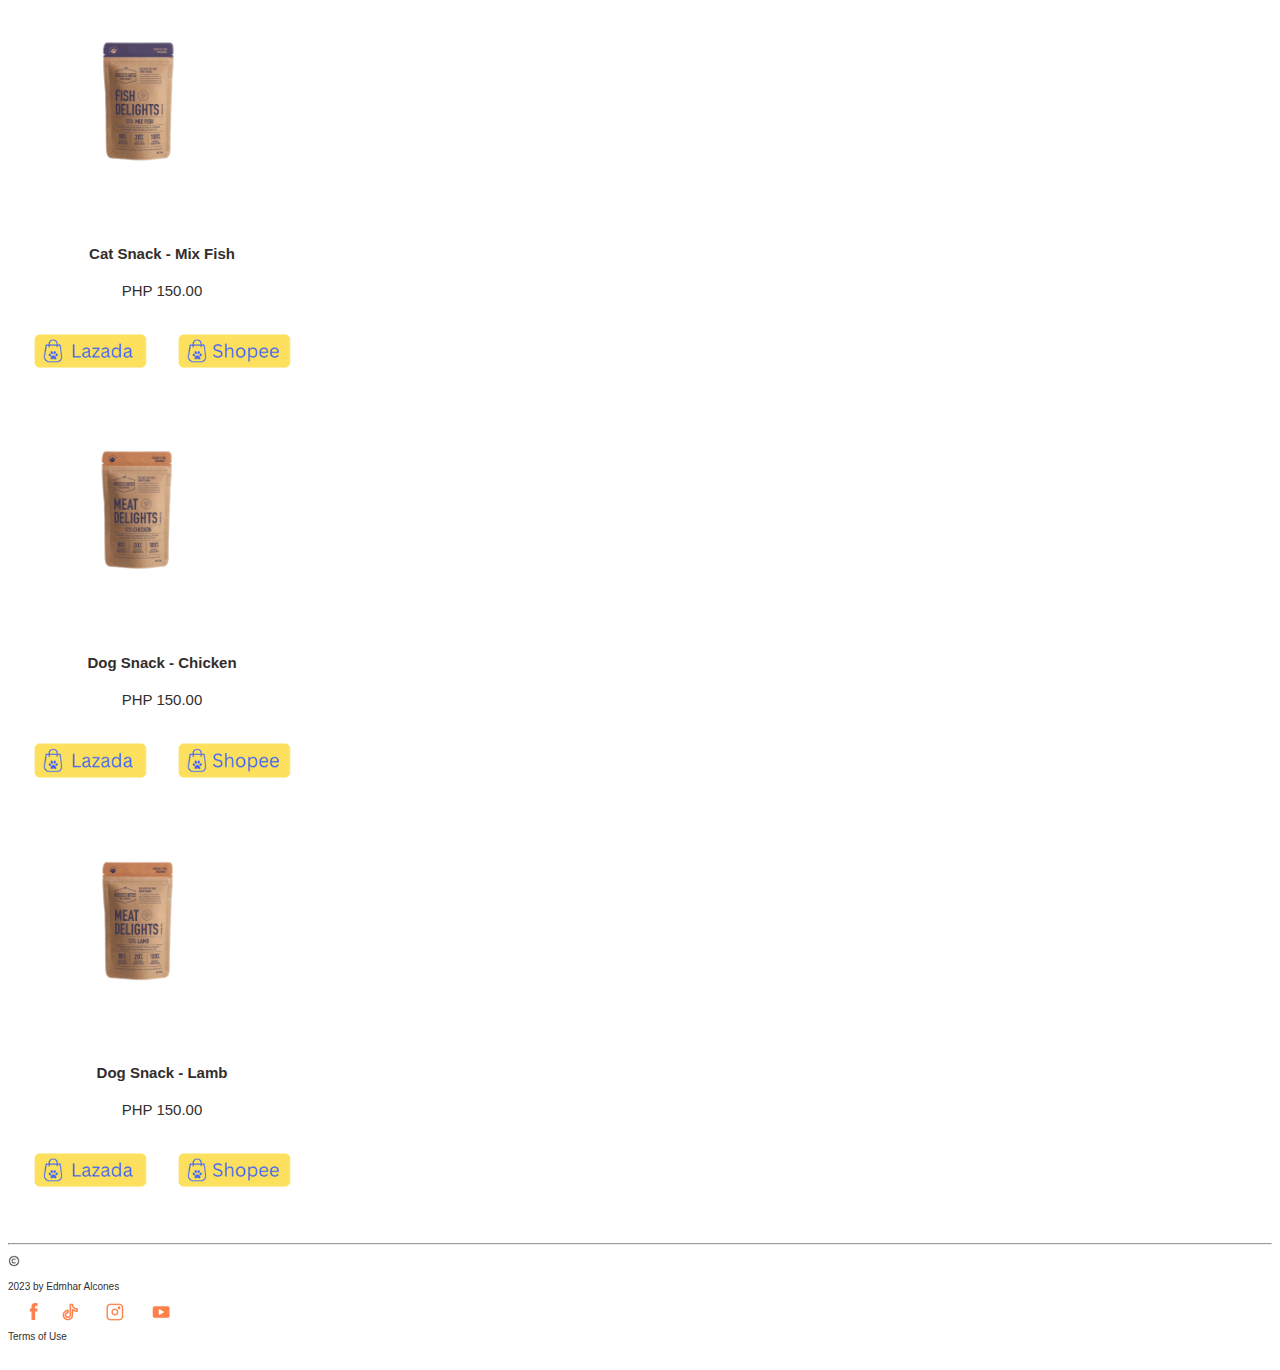
<file: shop.html>
<!DOCTYPE html>
<html lang="en">
<head>
    <meta charset="UTF-8">
    <meta http-equiv="X-UA-Compatible" content="IE=edge">
    <meta name="viewport" content="width=device-width, initial-scale=1.0">
    <link rel="stylesheet" type="text/css" href="style.css">
    <link href="https://cdn.jsdelivr.net/npm/bootstrap@5.3.0-alpha3/dist/css/bootstrap.min.css" rel="stylesheet" integrity="sha384-KK94CHFLLe+nY2dmCWGMq91rCGa5gtU4mk92HdvYe+M/SXH301p5ILy+dN9+nJOZ" crossorigin="anonymous">
    <script src="https://cdn.jsdelivr.net/npm/bootstrap@5.3.0-alpha3/dist/js/bootstrap.bundle.min.js" integrity="sha384-ENjdO4Dr2bkBIFxQpeoTz1HIcje39Wm4jDKdf19U8gI4ddQ3GYNS7NTKfAdVQSZe" crossorigin="anonymous"></script> 
    <link rel="icon" href="resources/icon.png">
    <title>Meowoof!</title>
</head>
<body>

  <!-- Navigation Bar -->
  <nav class="navbar navbar-expand-lg">
    <div class="container-fluid">
        <div class="navbar-brands" >
          <a class="nav-link" href="index.html" ><img src="resources/logo.png" class="logo"></a>
        </div>
        <button class="navbar-toggler" type="button" data-bs-toggle="collapse" data-bs-target="#navbarNavDropdown" 
        aria-controls="navbarNavDropdown" aria-expanded="false" aria-label="Toggle navigation">
            <span class="navbar-toggler-icon"></span>
        </button>
        <div class="collapse navbar-collapse justify-content-end" id="navbarNavDropdown"  style="margin-right: 40px;">
            <ul class="navbar-nav" style="display:flex; justify-content:end;">
                <li class="nav-item">
                    <a class="nav-link" href="pets.html">Pets</a>
                </li>
                <li class="nav-item">
                    <a class="nav-link" href="petcare.html">Pet Care</a>
                </li>
                <li class="nav-item">
                    <a class="nav-link" href="donate.html" >Donate</a>
                </li>
                <li class="nav-item">
                    <a class="nav-link" href="shop.html" name="active-page">Shop</a>
                </li>
                <li class="nav-item">
                    <a class="nav-link" href="about.html">About the Shelter</a>
                </li>
                <li class="nav-item">
                  <a class="nav-link" href="faq.html" >FAQ</a>
              </li>
                <li class="nav-item">
                  <div class="container">
                    <div class="row">
                  <div class="col p-0"> <a class="nav-link" href="contact.html" >Contact</a></div>
              
                </div>
                </div>
              </li>
              <li class="nav-item">
                <div class="container">
                  <div class="row">
                <div class="col-1 p-0"><img src="resources/pin.png" class="navimg"></div>
                <div class="col p-0 text-nowrap"> <a class="nav-link" data-bs-toggle="modal" data-bs-target="#mymodal">Location</a></div>
              </div>
              </div>
            </li>
            </ul>
        </div>
    </div>
  </nav>

  <div class="modal" id="mymodal">
    <div class="modal-dialog">
        <div class="modal-content">
            <!-- Modal header -->
            <div class="modal-header">
              <button typ="button" class="btn btn-danger btn-close" data-bs-dismiss="modal"></button>  
                
            </div>
            <!-- Modal Body -->
            <div class="modal-body">
              <!-- Google map -->
            <div class="row">
           <div class="d-flex justify-content-center" style="margin-bottom: 100px;">
          <iframe src="https://www.google.com/maps/embed?pb=!1m18!1m12!1m3!1d1931.8297235176572!2d120.91463153770376!3d14.446779252897281!2m3!1f0!2f0!3f0!3m2!1i1024!2i768!4f13.1!3m3!1m2!1s0x3397d2a23f40d999%3A0xa1fd6aa5ac99573d!2sBinakayan%20-%20Kanluran%2C%20Kawit%2C%204104%20Cavite!5e0!3m2!1sen!2sph!4v1684539420101!5m2!1sen!2sph" width="600" height="450" style="border:0;" allowfullscreen="" loading="lazy" referrerpolicy="no-referrer-when-downgrade"></iframe>
           </div>
<br>
<br>

</div>
            </div>
            <!-- Modal Footer -->
            <div class="modal-footer">
                
            </div>
        </div>
    </div>
</div>



<br>
<div class="container">
  <div class="row d-flex justify-content-center">
    <div class=" col jumbotron jumbotron-fluid">
        <div class="container d-flex justify-content-center">
          <p style="text-align: center;" class="shoptext">With every product you purchase, 
            you become an essential part of our mission to provide nourishment to the pets 
            in our shelter. <br>Your support plays a direct role in their well-being, and it truly makes 
            a difference in their lives.   
          </p>
        </div>
      </div>
</div>
<div class="col-12 d-flex justify-content-center py-5">
  <p class="filter" style="padding-left: 2%; padding-right: 2%;">All</p>
  <p class="filter" style="padding-left: 2%; padding-right: 2%;">Cat Toys</p>
  <p class="filter" style="padding-left: 2%; padding-right: 2%;">Dog Toys</p>
  <p class="filter"style="padding-left: 2%; padding-right: 2%;">Cat Snacks</p>
  <p class="filter"style="padding-left: 2%; padding-right: 2%;">Dog Snacks</p>
</div>
</div>


  <!-- Products -->

   
<div class="container-fluid px-5 d-flex justify-content-center">
  <div class="row">
  <div class="col m-2 p-2"  >
    <div class="col-2 py-5  card" style="width: 18rem; border: 0;">
      <img src="resources/cattoy1.png" class="card-img-top">
      <div class="card-body">
        <h4 class="card-title">Cat Toy - Fish</h4>
        <p class="card-text">PHP 50.00</p>
          <br>
          <div class="shoplink">
            <a href="https://www.lazada.com.ph" target="_blank" class="btn-shop"><img src="resources/lazada.png" style="width: 80%; height: auto;"></a>
            <a href="https://www.shopee.ph" target="_blank" class="btn-shop"><img src="resources/shopee.png" style="width: 80%; height: auto;"></a>
        </div>
      </div>
    </div>
  </div>
  <div class="col m-2 p-2">
    <div class="col-2  py-5 card" style="width: 18rem; border: 0; ">
      <img src="resources/cattoy2.png" class="card-img-top" >
      <div class="card-body">
        <h4 class="card-title">Cat Toy - Mouse</h4>
        <p class="card-text">PHP 50.00</p>
          <br>
          <div class="shoplink">
            <a href="https://www.lazada.com.ph" target="_blank" class="btn-shop"><img src="resources/lazada.png" style="width: 80%; height: auto;"></a>
            <a href="https://www.shopee.ph" target="_blank" class="btn-shop"><img src="resources/shopee.png" style="width: 80%; height: auto;"></a>
            </div>
      </div>
    </div>
  </div>
  <div class="col m-2 p-2" >
    <div class="col-2 py-5  card" style="width: 18rem; border: 0; ">
      <img src="resources/cattoy3.png" class="card-img-top">
      <div class="card-body">
        <h4 class="card-title">Cat Toy - Red Ball</h4>
        <p class="card-text">PHP 50.00</p>
          <br>
          <div class="shoplink">
            <a href="https://www.lazada.com.ph" target="_blank" class="btn-shop"><img src="resources/lazada.png" style="width: 80%; height: auto;"></a>
            <a href="https://www.shopee.ph" target="_blank" class="btn-shop"><img src="resources/shopee.png" style="width: 80%; height: auto;"></a>
            </div>
      </div>
    </div>
  </div>
  <div class="col m-2 p-2"  >
    <div class="col-2 py-5  card" style="width: 18rem; border: 0;">
      <img src="resources/cattoy4.png" class="card-img-top">
      <div class="card-body">
        <h4 class="card-title">Cat Toy - Multicolored Ball</h4>
        <p class="card-text">PHP 50.00</p>
          <br>
          <div class="shoplink">
            <a href="https://www.lazada.com.ph" target="_blank" class="btn-shop"><img src="resources/lazada.png" style="width: 80%; height: auto;"></a>
            <a href="https://www.shopee.ph" target="_blank" class="btn-shop"><img src="resources/shopee.png" style="width: 80%; height: auto;"></a>
            </div>
      </div>
    </div>
  </div>
   <div class="col m-2 p-2" >
    <div class="col-2 py-5  card" style="width: 18rem; border: 0;">
      <img src="resources/dogtoy1.png" class="card-img-top">
      <div class="card-body">
        <h4 class="card-title">Dog Toy - Blue Ball</h4>
        <p class="card-text">PHP 50.00</p>
          <br>
          <div class="shoplink">
            <a href="https://www.lazada.com.ph" target="_blank" class="btn-shop"><img src="resources/lazada.png" style="width: 80%; height: auto;"></a>
            <a href="https://www.shopee.ph" target="_blank" class="btn-shop"><img src="resources/shopee.png" style="width: 80%; height: auto;"></a>
            </div>
      </div>
    </div>
  </div>
   <div class="col m-2 p-2"  >
    <div class="col-2 py-5  card" style="width: 18rem; border: 0;">
      <img src="resources/dogtoy2.png" class="card-img-top" alt="...">
      <div class="card-body">
        <h4 class="card-title">Dog Toy - Red Ball</h4>
        <p class="card-text">PHP 50.00</p>
          <br>
          <div class="shoplink">
            <a href="https://www.lazada.com.ph" target="_blank" class="btn-shop"><img src="resources/lazada.png" style="width: 80%; height: auto;"></a>
            <a href="https://www.shopee.ph" target="_blank" class="btn-shop"><img src="resources/shopee.png" style="width: 80%; height: auto;"></a>
            </div>
      </div>
    </div>
  </div>
   <div class="col m-2 p-2" >
    <div class="col-2  py-5 card" style="width: 18rem; border: 0;">
      <img src="resources/dogtoy3.png" class="card-img-top">
      <div class="card-body">
        <h4 class="card-title">Dog Toy - Chew Rope</h4>
        <p class="card-text">PHP 50.00</p>
          <br>
          <div class="shoplink">
            <a href="https://www.lazada.com.ph" target="_blank" class="btn-shop"><img src="resources/lazada.png" style="width: 80%; height: auto;"></a>
            <a href="https://www.shopee.ph" target="_blank" class="btn-shop"><img src="resources/shopee.png" style="width: 80%; height: auto;"></a>
            </div>
      </div>
    </div>
  </div>
   <div class="col m-2 p-2" >
  
    <div class="col-2 py-5  card" style="width: 18rem; border: 0;">
      <img src="resources/cattreats1.png" class="card-img-top">
      <div class="card-body">
        <h4 class="card-title">Cat Snack - Wild Salmon</h4>
        <p class="card-text">PHP 150.00</p>
          <br>
          <div class="shoplink">
            <a href="https://www.lazada.com.ph" target="_blank" class="btn-shop"><img src="resources/lazada.png" style="width: 80%; height: auto;"></a>
            <a href="https://www.shopee.ph" target="_blank" class="btn-shop"><img src="resources/shopee.png" style="width: 80%; height: auto;"></a>
            </div>
      </div>
    </div>
  </div>
   <div class="col m-2 p-2" >
    <div class="col-2 py-5  card" style="width: 18rem; border: 0;">
      <img src="resources/cattreats2.png" class="card-img-top">
      <div class="card-body">
        <h4 class="card-title">Cat Snack - Classic Tuna</h4>
        <p class="card-text">PHP 150.00</p>
          <br>
          <div class="shoplink">
            <a href="https://www.lazada.com.ph" target="_blank" class="btn-shop"><img src="resources/lazada.png" style="width: 80%; height: auto;"></a>
            <a href="https://www.shopee.ph" target="_blank" class="btn-shop"><img src="resources/shopee.png" style="width: 80%; height: auto;"></a>
            </div>
      </div>
    </div>
  </div>
   <div class="col m-2 p-2" >
  
    <div class="col-2 py-5  card" style="width: 18rem; border: 0;">
      <img src="resources/cattreats3.png" class="card-img-top">
      <div class="card-body">
        <h4 class="card-title">Cat Snack - Mix Fish</h4>
        <p class="card-text">PHP 150.00</p>
          <br>
          <div class="shoplink">
            <a href="https://www.lazada.com.ph" target="_blank" class="btn-shop"><img src="resources/lazada.png" style="width: 80%; height: auto;"></a>
            <a href="https://www.shopee.ph" target="_blank" class="btn-shop"><img src="resources/shopee.png" style="width: 80%; height: auto;"></a>
            </div>
      </div>
    </div>
  </div>
   <div class="col m-2 p-2" >
    <div class="col-2 py-5  card" style="width: 18rem; border: 0;">
      <img src="resources/dogtreats1.png" class="card-img-top">
      <div class="card-body">
        <h4 class="card-title">Dog Snack - Chicken</h4>
        <p class="card-text">PHP 150.00</p>
          <br>
          <div class="shoplink">
            <a href="https://www.lazada.com.ph" target="_blank" class="btn-shop"><img src="resources/lazada.png" style="width: 80%; height: auto;"></a>
            <a href="https://www.shopee.ph" target="_blank" class="btn-shop"><img src="resources/shopee.png" style="width: 80%; height: auto;"></a>
            </div>
      </div>
    </div>
  </div>
   <div class="col m-2 p-2"  >
    <div class="col-2 py-5  card" style="width: 18rem; border: 0;">
      <img src="resources/dogtreats2.png" class="card-img-top">
      <div class="card-body">
        <h4 class="card-title">Dog Snack - Lamb</h4>
        <p class="card-text">PHP 150.00</p>
          <br>
          <div class="shoplink">
            <a href="https://www.lazada.com.ph" target="_blank" class="btn-shop"><img src="resources/lazada.png" style="width: 80%; height: auto;"></a>
            <a href="https://www.shopee.ph" target="_blank" class="btn-shop"><img src="resources/shopee.png" style="width: 80%; height: auto;"></a>
            </div>
      </div>
    </div>
  </div>

</div>
</div>
<br>
<br>
<!-- Footer -->
<footer>
  <hr>
  <div class="container-fluid">
    <div class="row d-flex justify-content-center align-items-center">
      <div class="col-12 col-md-4 order-1 order-md-0 d-flex justify-content-center mb-3 mb-md-0">
        <img src="resources/copyright.png" style="width: 12px; height: 12px;">
        <p class="text-nowrap" style="font-size: 10px;">2023 by Edmhar Alcones</p>
      </div>
      <div class="col-12 col-md-4 order-0 order-md-1 d-flex justify-content-center mb-3 mb-md-0">
        <a href="https://www.facebook.com/" target="_blank"><img src="resources/fb.png" class="socials"></a>
        <a href="https://www.tiktok.com/en/" target="_blank"><img src="resources/tiktok.png" class="socials"></a>
        <a href="https://www.instagram.com/" target="_blank"><img src="resources/ig.png" class="socials"></a>
        <a href="https://www.youtube.com//" target="_blank"><img src="resources/yt.png" class="socials"></a>
      </div>
      <div class="col-12 col-md-4 order-2 order-md-2 d-flex justify-content-center">
        <a href="terms.html" class="link px-2 text-nowrap" style="font-size: 10px;">Terms of Use</a>
      </div>
    </div>
  </div>
  <br>
</footer>


</body>
</html>
</file>
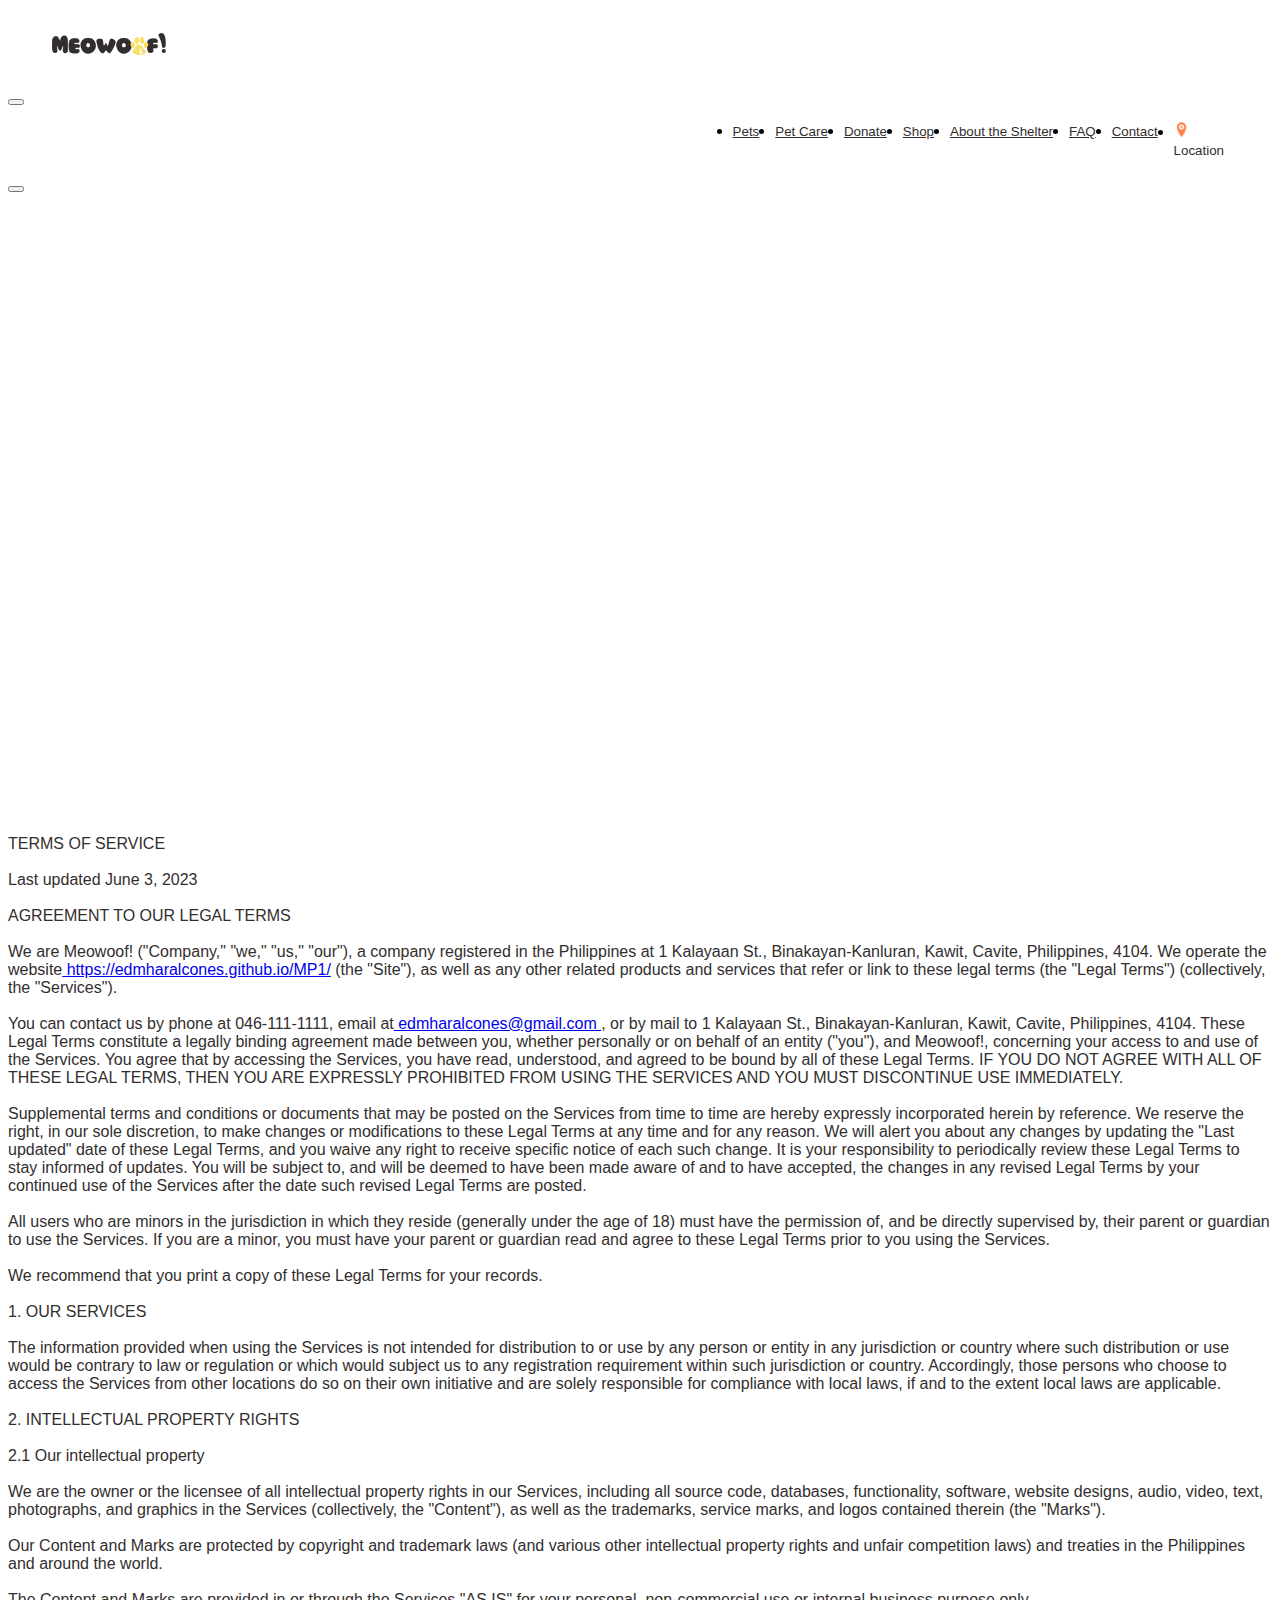
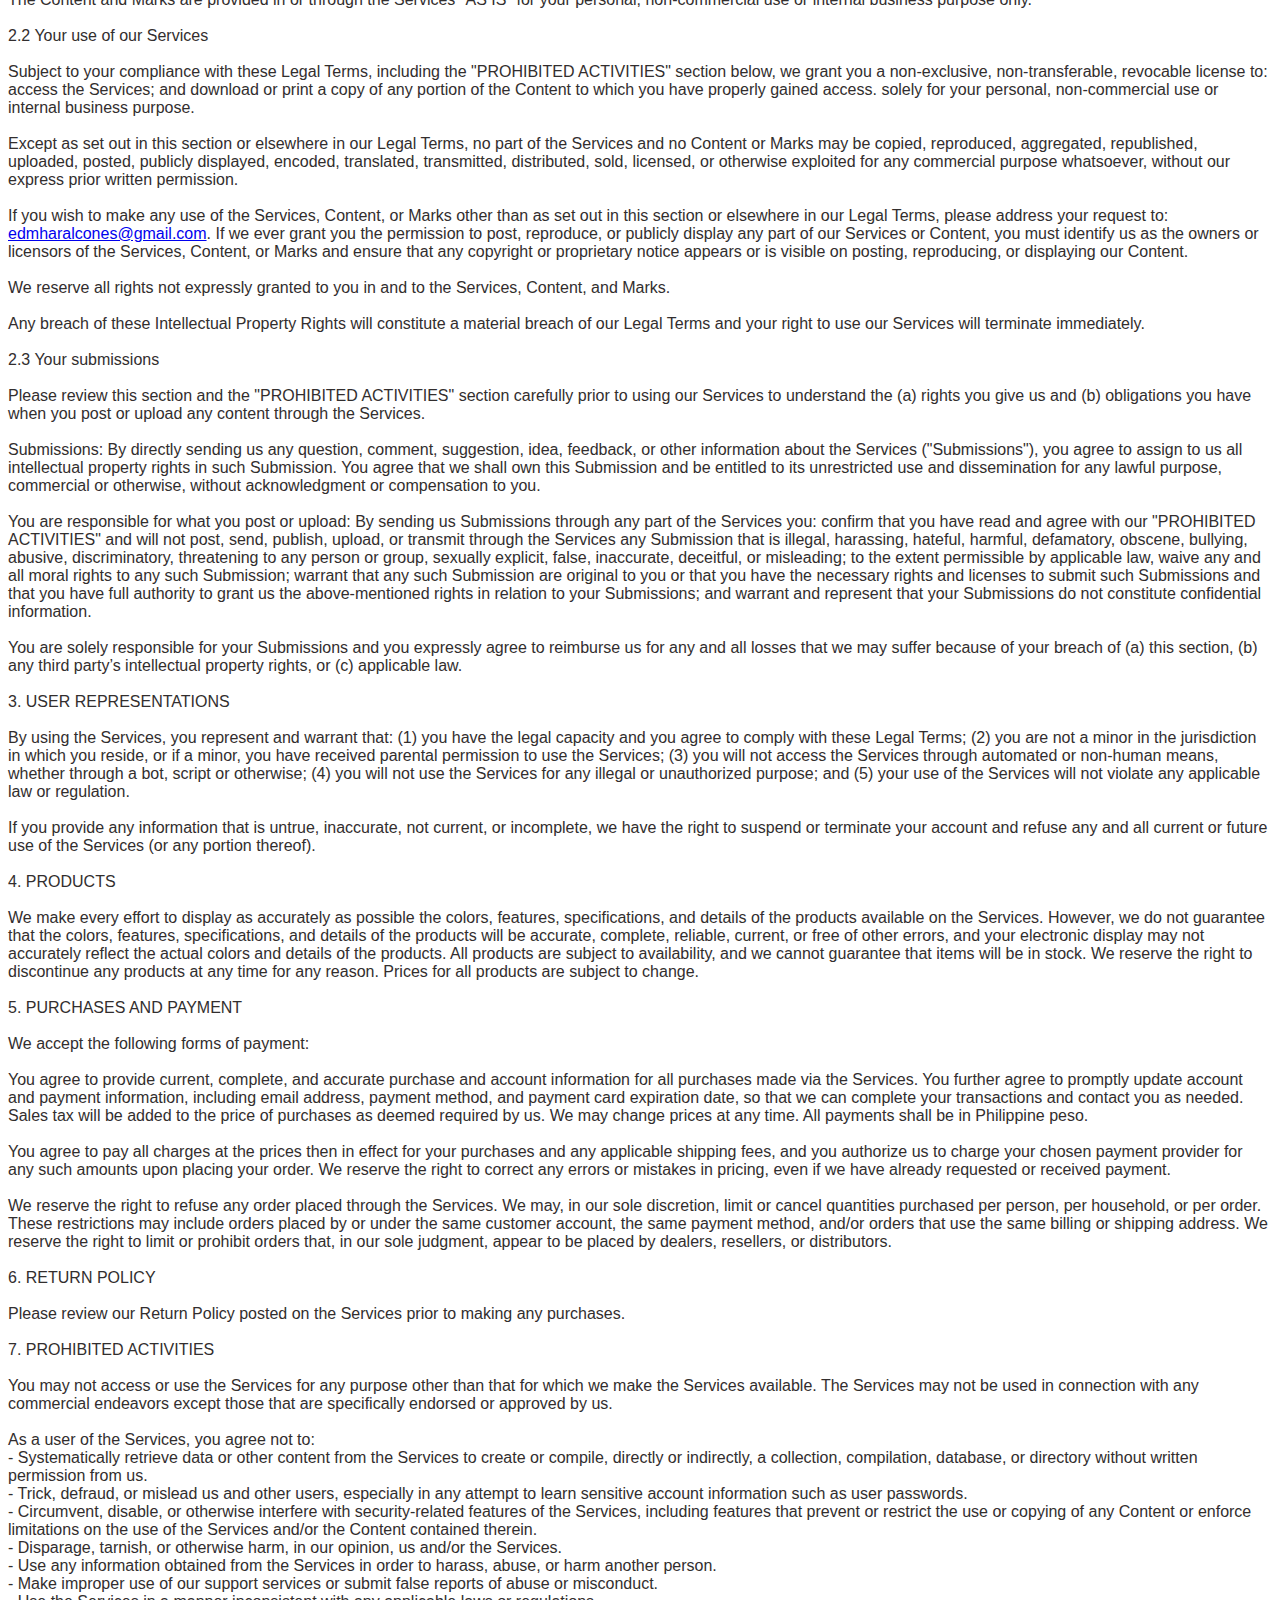
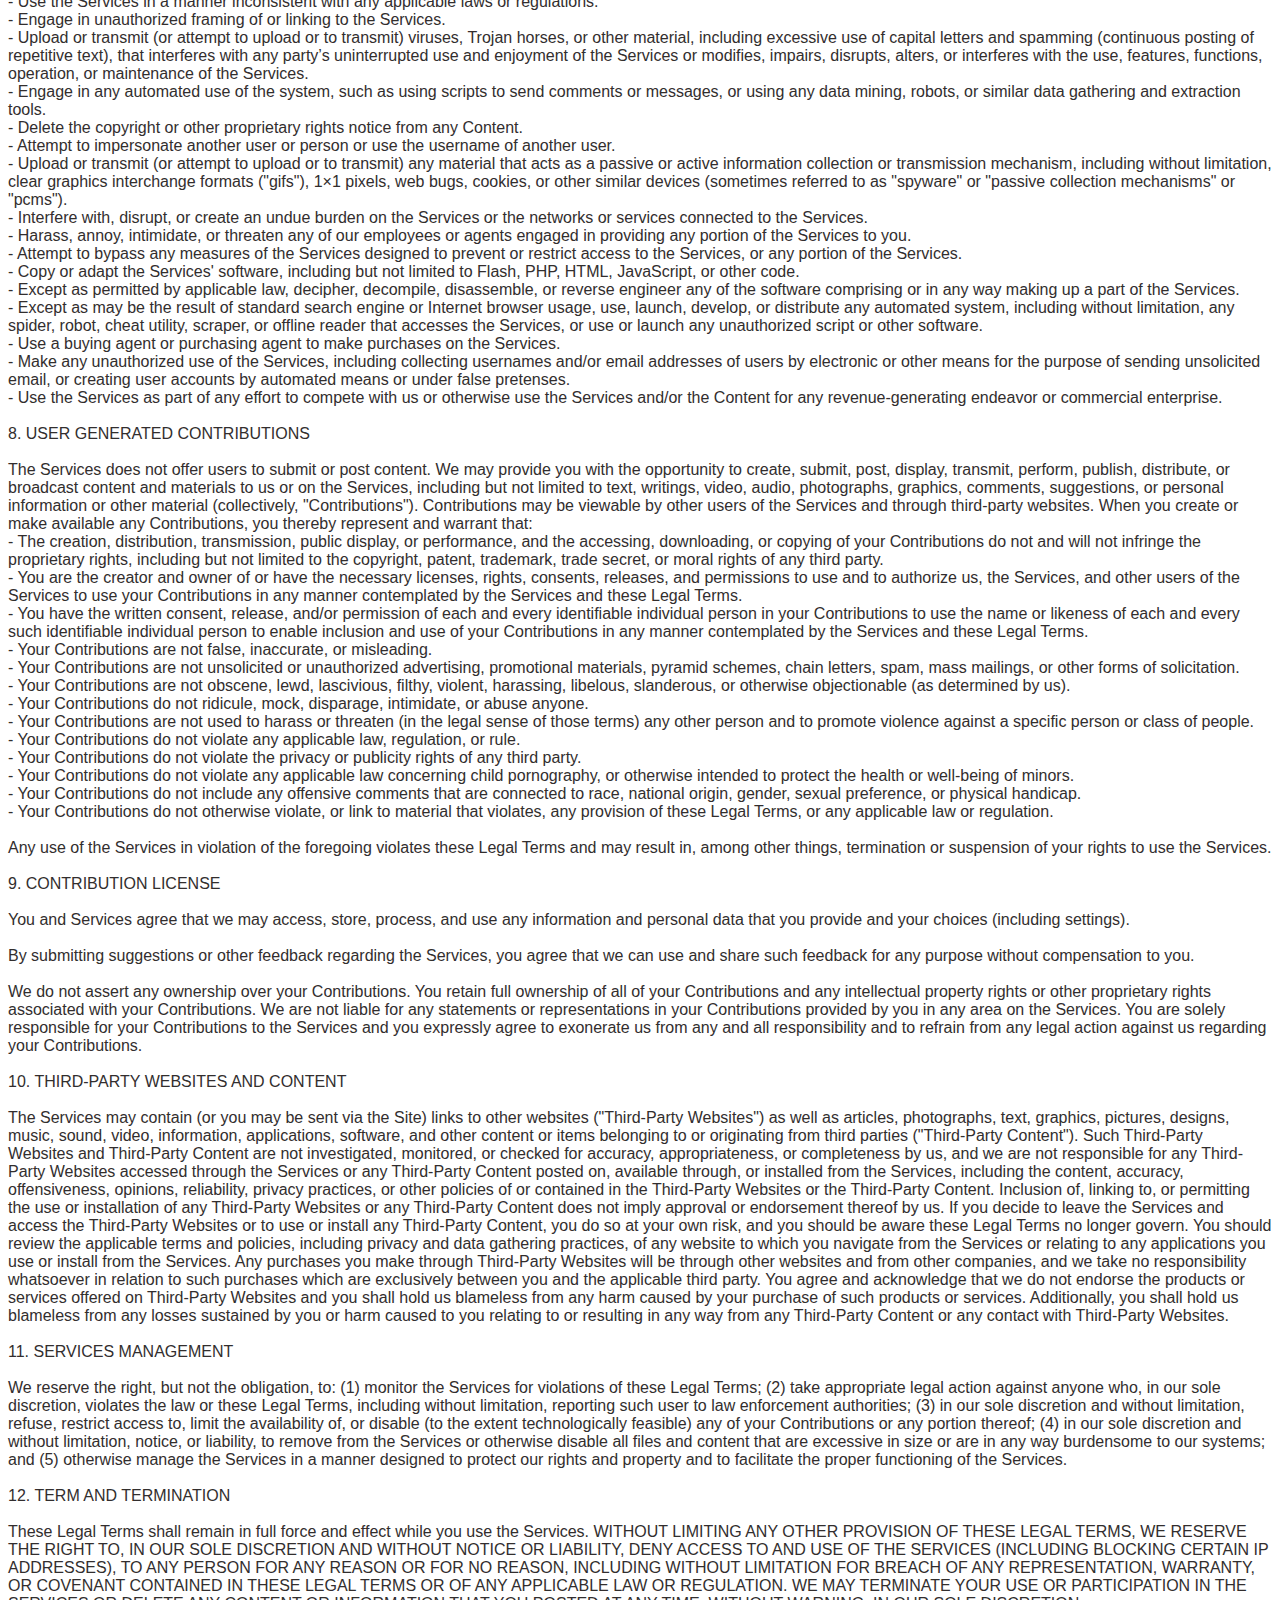
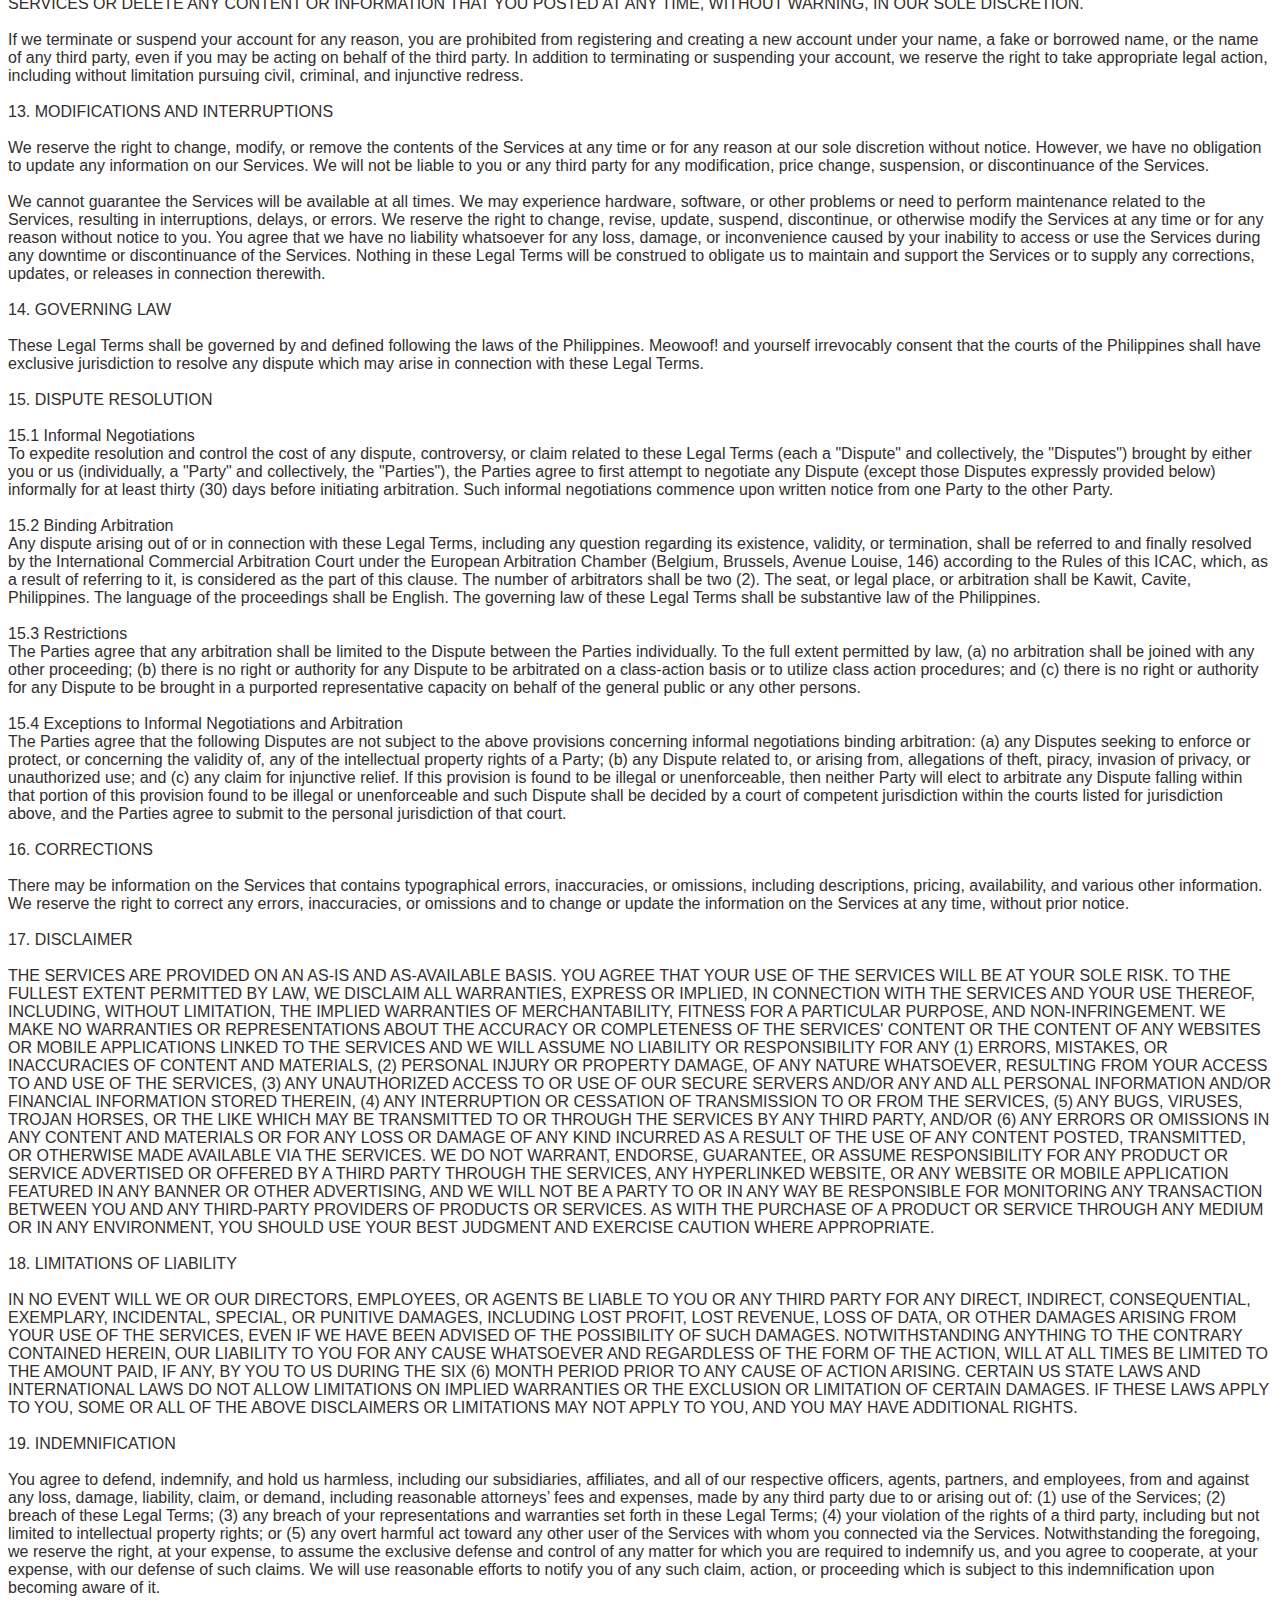
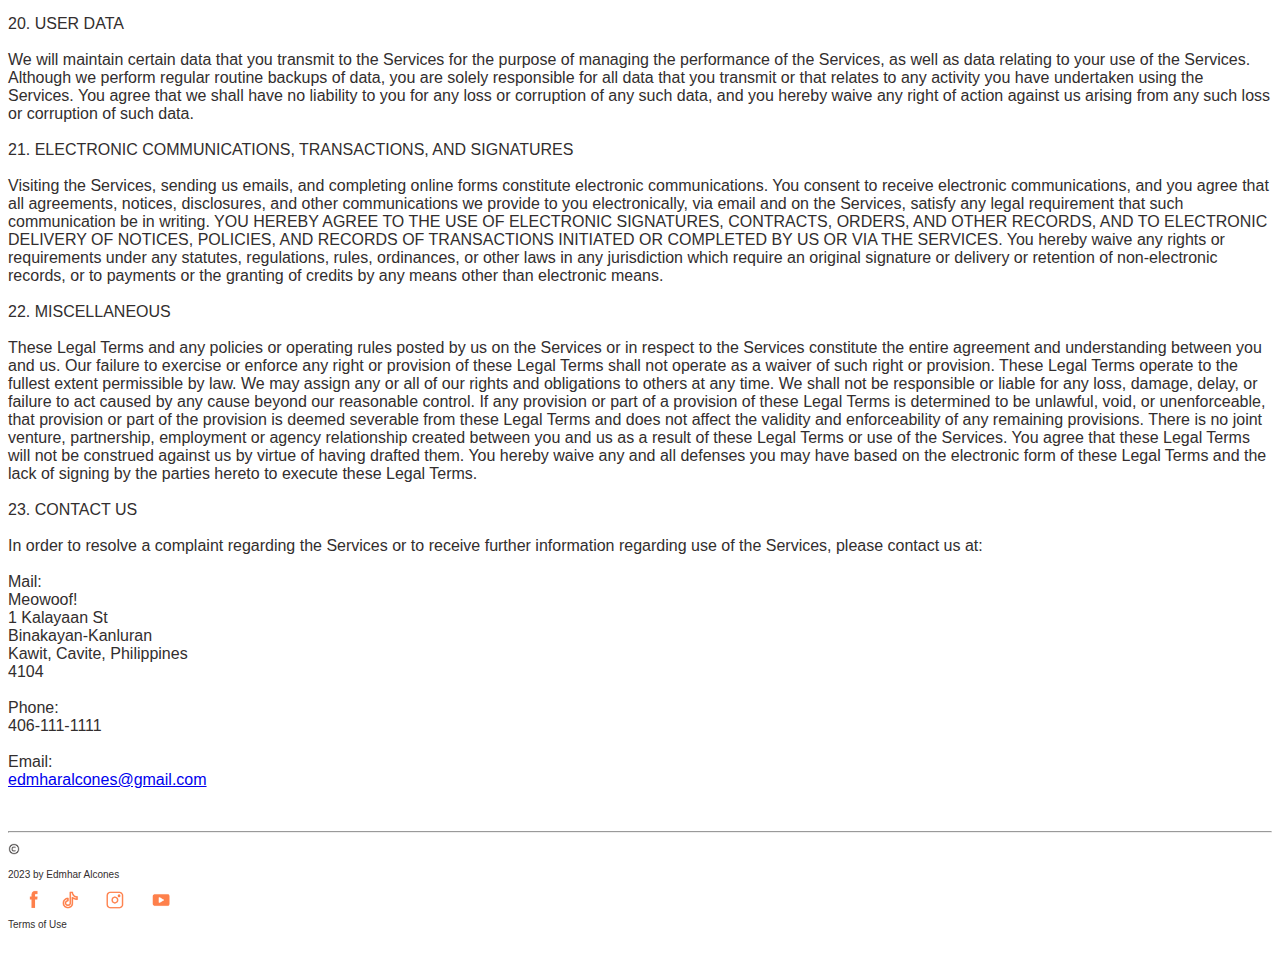
<file: terms.html>
<!DOCTYPE html>
<html lang="en">
<head>
    <meta charset="UTF-8">
    <meta http-equiv="X-UA-Compatible" content="IE=edge">
    <meta name="viewport" content="width=device-width, initial-scale=1.0">
    <link rel="stylesheet" type="text/css" href="style.css">
    <link href="https://cdn.jsdelivr.net/npm/bootstrap@5.3.0-alpha3/dist/css/bootstrap.min.css" rel="stylesheet" integrity="sha384-KK94CHFLLe+nY2dmCWGMq91rCGa5gtU4mk92HdvYe+M/SXH301p5ILy+dN9+nJOZ" crossorigin="anonymous">
    <script src="https://cdn.jsdelivr.net/npm/bootstrap@5.3.0-alpha3/dist/js/bootstrap.bundle.min.js" integrity="sha384-ENjdO4Dr2bkBIFxQpeoTz1HIcje39Wm4jDKdf19U8gI4ddQ3GYNS7NTKfAdVQSZe" crossorigin="anonymous"></script> 
    <meta name="viewport" content="width=device-width, initial-scale=1">
    <link rel="icon" href="resources/icon.png">
    <title>Meowoof!</title>

   
</head>
<body >
  

<!-- Navigation bar -->
<nav class="navbar navbar-expand-lg">
  <div class="container-fluid">
      <div class="navbar-brands" >
        <a class="nav-link" href="index.html" ><img src="resources/logo.png" class="logo"></a>
      </div>
      <button class="navbar-toggler" type="button" data-bs-toggle="collapse" data-bs-target="#navbarNavDropdown" 
      aria-controls="navbarNavDropdown" aria-expanded="false" aria-label="Toggle navigation">
          <span class="navbar-toggler-icon"></span>
      </button>
      <div class="collapse navbar-collapse justify-content-end" id="navbarNavDropdown"  style="margin-right: 40px;">
          <ul class="navbar-nav" style="display:flex; justify-content:end;">
              <li class="nav-item">
                  <a class="nav-link" href="pets.html">Pets</a>
              </li>
              <li class="nav-item">
                  <a class="nav-link" href="petcare.html">Pet Care</a>
              </li>
              <li class="nav-item">
                  <a class="nav-link" href="donate.html" >Donate</a>
              </li>
              <li class="nav-item">
                  <a class="nav-link" href="shop.html" >Shop</a>
              </li>
              <li class="nav-item">
                  <a class="nav-link" href="about.html" >About the Shelter</a>
              </li>
              <li class="nav-item">
                <a class="nav-link" href="faq.html" >FAQ</a>
            </li>
              <li class="nav-item">
                <div class="container">
                  <div class="row">
                <div class="col p-0"> <a class="nav-link" href="contact.html" >Contact</a></div>
            
              </div>
              </div>
            </li>
            <li class="nav-item">
              <div class="container">
                <div class="row">
              <div class="col-1 p-0"><img src="resources/pin.png" class="navimg"></div>
              <div class="col p-0 text-nowrap"> <a class="nav-link" data-bs-toggle="modal" data-bs-target="#mymodal">Location</a></div>
            </div>
            </div>
          </li>
          </ul>
      </div>
  </div>
</nav>

  <div class="modal" id="mymodal">
    <div class="modal-dialog">
        <div class="modal-content">
            <!-- Modal header -->
            <div class="modal-header">
              <button typ="button" class="btn btn-danger btn-close" data-bs-dismiss="modal"></button>  
                
            </div>
            <!-- Modal Body -->
            <div class="modal-body">
              <!-- Google map -->
            <div class="row">
           <div class="d-flex justify-content-center" style="margin-bottom: 100px;">
          <iframe src="https://www.google.com/maps/embed?pb=!1m18!1m12!1m3!1d1931.8297235176572!2d120.91463153770376!3d14.
          446779252897281!2m3!1f0!2f0!3f0!3m2!1i1024!2i768!4f13.1!3m3!1m2!1s0x3397d2a23f40d999%3A0xa1fd6aa5ac99573d!2sBinakayan%
          0-%20Kanluran%2C%20Kawit%2C%204104%20Cavite!5e0!3m2!1sen!2sph!4v1684539420101!5m2!1sen!2sph" width="600" height="450" style="border:0;" 
          allowfullscreen="" loading="lazy" referrerpolicy="no-referrer-when-downgrade"></iframe>
           </div>
<br>
<br>

</div>
            </div>
            <!-- Modal Footer -->
            <div class="modal-footer">
                
            </div>
        </div>
    </div>
</div>

<!-- Terms -->
<br>
<br>
<div class="container">

<p>TERMS OF SERVICE
    <br>
    <br>

Last updated June 3, 2023
<br>
<br>

AGREEMENT TO OUR LEGAL TERMS
<br>
<br>
We are Meowoof! ("Company," "we," "us," "our"), a company registered in the Philippines at 1 Kalayaan St., Binakayan-Kanluran, Kawit, Cavite, Philippines, 4104.

We operate the website<a href="https://edmharalcones.github.io/MP1/"> https://edmharalcones.github.io/MP1/</a> (the "Site"),
 as well as any other related products and services that refer or link to these legal terms (the "Legal Terms") (collectively, the "Services").
 <br>
<br>
You can contact us by phone at 046-111-1111, email at<a href="mailto:edmharalcones@gmail.com"> edmharalcones@gmail.com </a>, or by mail to 1 Kalayaan St., Binakayan-Kanluran, Kawit, Cavite, Philippines, 4104.

These Legal Terms constitute a legally binding agreement made between you, whether personally or on behalf of an entity ("you"), and Meowoof!, concerning 
your access to and use of the Services. You agree that by accessing the Services, you have read, understood, and agreed to be bound by all of these Legal 
Terms. IF YOU DO NOT AGREE WITH ALL OF THESE LEGAL TERMS, THEN YOU ARE EXPRESSLY PROHIBITED FROM USING THE SERVICES AND YOU MUST DISCONTINUE USE IMMEDIATELY.
<br>
<br>

Supplemental terms and conditions or documents that may be posted on the Services from time to time are hereby expressly incorporated herein by reference. We reserve the right, in our sole discretion, to make changes or modifications to these Legal Terms at any time and for any reason. We will alert you about any changes by updating the "Last updated" date of these Legal Terms, and you waive any right to receive specific notice of each such change. It is your responsibility to periodically review these Legal Terms to stay informed of updates. You will be subject to, and will be deemed to have been made aware of and to have accepted, the changes in any revised Legal Terms by your continued use of the Services after the date such revised Legal Terms are posted.
<br>
<br>
All users who are minors in the jurisdiction in which they reside (generally under the age of 18) must have the permission of, and be directly supervised by, their parent or guardian to use the Services. If you are a minor, you must have your parent or guardian read and agree to these Legal Terms prior to you using the Services.
<br>
<br>
We recommend that you print a copy of these Legal Terms for your records.

<br>
<br>


1. OUR SERVICES
<br>
<br>

The information provided when using the Services is not intended for distribution to or use by any person or entity in any jurisdiction or country where such distribution or use would be contrary to law or regulation or which would subject us to any registration requirement within such jurisdiction or country. Accordingly, those persons who choose to access the Services from other locations do so on their own initiative and are solely responsible for compliance with local laws, if and to the extent local laws are applicable.
<br>
<br>
2. INTELLECTUAL PROPERTY RIGHTS
<br>
<br>
2.1 Our intellectual property
<br>
<br>
We are the owner or the licensee of all intellectual property rights in our Services, including all source code, databases, functionality, software, website designs, audio, video, text, photographs, and graphics in the Services (collectively, the "Content"), as well as the trademarks, service marks, and logos contained therein (the "Marks").
<br>
<br>
Our Content and Marks are protected by copyright and trademark laws (and various other intellectual property rights and unfair competition laws) and treaties in the Philippines and around the world.
<br>
<br>
The Content and Marks are provided in or through the Services "AS IS" for your personal, non-commercial use or internal business purpose only.
<br>
<br>
2.2 Your use of our Services
<br>
<br>
Subject to your compliance with these Legal Terms, including the "PROHIBITED ACTIVITIES" section below, we grant you a non-exclusive, non-transferable, revocable license to:
access the Services; and
download or print a copy of any portion of the Content to which you have properly gained access.
solely for your personal, non-commercial use or internal business purpose.
<br>
<br>
Except as set out in this section or elsewhere in our Legal Terms, no part of the Services and no Content or Marks may be copied, reproduced, aggregated, republished, uploaded, posted, publicly displayed, encoded, translated, transmitted, distributed, sold, licensed, or otherwise exploited for any commercial purpose whatsoever, without our express prior written permission.
<br>
<br>
If you wish to make any use of the Services, Content, or Marks other than as set out in this section or elsewhere in our Legal Terms, please address your request to: <a href="mailto:edmharalcones@gmail.com">edmharalcones@gmail.com</a>. If we ever grant you the permission to post, reproduce, or publicly display any part of our Services or Content, you must identify us as the owners or licensors of the Services, Content, or Marks and ensure that any copyright or proprietary notice appears or is visible on posting, reproducing, or displaying our Content.
<br>
<br>
We reserve all rights not expressly granted to you in and to the Services, Content, and Marks.
<br>
<br>
Any breach of these Intellectual Property Rights will constitute a material breach of our Legal Terms and your right to use our Services will terminate immediately.
<br>
<br>
2.3 Your submissions
<br>
<br>
Please review this section and the "PROHIBITED ACTIVITIES" section carefully prior to using our Services to understand the (a) rights you give us and (b) obligations you have when you post or upload any content through the Services.
<br>
<br>
Submissions: By directly sending us any question, comment, suggestion, idea, feedback, or other information about the Services ("Submissions"), you agree to assign to us all intellectual property rights in such Submission. You agree that we shall own this Submission and be entitled to its unrestricted use and dissemination for any lawful purpose, commercial or otherwise, without acknowledgment or compensation to you.
<br>
<br>
You are responsible for what you post or upload: By sending us Submissions through any part of the Services you:
confirm that you have read and agree with our "PROHIBITED ACTIVITIES" and will not post, send, publish, upload, or transmit through the Services any Submission that is illegal, harassing, hateful, harmful, defamatory, obscene, bullying, abusive, discriminatory, threatening to any person or group, sexually explicit, false, inaccurate, deceitful, or misleading;
to the extent permissible by applicable law, waive any and all moral rights to any such Submission;
warrant that any such Submission are original to you or that you have the necessary rights and licenses to submit such Submissions and that you have full authority to grant us the above-mentioned rights in relation to your Submissions; and
warrant and represent that your Submissions do not constitute confidential information.
<br>
<br>
You are solely responsible for your Submissions and you expressly agree to reimburse us for any and all losses that we may suffer because of your breach of (a) this section, (b) any third party’s intellectual property rights, or (c) applicable law.
<br>
<br>
3. USER REPRESENTATIONS
<br>
<br>
By using the Services, you represent and warrant that: (1) you have the legal capacity and you agree to comply with these Legal Terms; (2) you are not a minor in the jurisdiction in which you reside, or if a minor, you have received parental permission to use the Services; (3) you will not access the Services through automated or non-human means, whether through a bot, script or otherwise; (4) you will not use the Services for any illegal or unauthorized purpose; and (5) your use of the Services will not violate any applicable law or regulation.
<br>
<br>
If you provide any information that is untrue, inaccurate, not current, or incomplete, we have the right to suspend or terminate your account and refuse any and all current or future use of the Services (or any portion thereof).
<br>
<br>
4. PRODUCTS
<br>
<br>
We make every effort to display as accurately as possible the colors, features, specifications, and details of the products available on the Services. However, we do not guarantee that the colors, features, specifications, and details of the products will be accurate, complete, reliable, current, or free of other errors, and your electronic display may not accurately reflect the actual colors and details of the products. All products are subject to availability, and we cannot guarantee that items will be in stock. We reserve the right to discontinue any products at any time for any reason. Prices for all products are subject to change.
<br>
<br>
5. PURCHASES AND PAYMENT
<br>
<br>
We accept the following forms of payment:
<br>
<br>

You agree to provide current, complete, and accurate purchase and account information for all purchases made via the Services. You further agree to promptly update account and payment information, including email address, payment method, and payment card expiration date, so that we can complete your transactions and contact you as needed. Sales tax will be added to the price of purchases as deemed required by us. We may change prices at any time. All payments shall be in Philippine peso.
<br>
<br>
You agree to pay all charges at the prices then in effect for your purchases and any applicable shipping fees, and you authorize us to charge your chosen payment provider for any such amounts upon placing your order. We reserve the right to correct any errors or mistakes in pricing, even if we have already requested or received payment.
<br>
<br>
We reserve the right to refuse any order placed through the Services. We may, in our sole discretion, limit or cancel quantities purchased per person, per household, or per order. These restrictions may include orders placed by or under the same customer account, the same payment method, and/or orders that use the same billing or shipping address. We reserve the right to limit or prohibit orders that, in our sole judgment, appear to be placed by dealers, resellers, or distributors.

<br>
<br>
6. RETURN POLICY
<br>
<br>

Please review our Return Policy posted on the Services prior to making any purchases.

<br>
<br>
7. PROHIBITED ACTIVITIES
<br>
<br>
You may not access or use the Services for any purpose other than that for which we make the Services available. The Services may not be used in connection with any commercial endeavors except those that are specifically endorsed or approved by us.
<br>
<br>
As a user of the Services, you agree not to:
<br>
- Systematically retrieve data or other content from the Services to create or compile, directly or indirectly, a collection, compilation, database, or directory without written permission from us.
<br>
- Trick, defraud, or mislead us and other users, especially in any attempt to learn sensitive account information such as user passwords.
<br>
- Circumvent, disable, or otherwise interfere with security-related features of the Services, including features that prevent or restrict the use or copying of any Content or enforce limitations on the use of the Services and/or the Content contained therein.
<br>
- Disparage, tarnish, or otherwise harm, in our opinion, us and/or the Services.
<br>
- Use any information obtained from the Services in order to harass, abuse, or harm another person.
<br>
- Make improper use of our support services or submit false reports of abuse or misconduct.
<br>
- Use the Services in a manner inconsistent with any applicable laws or regulations.
<br>
- Engage in unauthorized framing of or linking to the Services.
<br>
- Upload or transmit (or attempt to upload or to transmit) viruses, Trojan horses, or other material, including excessive use of capital letters and spamming (continuous posting of repetitive text), that interferes with any party’s uninterrupted use and enjoyment of the Services or modifies, impairs, disrupts, alters, or interferes with the use, features, functions, operation, or maintenance of the Services.
<br>
- Engage in any automated use of the system, such as using scripts to send comments or messages, or using any data mining, robots, or similar data gathering and extraction tools.
<br>
- Delete the copyright or other proprietary rights notice from any Content.
<br>
- Attempt to impersonate another user or person or use the username of another user.
<br>
- Upload or transmit (or attempt to upload or to transmit) any material that acts as a passive or active information collection or transmission mechanism, including without limitation, clear graphics interchange formats ("gifs"), 1×1 pixels, web bugs, cookies, or other similar devices (sometimes referred to as "spyware" or "passive collection mechanisms" or "pcms").
<br>
- Interfere with, disrupt, or create an undue burden on the Services or the networks or services connected to the Services.
<br>
- Harass, annoy, intimidate, or threaten any of our employees or agents engaged in providing any portion of the Services to you.
<br>
- Attempt to bypass any measures of the Services designed to prevent or restrict access to the Services, or any portion of the Services.
<br>
- Copy or adapt the Services' software, including but not limited to Flash, PHP, HTML, JavaScript, or other code.
<br>
- Except as permitted by applicable law, decipher, decompile, disassemble, or reverse engineer any of the software comprising or in any way making up a part of the Services.
<br>
- Except as may be the result of standard search engine or Internet browser usage, use, launch, develop, or distribute any automated system, including without limitation, any spider, robot, cheat utility, scraper, or offline reader that accesses the Services, or use or launch any unauthorized script or other software.
<br>
- Use a buying agent or purchasing agent to make purchases on the Services.
<br>
- Make any unauthorized use of the Services, including collecting usernames and/or email addresses of users by electronic or other means for the purpose of sending unsolicited email, or creating user accounts by automated means or under false pretenses.
<br>
- Use the Services as part of any effort to compete with us or otherwise use the Services and/or the Content for any revenue-generating endeavor or commercial enterprise.
<br>
<br>
8. USER GENERATED CONTRIBUTIONS
<br>
<br>
The Services does not offer users to submit or post content. We may provide you with the opportunity to create, submit, post, display, transmit, perform, publish, distribute, or broadcast content and materials to us or on the Services, including but not limited to text, writings, video, audio, photographs, graphics, comments, suggestions, or personal information or other material (collectively, "Contributions"). Contributions may be viewable by other users of the Services and through third-party websites. When you create or make available any Contributions, you thereby represent and warrant that:
<br>
- The creation, distribution, transmission, public display, or performance, and the accessing, downloading, or copying of your Contributions do not and will not infringe the proprietary rights, including but not limited to the copyright, patent, trademark, trade secret, or moral rights of any third party.
<br>
- You are the creator and owner of or have the necessary licenses, rights, consents, releases, and permissions to use and to authorize us, the Services, and other users of the Services to use your Contributions in any manner contemplated by the Services and these Legal Terms.
<br>
- You have the written consent, release, and/or permission of each and every identifiable individual person in your Contributions to use the name or likeness of each and every such identifiable individual person to enable inclusion and use of your Contributions in any manner contemplated by the Services and these Legal Terms.
<br>
- Your Contributions are not false, inaccurate, or misleading.
<br>
- Your Contributions are not unsolicited or unauthorized advertising, promotional materials, pyramid schemes, chain letters, spam, mass mailings, or other forms of solicitation.
<br>
- Your Contributions are not obscene, lewd, lascivious, filthy, violent, harassing, libelous, slanderous, or otherwise objectionable (as determined by us).
<br>
- Your Contributions do not ridicule, mock, disparage, intimidate, or abuse anyone.
<br>
- Your Contributions are not used to harass or threaten (in the legal sense of those terms) any other person and to promote violence against a specific person or class of people.
<br>
- Your Contributions do not violate any applicable law, regulation, or rule.
<br>
- Your Contributions do not violate the privacy or publicity rights of any third party.
<br>
- Your Contributions do not violate any applicable law concerning child pornography, or otherwise intended to protect the health or well-being of minors.
<br>
- Your Contributions do not include any offensive comments that are connected to race, national origin, gender, sexual preference, or physical handicap.
<br>
- Your Contributions do not otherwise violate, or link to material that violates, any provision of these Legal Terms, or any applicable law or regulation.
<br>
<br>
Any use of the Services in violation of the foregoing violates these Legal Terms and may result in, among other things, termination or suspension of your rights to use the Services.
<br>
<br>
9. CONTRIBUTION LICENSE
<br>
<br>
You and Services agree that we may access, store, process, and use any information and personal data that you provide and your choices (including settings).
<br>
<br>
By submitting suggestions or other feedback regarding the Services, you agree that we can use and share such feedback for any purpose without compensation to you.
<br>
<br>
We do not assert any ownership over your Contributions. You retain full ownership of all of your Contributions and any intellectual property rights or other proprietary rights associated with your Contributions. We are not liable for any statements or representations in your Contributions provided by you in any area on the Services. You are solely responsible for your Contributions to the Services and you expressly agree to exonerate us from any and all responsibility and to refrain from any legal action against us regarding your Contributions.
<br>
<br>
10. THIRD-PARTY WEBSITES AND CONTENT
<br>
<br>
The Services may contain (or you may be sent via the Site) links to other websites ("Third-Party Websites") as well as articles, photographs, text, graphics, pictures, designs, music, sound, video, information, applications, software, and other content or items belonging to or originating from third parties ("Third-Party Content"). Such Third-Party Websites and Third-Party Content are not investigated, monitored, or checked for accuracy, appropriateness, or completeness by us, and we are not responsible for any Third-Party Websites accessed through the Services or any Third-Party Content posted on, available through, or installed from the Services, including the content, accuracy, offensiveness, opinions, reliability, privacy practices, or other policies of or contained in the Third-Party Websites or the Third-Party Content. Inclusion of, linking to, or permitting the use or installation of any Third-Party Websites or any Third-Party Content does not imply approval or endorsement thereof by us. If you decide to leave the Services and access the Third-Party Websites or to use or install any Third-Party Content, you do so at your own risk, and you should be aware these Legal Terms no longer govern. You should review the applicable terms and policies, including privacy and data gathering practices, of any website to which you navigate from the Services or relating to any applications you use or install from the Services. Any purchases you make through Third-Party Websites will be through other websites and from other companies, and we take no responsibility whatsoever in relation to such purchases which are exclusively between you and the applicable third party. You agree and acknowledge that we do not endorse the products or services offered on Third-Party Websites and you shall hold us blameless from any harm caused by your purchase of such products or services. Additionally, you shall hold us blameless from any losses sustained by you or harm caused to you relating to or resulting in any way from any Third-Party Content or any contact with Third-Party Websites.
<br>
<br>
11. SERVICES MANAGEMENT
<br>
<br>
We reserve the right, but not the obligation, to: (1) monitor the Services for violations of these Legal Terms; (2) take appropriate legal action against anyone who, in our sole discretion, violates the law or these Legal Terms, including without limitation, reporting such user to law enforcement authorities; (3) in our sole discretion and without limitation, refuse, restrict access to, limit the availability of, or disable (to the extent technologically feasible) any of your Contributions or any portion thereof; (4) in our sole discretion and without limitation, notice, or liability, to remove from the Services or otherwise disable all files and content that are excessive in size or are in any way burdensome to our systems; and (5) otherwise manage the Services in a manner designed to protect our rights and property and to facilitate the proper functioning of the Services.
<br>
<br>
12. TERM AND TERMINATION
<br>
<br>
These Legal Terms shall remain in full force and effect while you use the Services. WITHOUT LIMITING ANY OTHER PROVISION OF THESE LEGAL TERMS, WE RESERVE THE RIGHT TO, IN OUR SOLE DISCRETION AND WITHOUT NOTICE OR LIABILITY, DENY ACCESS TO AND USE OF THE SERVICES (INCLUDING BLOCKING CERTAIN IP ADDRESSES), TO ANY PERSON FOR ANY REASON OR FOR NO REASON, INCLUDING WITHOUT LIMITATION FOR BREACH OF ANY REPRESENTATION, WARRANTY, OR COVENANT CONTAINED IN THESE LEGAL TERMS OR OF ANY APPLICABLE LAW OR REGULATION. WE MAY TERMINATE YOUR USE OR PARTICIPATION IN THE SERVICES OR DELETE ANY CONTENT OR INFORMATION THAT YOU POSTED AT ANY TIME, WITHOUT WARNING, IN OUR SOLE DISCRETION.
<br>
<br>
If we terminate or suspend your account for any reason, you are prohibited from registering and creating a new account under your name, a fake or borrowed name, or the name of any third party, even if you may be acting on behalf of the third party. In addition to terminating or suspending your account, we reserve the right to take appropriate legal action, including without limitation pursuing civil, criminal, and injunctive redress.
<br>
<br>
13. MODIFICATIONS AND INTERRUPTIONS
<br>
<br>
We reserve the right to change, modify, or remove the contents of the Services at any time or for any reason at our sole discretion without notice. However, we have no obligation to update any information on our Services. We will not be liable to you or any third party for any modification, price change, suspension, or discontinuance of the Services.
<br>
<br>
We cannot guarantee the Services will be available at all times. We may experience hardware, software, or other problems or need to perform maintenance related to the Services, resulting in interruptions, delays, or errors. We reserve the right to change, revise, update, suspend, discontinue, or otherwise modify the Services at any time or for any reason without notice to you. You agree that we have no liability whatsoever for any loss, damage, or inconvenience caused by your inability to access or use the Services during any downtime or discontinuance of the Services. Nothing in these Legal Terms will be construed to obligate us to maintain and support the Services or to supply any corrections, updates, or releases in connection therewith.
<br>
<br>
14. GOVERNING LAW
<br>
<br>
These Legal Terms shall be governed by and defined following the laws of the Philippines. Meowoof! and yourself irrevocably consent that the courts of the Philippines shall have exclusive jurisdiction to resolve any dispute which may arise in connection with these Legal Terms.
<br>
<br>
15. DISPUTE RESOLUTION
<br>
<br>
15.1 Informal Negotiations
<br>
To expedite resolution and control the cost of any dispute, controversy, or claim related to these Legal Terms (each a "Dispute" and collectively, the "Disputes") brought by either you or us (individually, a "Party" and collectively, the "Parties"), the Parties agree to first attempt to negotiate any Dispute (except those Disputes expressly provided below) informally for at least thirty (30) days before initiating arbitration. Such informal negotiations commence upon written notice from one Party to the other Party.
<br>
<br>
15.2 Binding Arbitration
<br>
Any dispute arising out of or in connection with these Legal Terms, including any question regarding its existence, validity, or termination, shall be referred to and finally resolved by the International Commercial Arbitration Court under the European Arbitration Chamber (Belgium, Brussels, Avenue Louise, 146) according to the Rules of this ICAC, which, as a result of referring to it, is considered as the part of this clause. The number of arbitrators shall be two (2). The seat, or legal place, or arbitration shall be Kawit, Cavite, Philippines. The language of the proceedings shall be English. The governing law of these Legal Terms shall be substantive law of the Philippines.
<br>
<br>
15.3 Restrictions
<br>
The Parties agree that any arbitration shall be limited to the Dispute between the Parties individually. To the full extent permitted by law, (a) no arbitration shall be joined with any other proceeding; (b) there is no right or authority for any Dispute to be arbitrated on a class-action basis or to utilize class action procedures; and (c) there is no right or authority for any Dispute to be brought in a purported representative capacity on behalf of the general public or any other persons.
<br>
<br>
15.4 Exceptions to Informal Negotiations and Arbitration
<br>
The Parties agree that the following Disputes are not subject to the above provisions concerning informal negotiations binding arbitration: (a) any Disputes seeking to enforce or protect, or concerning the validity of, any of the intellectual property rights of a Party; (b) any Dispute related to, or arising from, allegations of theft, piracy, invasion of privacy, or unauthorized use; and (c) any claim for injunctive relief. If this provision is found to be illegal or unenforceable, then neither Party will elect to arbitrate any Dispute falling within that portion of this provision found to be illegal or unenforceable and such Dispute shall be decided by a court of competent jurisdiction within the courts listed for jurisdiction above, and the Parties agree to submit to the personal jurisdiction of that court.
<br>
<br>
16. CORRECTIONS
<br>
<br>
There may be information on the Services that contains typographical errors, inaccuracies, or omissions, including descriptions, pricing, availability, and various other information. We reserve the right to correct any errors, inaccuracies, or omissions and to change or update the information on the Services at any time, without prior notice.
<br>
<br>
17. DISCLAIMER
<br>
<br>
THE SERVICES ARE PROVIDED ON AN AS-IS AND AS-AVAILABLE BASIS. YOU AGREE THAT YOUR USE OF THE SERVICES WILL BE AT YOUR SOLE RISK. TO THE FULLEST EXTENT PERMITTED BY LAW, WE DISCLAIM ALL WARRANTIES, EXPRESS OR IMPLIED, IN CONNECTION WITH THE SERVICES AND YOUR USE THEREOF, INCLUDING, WITHOUT LIMITATION, THE IMPLIED WARRANTIES OF MERCHANTABILITY, FITNESS FOR A PARTICULAR PURPOSE, AND NON-INFRINGEMENT. WE MAKE NO WARRANTIES OR REPRESENTATIONS ABOUT THE ACCURACY OR COMPLETENESS OF THE SERVICES' CONTENT OR THE CONTENT OF ANY WEBSITES OR MOBILE APPLICATIONS LINKED TO THE SERVICES AND WE WILL ASSUME NO LIABILITY OR RESPONSIBILITY FOR ANY (1) ERRORS, MISTAKES, OR INACCURACIES OF CONTENT AND MATERIALS, (2) PERSONAL INJURY OR PROPERTY DAMAGE, OF ANY NATURE WHATSOEVER, RESULTING FROM YOUR ACCESS TO AND USE OF THE SERVICES, (3) ANY UNAUTHORIZED ACCESS TO OR USE OF OUR SECURE SERVERS AND/OR ANY AND ALL PERSONAL INFORMATION AND/OR FINANCIAL INFORMATION STORED THEREIN, (4) ANY INTERRUPTION OR CESSATION OF TRANSMISSION TO OR FROM THE SERVICES, (5) ANY BUGS, VIRUSES, TROJAN HORSES, OR THE LIKE WHICH MAY BE TRANSMITTED TO OR THROUGH THE SERVICES BY ANY THIRD PARTY, AND/OR (6) ANY ERRORS OR OMISSIONS IN ANY CONTENT AND MATERIALS OR FOR ANY LOSS OR DAMAGE OF ANY KIND INCURRED AS A RESULT OF THE USE OF ANY CONTENT POSTED, TRANSMITTED, OR OTHERWISE MADE AVAILABLE VIA THE SERVICES. WE DO NOT WARRANT, ENDORSE, GUARANTEE, OR ASSUME RESPONSIBILITY FOR ANY PRODUCT OR SERVICE ADVERTISED OR OFFERED BY A THIRD PARTY THROUGH THE SERVICES, ANY HYPERLINKED WEBSITE, OR ANY WEBSITE OR MOBILE APPLICATION FEATURED IN ANY BANNER OR OTHER ADVERTISING, AND WE WILL NOT BE A PARTY TO OR IN ANY WAY BE RESPONSIBLE FOR MONITORING ANY TRANSACTION BETWEEN YOU AND ANY THIRD-PARTY PROVIDERS OF PRODUCTS OR SERVICES. AS WITH THE PURCHASE OF A PRODUCT OR SERVICE THROUGH ANY MEDIUM OR IN ANY ENVIRONMENT, YOU SHOULD USE YOUR BEST JUDGMENT AND EXERCISE CAUTION WHERE APPROPRIATE.
<br>
<br>
18. LIMITATIONS OF LIABILITY
<br>
<br>
IN NO EVENT WILL WE OR OUR DIRECTORS, EMPLOYEES, OR AGENTS BE LIABLE TO YOU OR ANY THIRD PARTY FOR ANY DIRECT, INDIRECT, CONSEQUENTIAL, EXEMPLARY, INCIDENTAL, SPECIAL, OR PUNITIVE DAMAGES, INCLUDING LOST PROFIT, LOST REVENUE, LOSS OF DATA, OR OTHER DAMAGES ARISING FROM YOUR USE OF THE SERVICES, EVEN IF WE HAVE BEEN ADVISED OF THE POSSIBILITY OF SUCH DAMAGES. NOTWITHSTANDING ANYTHING TO THE CONTRARY CONTAINED HEREIN, OUR LIABILITY TO YOU FOR ANY CAUSE WHATSOEVER AND REGARDLESS OF THE FORM OF THE ACTION, WILL AT ALL TIMES BE LIMITED TO THE AMOUNT PAID, IF ANY, BY YOU TO US DURING THE SIX (6) MONTH PERIOD PRIOR TO ANY CAUSE OF ACTION ARISING. CERTAIN US STATE LAWS AND INTERNATIONAL LAWS DO NOT ALLOW LIMITATIONS ON IMPLIED WARRANTIES OR THE EXCLUSION OR LIMITATION OF CERTAIN DAMAGES. IF THESE LAWS APPLY TO YOU, SOME OR ALL OF THE ABOVE DISCLAIMERS OR LIMITATIONS MAY NOT APPLY TO YOU, AND YOU MAY HAVE ADDITIONAL RIGHTS.
<br>
<br>
19. INDEMNIFICATION
<br>
<br>
You agree to defend, indemnify, and hold us harmless, including our subsidiaries, affiliates, and all of our respective officers, agents, partners, and employees, from and against any loss, damage, liability, claim, or demand, including reasonable attorneys’ fees and expenses, made by any third party due to or arising out of: (1) use of the Services; (2) breach of these Legal Terms; (3) any breach of your representations and warranties set forth in these Legal Terms; (4) your violation of the rights of a third party, including but not limited to intellectual property rights; or (5) any overt harmful act toward any other user of the Services with whom you connected via the Services. Notwithstanding the foregoing, we reserve the right, at your expense, to assume the exclusive defense and control of any matter for which you are required to indemnify us, and you agree to cooperate, at your expense, with our defense of such claims. We will use reasonable efforts to notify you of any such claim, action, or proceeding which is subject to this indemnification upon becoming aware of it.
<br>
<br>
20. USER DATA
<br>
<br>
We will maintain certain data that you transmit to the Services for the purpose of managing the performance of the Services, as well as data relating to your use of the Services. Although we perform regular routine backups of data, you are solely responsible for all data that you transmit or that relates to any activity you have undertaken using the Services. You agree that we shall have no liability to you for any loss or corruption of any such data, and you hereby waive any right of action against us arising from any such loss or corruption of such data.
<br>
<br>
21. ELECTRONIC COMMUNICATIONS, TRANSACTIONS, AND SIGNATURES
<br>
<br>
Visiting the Services, sending us emails, and completing online forms constitute electronic communications. You consent to receive electronic communications, and you agree that all agreements, notices, disclosures, and other communications we provide to you electronically, via email and on the Services, satisfy any legal requirement that such communication be in writing. YOU HEREBY AGREE TO THE USE OF ELECTRONIC SIGNATURES, CONTRACTS, ORDERS, AND OTHER RECORDS, AND TO ELECTRONIC DELIVERY OF NOTICES, POLICIES, AND RECORDS OF TRANSACTIONS INITIATED OR COMPLETED BY US OR VIA THE SERVICES. You hereby waive any rights or requirements under any statutes, regulations, rules, ordinances, or other laws in any jurisdiction which require an original signature or delivery or retention of non-electronic records, or to payments or the granting of credits by any means other than electronic means.
<br>
<br>
22. MISCELLANEOUS
<br>
<br>
These Legal Terms and any policies or operating rules posted by us on the Services or in respect to the Services constitute the entire agreement and understanding between you and us. Our failure to exercise or enforce any right or provision of these Legal Terms shall not operate as a waiver of such right or provision. These Legal Terms operate to the fullest extent permissible by law. We may assign any or all of our rights and obligations to others at any time. We shall not be responsible or liable for any loss, damage, delay, or failure to act caused by any cause beyond our reasonable control. If any provision or part of a provision of these Legal Terms is determined to be unlawful, void, or unenforceable, that provision or part of the provision is deemed severable from these Legal Terms and does not affect the validity and enforceability of any remaining provisions. There is no joint venture, partnership, employment or agency relationship created between you and us as a result of these Legal Terms or use of the Services. You agree that these Legal Terms will not be construed against us by virtue of having drafted them. You hereby waive any and all defenses you may have based on the electronic form of these Legal Terms and the lack of signing by the parties hereto to execute these Legal Terms.
<br>
<br>
23. CONTACT US
<br>
<br>
In order to resolve a complaint regarding the Services or to receive further information regarding use of the Services, please contact us at:
<br>
<br>
Mail:
<br>
Meowoof!
<br>
1 Kalayaan St
<br>
Binakayan-Kanluran
<br>
Kawit, Cavite, Philippines
<br>
4104
<br>
<br>
Phone:
<br>
406-111-1111
<br>
<br>
Email:
<br>
<a href="mailto:edmharalcones@gmail.com">edmharalcones@gmail.com</a>

</p>

</div>
<br>
<!-- Footer -->
<footer>
  <hr>
  <div class="container-fluid">
    <div class="row d-flex justify-content-center align-items-center">
      <div class="col-12 col-md-4 order-1 order-md-0 d-flex justify-content-center mb-3 mb-md-0">
        <img src="resources/copyright.png" style="width: 12px; height: 12px;">
        <p class="text-nowrap" style="font-size: 10px;">2023 by Edmhar Alcones</p>
      </div>
      <div class="col-12 col-md-4 order-0 order-md-1 d-flex justify-content-center mb-3 mb-md-0">
        <a href="https://www.facebook.com/" target="_blank"><img src="resources/fb.png" class="socials"></a>
        <a href="https://www.tiktok.com/en/" target="_blank"><img src="resources/tiktok.png" class="socials"></a>
        <a href="https://www.instagram.com/" target="_blank"><img src="resources/ig.png" class="socials"></a>
        <a href="https://www.youtube.com//" target="_blank"><img src="resources/yt.png" class="socials"></a>
      </div>
      <div class="col-12 col-md-4 order-2 order-md-2 d-flex justify-content-center">
        <a href="terms.html" class="link px-2 text-nowrap" style="font-size: 10px;">Terms of Use</a>
      </div>
    </div>
  </div>
  <br>
</footer>
</body>
</html>
</file>
<file: style.css>
/* universal text edits */


h2{
  text-align: center;
  font-family:sans-serif;
  color: #322e2e !important;
  
}

.text{
  color: #322e2e !important;
  font-family:sans-serif;
}

.title{
  color: #322e2e !important;
  font-family:sans-serif;
}


h4,h3,h1,.tips,p,h5,h2{
  color: #322e2e !important;
  font-family:sans-serif;
}


a{
  font-family:sans-serif !important;

}

.jumbotron h1,.jumbotron h4{
  font-weight: 800;
  text-align: center;
  font-family:sans-serif;
  color: #322e2e !important;
}

.jumbotron h5{
 
  font-weight: 800;
  color: #322e2e !important;
  font-family:sans-serif;
  
  }

  .headers{
    font-size: 2vw;
  }

  @media screen and (max-width: 600px) {
    .headers{
      font-size: 5vw !important;
    }
  }
  
  .abouttext{
    font-size: 1.25vw !important;
    color: #322e2e !important;
    text-align: center;
  }
  
  @media screen and (max-width: 600px) {
    .abouttext{
      font-size: 3vw !important;
    }
  }



  .display-6{
    color: #322e2e !important;
  }
.comment{
  font-size: 1vw !important;
}

@media screen and (max-width: 600px) {
  .comment{
    font-size: 4vw !important;
  }
}



.indextext{
  text-align: justify;
   text-justify: inter-word; 
   color: #322e2e !important;
   font-family:sans-serif;
   font-size: 1vw !important;
}


@media screen and (max-width: 600px) {
  .indextext{
    font-size: 4vw !important;

  }
}




  /* Navbar */

  nav.navbar li{
    background-color: transparent !important;
    margin-left : 0.5em;
    margin-right : 0.5em;
    }
    
    nav.navbar li a {
      background-color: transparent !important;
      color: #322e2e;
      font-size: smaller;
      
    }
    nav.navbar{
      background-color: transparent !important;
    }
    
    .navimg{
      width: 15px;
    }
    
    nav.navbar li a:hover {
      
      transform: scale(1.1);
      opacity: 1;
      transition: transform 1s;
      cursor: pointer;
      
    }
    
    nav.navbar li a[name="active-page"] {
     color: #fe804b;;
      
    }

    
    
  

/* index exclusive */

.navbar-brands{
  display: block;
  position: relative;
  width: 40%;
  left: 2%;
  height: auto;
}

.logo{
  width: 30%;
  height: auto;
}

@media screen and (max-width: 600px) {
  .logo{
    width: 100%;
  
  }
}

.col-4 p{
  display: flex;
  flex-direction: column;
  align-items: center;
  font-size: 1vw;
  position: relative;



}

@media screen and (max-width: 600px) {
  .col-4 p{
    font-size: 1.25vw;
    padding: 0;
    right: 0;
  }
}

.center{
  display: flex;
left: 14% !important;
        position: relative;
        width: 85%;
        height: auto;

}

@media screen and (max-width: 600px) {
  .center{
    left:0% !important;
  }
}



@media screen and (max-width: 600px) {
  .col-4 p{
    font-size: 1.25vw;
    padding: 0;
    right: 0;
  }
}




  .btn-secondary{
    display: flex;
    position: relative;
    justify-content: center;
    color: #ffffff !important;
    background-color: #fe804b !important;
    padding: 10px;
    text-decoration: none;
    text-align: center;
    font-size: 12px;
    border-radius: 40px;
    width: 20%;
    font-weight: 500;
    -webkit-transition: -webkit-transform 0.2s, transform 0.2s;
    transition: -webkit-transform 0.2s, transform 0.2s;
    font-family:sans-serif;
  }

  @media screen and (max-width: 600px) {
    .btn-secondary{
      width: 35%;
   
    }
  }
  .btn-pets{
    display: flex;
    position: relative;
    justify-content: center;
    color: #ffffff !important;
    background-color: #fe804b !important;
    padding: 10px;
    right: 5%;
    text-decoration: none;
    text-align: center;
    border-radius: 40px;
    font-size: 12px;
    font-weight: 500;
    width: 7%;
    -webkit-transition: -webkit-transform 0.2s, transform 0.2s;
    transition: -webkit-transform 0.2s, transform 0.2s;
    font-family:sans-serif;
  }




  @media screen and (max-width: 600px) {
    .btn-pets{
      
      width: 50%;
  
    }
  }

  .btn-secondary:hover, .btn-tertiary img:hover, .btn-pets:hover{
    -webkit-transform: scale(1.1);
    transform: scale(1.1);
   
  }

  .btn-tertiary img{
    -webkit-transition: -webkit-transform 0.2s, transform 0.2s;
    transition: -webkit-transform 0.2s, transform 0.2s;
  }






  .socials{
    height: 20px;
    width: 20px;

    margin-left: 10px;
    margin-right: 10px;
  }




  



    .card{
      height: auto;
      padding: 10px;
    }
      .card-img-top{
        height: 15rem;
        object-fit: cover;
      }


      .card-title{
        font-size: 1vw;
      }


      .testimonial{
        display: block;
        margin-left: auto;
        margin-right: auto;
        width: 50%;
        border-radius: 50%;

      }

      .feature{
        max-width: 88%;
        height: auto;
      }

      .text-muted{
        color:#322e2e !important;
      }

      #footer a {
        height: 56px;
        width: 56px;
        display: inline-block;
        margin: 10px;
      }
      .link{
        color: #322e2e;
        text-decoration: none;

      }
      




/* pets exclusive */
.gallery{
  max-width: 100%;
  max-height: 100%;
  display: block;
  position: relative;
  box-sizing: border-box;
 
}

.gallery img{
  overflow: hidden;
}

.steps{
  display: block;
   margin-left: auto;
    margin-right: auto;
     max-width: 50%;
      height: auto;
}


@media screen and (max-width: 600px) {
  .steps{
    
    max-width: 100%;

  }
} 




  /* Shop exclusive */
 
.row-image{
  display: flex;
  justify-content: space-between;
}

.card-text,.card-title{
  font-size: 15px;
}


.filter:hover {    
  -webkit-transform: scale(1.1);
  transform: scale(1.1);
  opacity: 1;
  cursor: pointer;
  transition: transform 1s;;
     color:  #7890fd !important;

  
}


.filter{
  font-size: 20px;
  color: #322e2e !important;
  white-space: nowrap;
  text-decoration: none;
}

@media screen and (max-width:600px) {
  .filter{
    
    font-size: 15px;

  }
} 



.shoplink{
  display: flex;
  justify-content: space-between;
}



.btn-primary{
  
  width: 100px;
  display: block;
  position: relative;
  background-color: #fe804b !important;
  color: #ffffff !important;
  border-radius: 40px;
  padding: 10px;
  box-sizing: border-box;
  background-color: transparent;
  text-decoration: none;
  text-align: center;
  font-size: 12px;
  font-weight: 500;
  font-family:sans-serif;
  -webkit-transition: -webkit-transform 0.2s, transform 0.2s;
  transition: -webkit-transform 0.2s, transform 0.2s;
}

.btn-primary:hover, .btn-shop:hover {
  -webkit-transform: scale(1.1);
  transform: scale(1.1);

}



.btn-shop {
  display: flex;
  justify-content: space-evenly;
  box-sizing: border-box;
  font-family:sans-serif;
  -webkit-transition: -webkit-transform 0.2s, transform 0.2s;
  transition: -webkit-transform 0.2s, transform 0.2s;
}

.card-title, .card-text{
  text-align: center;
}

/* Donate Exclusive */

.donatetext{
  font-size: 20px; 
  text-align: center; 
  font-weight: 800;
}

.donatetext2{

  font-size: 15px !important; 
  text-align: center; 


}

@media screen and (max-width: 600px) {
  .donatetext2{
    font-size: 12px !important; 

  }
}

.donateimage{
  width: 50%;
  height: auto;
  display: block;
  margin-left: auto;
  margin-right: auto;
}

@media screen and (max-width: 600px) {
  .donateimage{
    width: 50%;
    height: auto;

  }
}

.donategcash{
  width: 60%;
  height: auto;
  display: block;
  margin-left: auto;
  margin-right: auto;
}

@media screen and (max-width: 600px) {
  .donategcash{
    width: 80%;
    height: auto;

  }
}

/* Contact exclusive */

.messageicon{
  width: 10%;
  height: auto;
  display: block;
  margin-left: auto;
  margin-right: auto;
}

@media screen and (max-width: 600px) {
  .messageicon{
    width: 20%;

  }
}

/* pet care exclusive */

.btn-petcare{
  
  width: 100px;
  display: block;
  position: relative;
  background-color: #fde05e !important;
  color: #4667fc !important;
  border-radius: 40px;
  padding: 10px;
  box-sizing: border-box;
  background-color: transparent;
  text-decoration: none;
  text-align: center;
  font-size: 12px;
  font-weight: 500;
  font-family:sans-serif;
  -webkit-transition: -webkit-transform 0.2s, transform 0.2s;
  transition: -webkit-transform 0.2s, transform 0.2s;
}

.btn-petcare{
  -webkit-transform: scale(1.1);
  transform: scale(1.1);

}

/* FAQ */


.custom-accordion .accordion-button {
  background-color: white !important;
}

.custom-accordion .accordion-button:focus-within {
  background-color: #fde05e !important;
}
</file>
